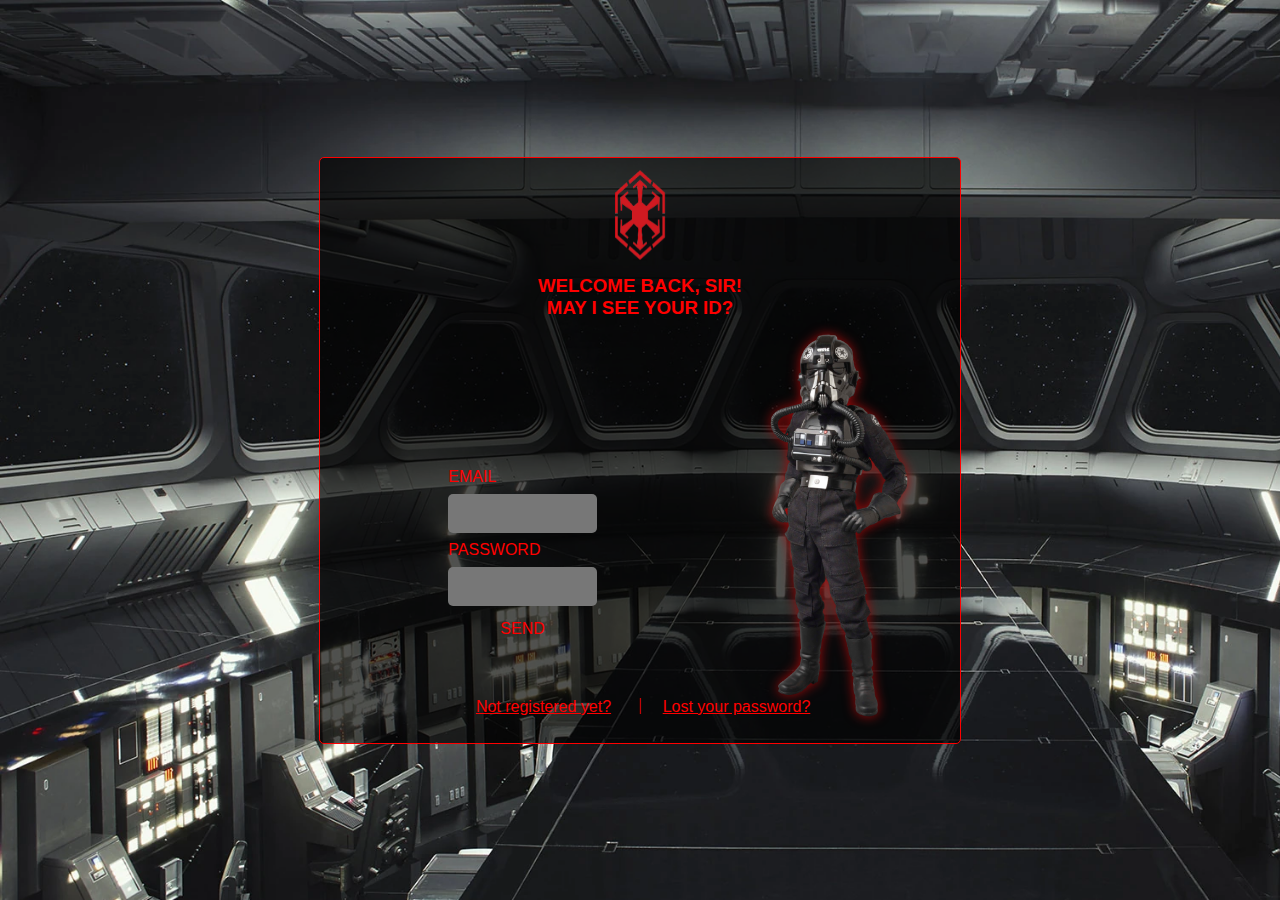
<file: form_code/sithlogin.html>
<!DOCTYPE html>
<!DOCTYPE html>
<html lang="en">
<head>
    <meta charset="UTF-8">
    <meta http-equiv="X-UA-Compatible" content="IE=edge">
    <meta name="viewport" content="width=device-width, initial-scale=1.0">
    <title>Login</title>
    <link rel="stylesheet" href="../form_css/login_css/sithlogin.css">
</head>
<body style="background-image: url(../img_src/star-destroyer-eerie.webp); background-repeat: no-repeat; background-size: cover;">
    <div id="page">
        <div id="#rotatelogo" style="height: 10vh; max-width: 100%; display: flex; justify-content: space-around; flex-direction: row; flex-wrap: wrap; margin-top: 2%;"><img src="../img_src/sith-empire-red.png" class="logo">
            <h1>WELCOME BACK, SIR!<br>
            MAY I SEE YOUR ID?</h1></div>
        <div id="middlesection">                
                <div id="lowerlinks">
                    <div class="form">
                        <div class="formcontainer">
                            <label for="fname" id="formt1">EMAIL</label>
                            <input type="text" id="fname" name="fname">
                            <label for="lname" id="formt1">PASSWORD</label>
                            <input type="text" id="lname" name="lname">
                            <div class="formbutton">
                            <button type="submit" id="sendbtn"><a href="../html/main.html">SEND</a></button></div>
                        </div>
                        <div id="picture"><img src="../img_src/imperial-pilot-at-ease.png" style="height: 50vh; height: 45vh; padding-left: 40%;"></div>            
                    </div>
                    <div class="lowercontainer">
                        <div class="signupredirect">
                            <a href="sithsignup.html"> Not registered yet?</a>
                        </div>
                        <div class="section">|</div>
                        <div class="signupredirect">
                            <a href="sithrecovery.html"> Lost your password?</a>
                        </div>
                    </div>
                </div>
        </div>  
</body>
</html>
</file>
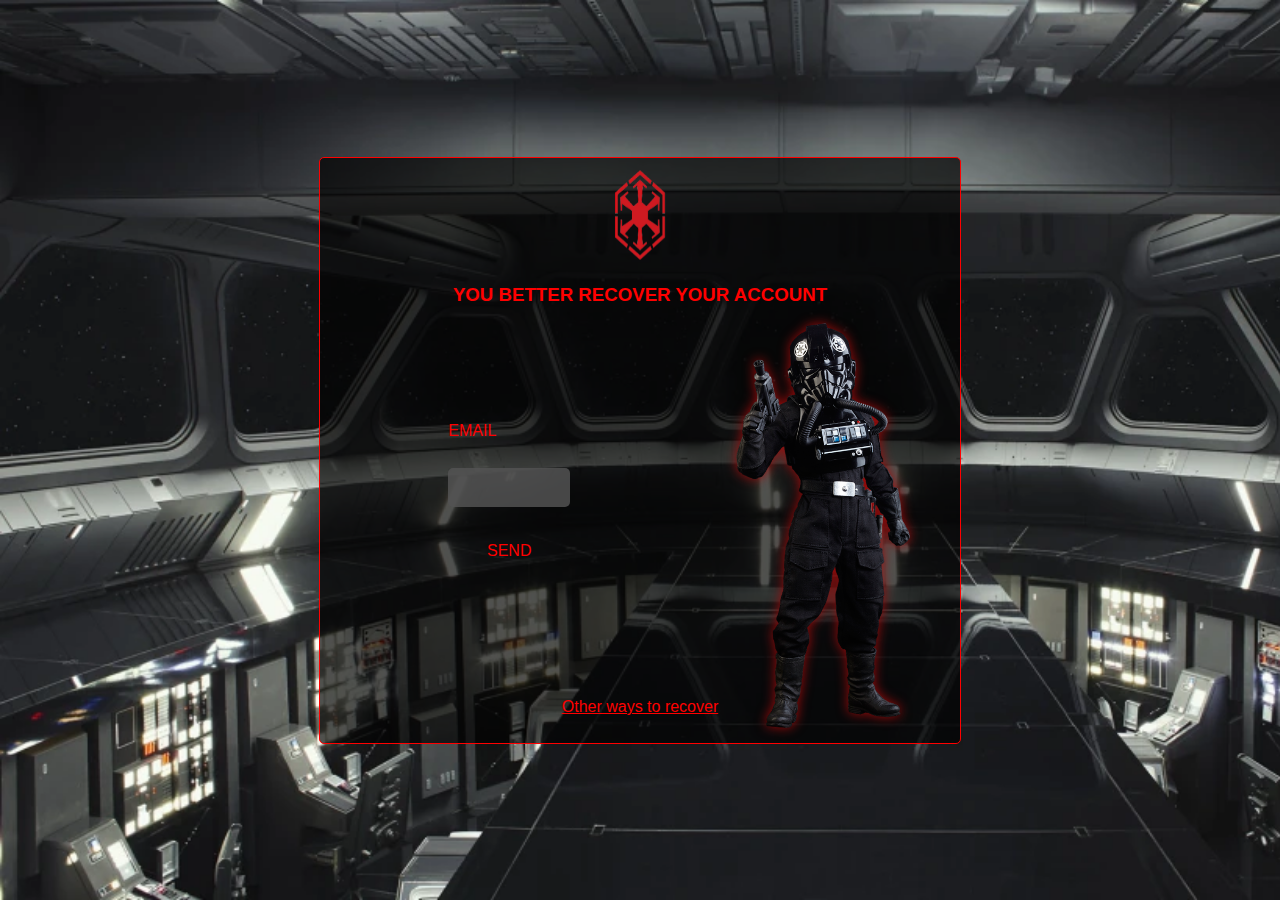
<file: form_code/sithrecovery.html>
<!DOCTYPE html>
<!DOCTYPE html>
<html lang="en">
<head>
    <meta charset="UTF-8">
    <meta http-equiv="X-UA-Compatible" content="IE=edge">
    <meta name="viewport" content="width=device-width, initial-scale=1.0">
    <title>Recover</title>
    <link rel="stylesheet" href="../form_css/recovery_css/sithrecovery.css">
</head>
<body style="background-image: url(../img_src/stardestroyerbridge.webp); background-repeat: no-repeat; background-size: cover;">
    <div id="page">
        <div id="#rotatelogo" style="height: 10vh; max-width: 100%; display: flex; justify-content: space-around; flex-direction: row; flex-wrap: wrap; margin-top: 2%;"><img src="../img_src/sith-empire-red.png" class="logo">
            <h1>YOU BETTER RECOVER YOUR ACCOUNT<br></div>
        <div id="middlesection">                
                <div id="lowerlinks">
                    <div class="form">
                        <div id="formandbtn">
                            <div class="formcontainer">
                                <label for="fname" id="formt1">EMAIL</label>
                                <input type="text" id="fname" name="fname">
                            </div>
                            <div class="formbutton">
                            <button type="submit" id="sendbtn"><a href="">SEND</a></button></div>
                        </div>
                        <div id="picture"><img src="../img_src/imperial-pilot-lifting-weapon.png" style="height: 50vh; height: 45vh; padding-left: 40%;"></div>            
                    </div>
                    <div class="lowercontainer">
                        <div class="signupredirect">
                            <a href="#">Other ways to recover</a>
                        </div>
                    </div>
                    </div>
                </div>
        </div>        
</body>
</html>
</file>
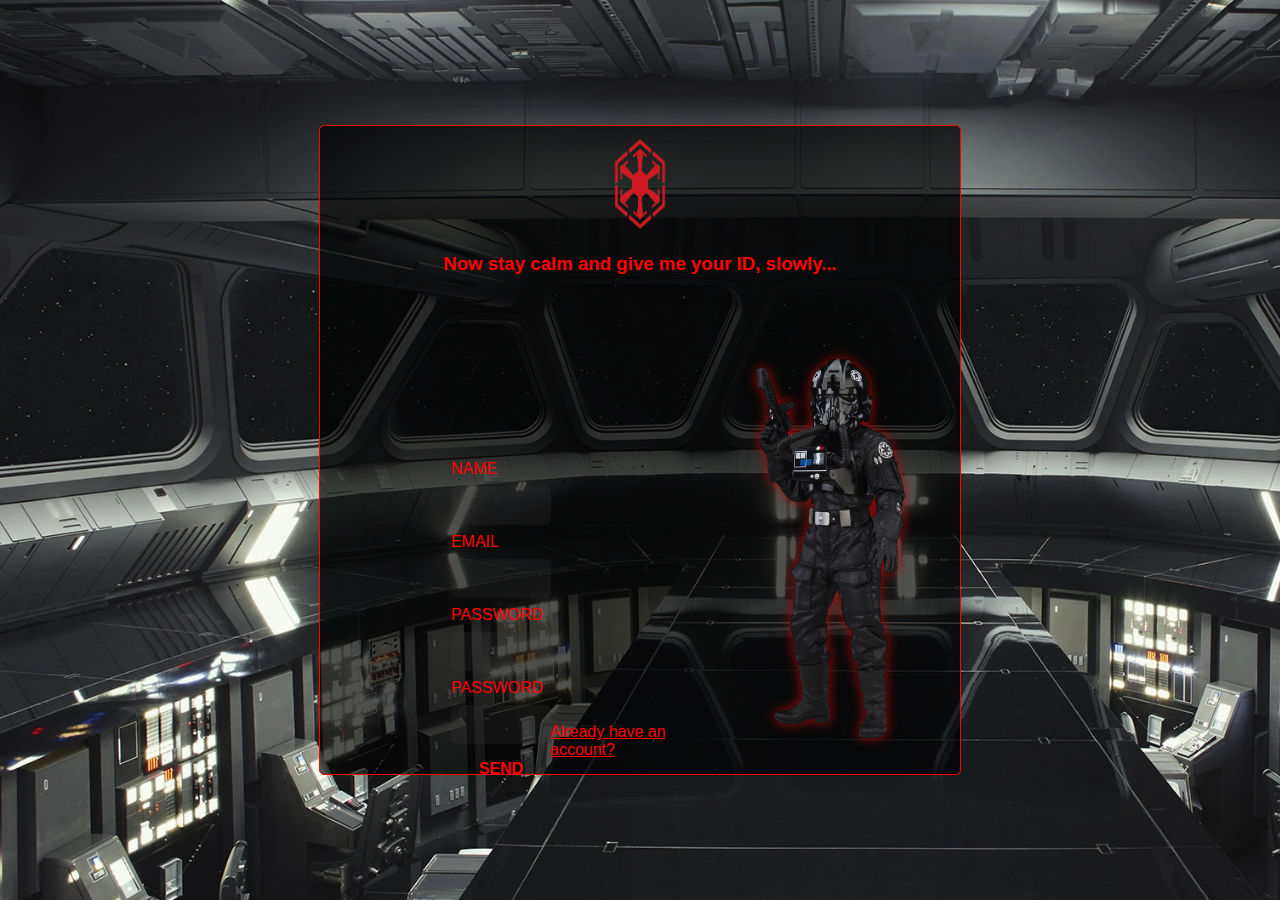
<file: form_code/sithsignup.html>
<!DOCTYPE html>
<!DOCTYPE html>
<html lang="en">
<head>
    <meta charset="UTF-8">
    <meta http-equiv="X-UA-Compatible" content="IE=edge">
    <meta name="viewport" content="width=device-width, initial-scale=1.0">
    <title>Signup</title>
    <link rel="stylesheet" href="../form_css/signup_css/sithsignup.css">
</head>
<body style="background-image: url(../img_src/star-destroyer-eerie.webp); background-repeat: no-repeat; background-size: cover;">
    <div id="page">
        <div id="#rotatelogo" style="height: 10vh; max-width: 100%; display: flex; justify-content: space-around; flex-direction: row; flex-wrap: wrap; margin-top: 2%;"><img src="../img_src/sith-empire-red.png" class="logo">
            <h1>Now stay calm and give me your ID, slowly...<br></div>
        <div id="middlesection">                
                <div id="lowerlinks">
                    <div class="form">
                        <div class="formcontainer">
                            <label for="name" id="formt1">NAME</label>
                            <input type="text" id="name" autocomplete="off">
                            <label for="fname" id="formt1">EMAIL</label>
                            <input type="text" id="fname" name="fname">
                            <label for="lname" id="formt1">PASSWORD</label>
                            <input type="text" id="password" name="lname">
                            <label for="password" id="formt1">PASSWORD</label>
                            <input type="text" id="password">
                            <div class="formbutton">
                            <button type="submit" id="sendbtn"><a href="../form_code/sithlogin.html">SEND</a></button></div>
                        </div>
                        <div id="picture"><img src="../img_src/imperial-pilot-stay-calm.png" style="height: 50vh; height: 45vh; padding-left: 40%;"></div>            
                    </div>
                    <div class="lowercontainer">
                        <div class="signupredirect">
                            <a href="sithlogin.html">Already have an account?</a>
                        </div>
                    </div>
                    </div>
                </div>
        </div>        
</body>
</html>
</file>
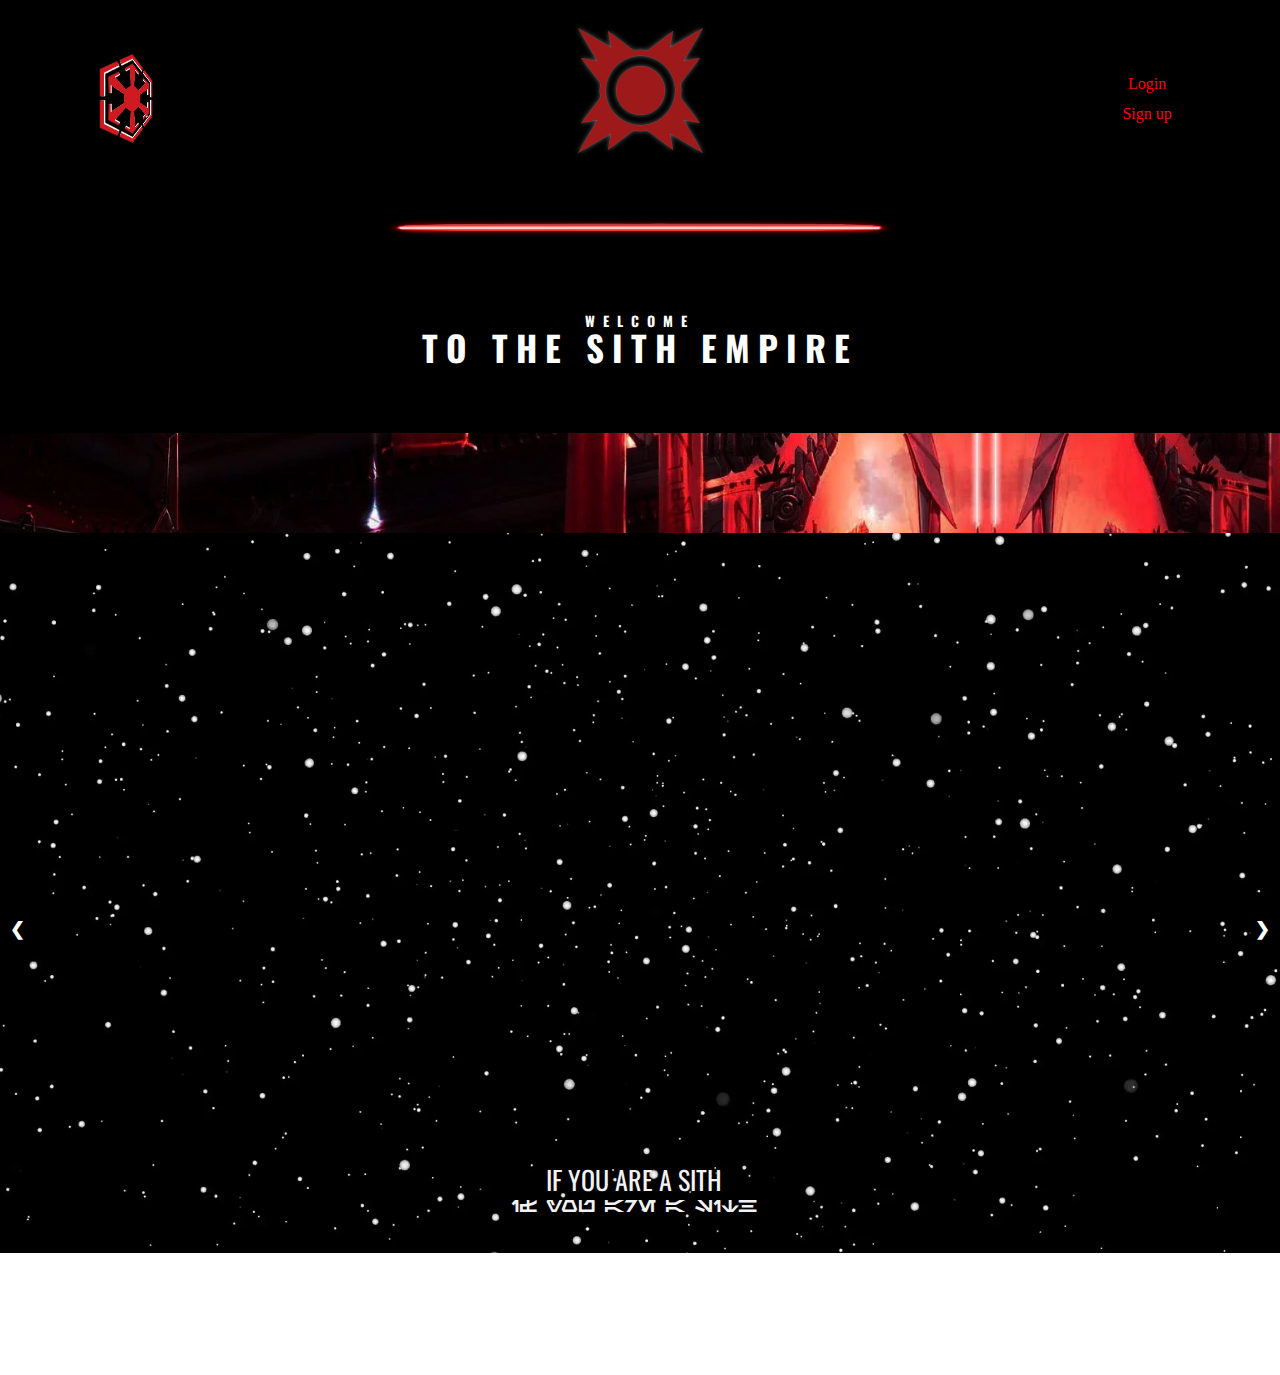
<file: html/fightingstyles.html>
<!DOCTYPE html>
<html lang="en">
<head>
    <meta charset="UTF-8">
    <meta http-equiv="X-UA-Compatible" content="IE=edge">
    <meta name="viewport" content="width=device-width, initial-scale=1.0">
    <title>Fighting styles</title>     
    <link rel="stylesheet" href="../css/fonts.css">
    <link rel="stylesheet" href="../css/header.css">
    <link rel="stylesheet" href="../css/parallaxfigthingstyles.css">
    <link rel="stylesheet" href="../css/mainslideshow.css">
</head>
<body>
    <div id="page">
        <div id="menubar">
            <div class="leftsection">
                <div id="rotatelogo">
                    <img src="../img/sith-empire-red.png" class="logo">
                </div>
            </div>
            <div class="middlesection">                  
                <div class="dropdown">
                    <button class="mainbtn"><a href="../html/main.html"><img src="../img/pure-sith-red-logo.png" alt=""></a></button>
                    <div class="dropdown-content"> 
                      <a href="../html/sabers.html" class="link1">Sabers</a>
                      <a href="../html/history.html" class="link4">History</a>
                      <a href="../html/military.html" class="link3">Military</a>
                      <a href="../html/siths.html" class="link5">Sith Lords</a>
                      <a href="../html/fightingstyles.html" class="link2">Fighting styles</a>
                    </div>
                  </div>
            </div>
            <div class="rightsection">
                <div id="btngroup">
                    <a href="../form_code/sithlogin.html" class="btnlink1">Login</a>
                    <a href="../form_code/sithsignup.html" class="btnlink2">Sign up</a>
                </div>
            </div>
        </div>
      </div>
    <div id="border"><img src="../img/lightsaber-border.png"></div>
    <div id="parallaxcontainer">
      <div id="parallax-world-of-ugg">  
        <section>
          <div class="title">
            <h3>WELCOME</h3>
            <h1>TO THE SITH EMPIRE</h1>
          </div>
        </section>
        
        <section>
            <div class="parallax-one">
              <!-- Slideshow container -->
              <div class="slideshow-container">

                <!-- Full-width images with number and caption text -->
                <div class="mySlides fade">
                  <img src="../img/star-wars-starry-wallpaper.webp" style="width:100%">
                  <div class="text">IF YOU ARE A SITH</div>
                  <div class="numbertext">if you are a sith</div>
                </div>

                <div class="mySlides fade">
                  <img src="../img/star-wars-starry-wallpaper.webp" style="width:100%">
                  <div class="text">YOU KNOW HOW TO USE A LIGHTSABER</div>
                  <div class="numbertext">you know how to use a lightsaber</div>
                </div>

                <div class="mySlides fade">
                  <img src="../img/star-wars-starry-wallpaper.webp" style="width:100%">
                  <div class="text">IF YOU ARE NOT, THEN WHY TRY TO USE ONE?</div>
                  <div class="numbertext">if you are not, then why try to use one?</div>
                </div>

                <div class="mySlides fade">
                  <img src="../img/think-mekme.jpg" style="width:100%">
                  <div class="text" style="color: black; font-weight: bold;">THINK</div>
                  <div class="numbertext" style="color: black; font-weight: bold;">think</div>
                </div>

                <!-- Next and previous buttons -->
                <a class="prev" onclick="plusSlides(-1)">&#10094;</a>
                <a class="next" onclick="plusSlides(1)">&#10095;</a>
              </div>
              <br>
            </div>
        </section>        
        </section>
      </div>
    </div>  
</body>
<script src="../javascript/mainslideshow.js"></script>
</html>
</file>
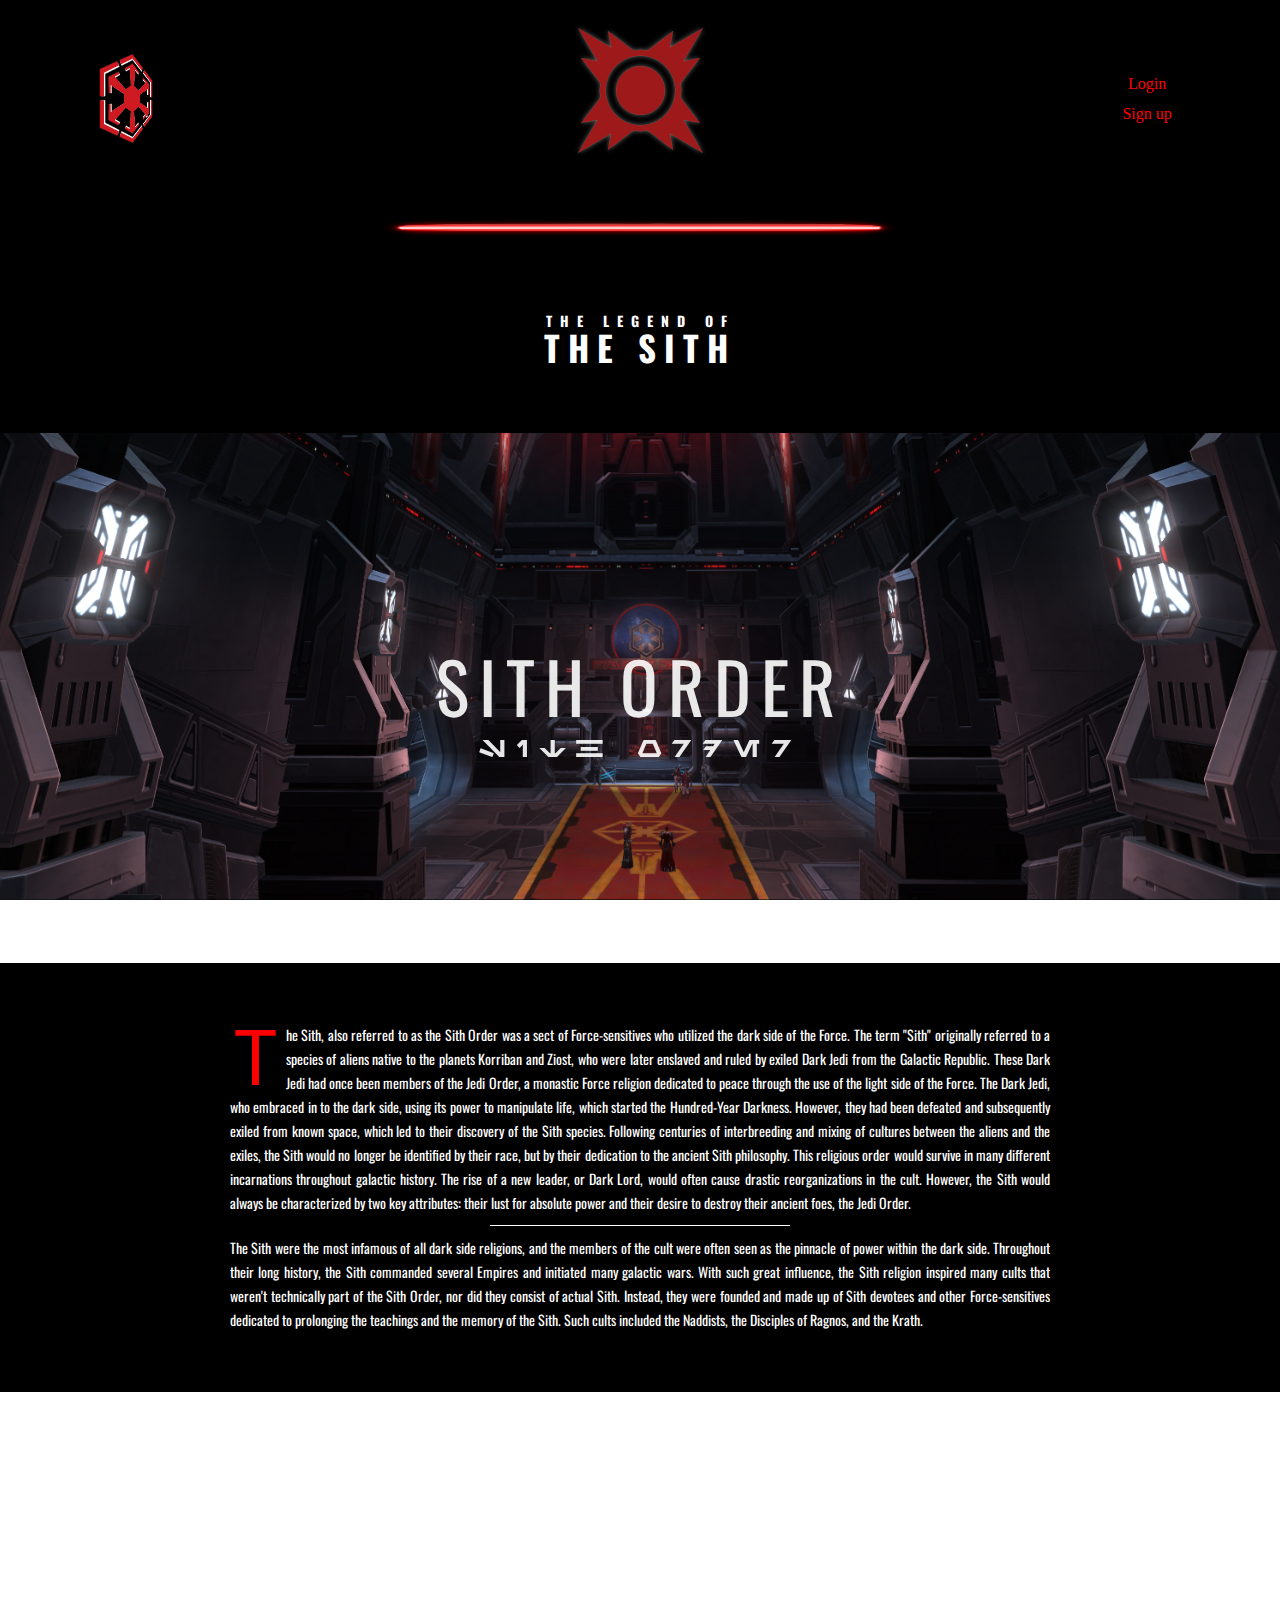
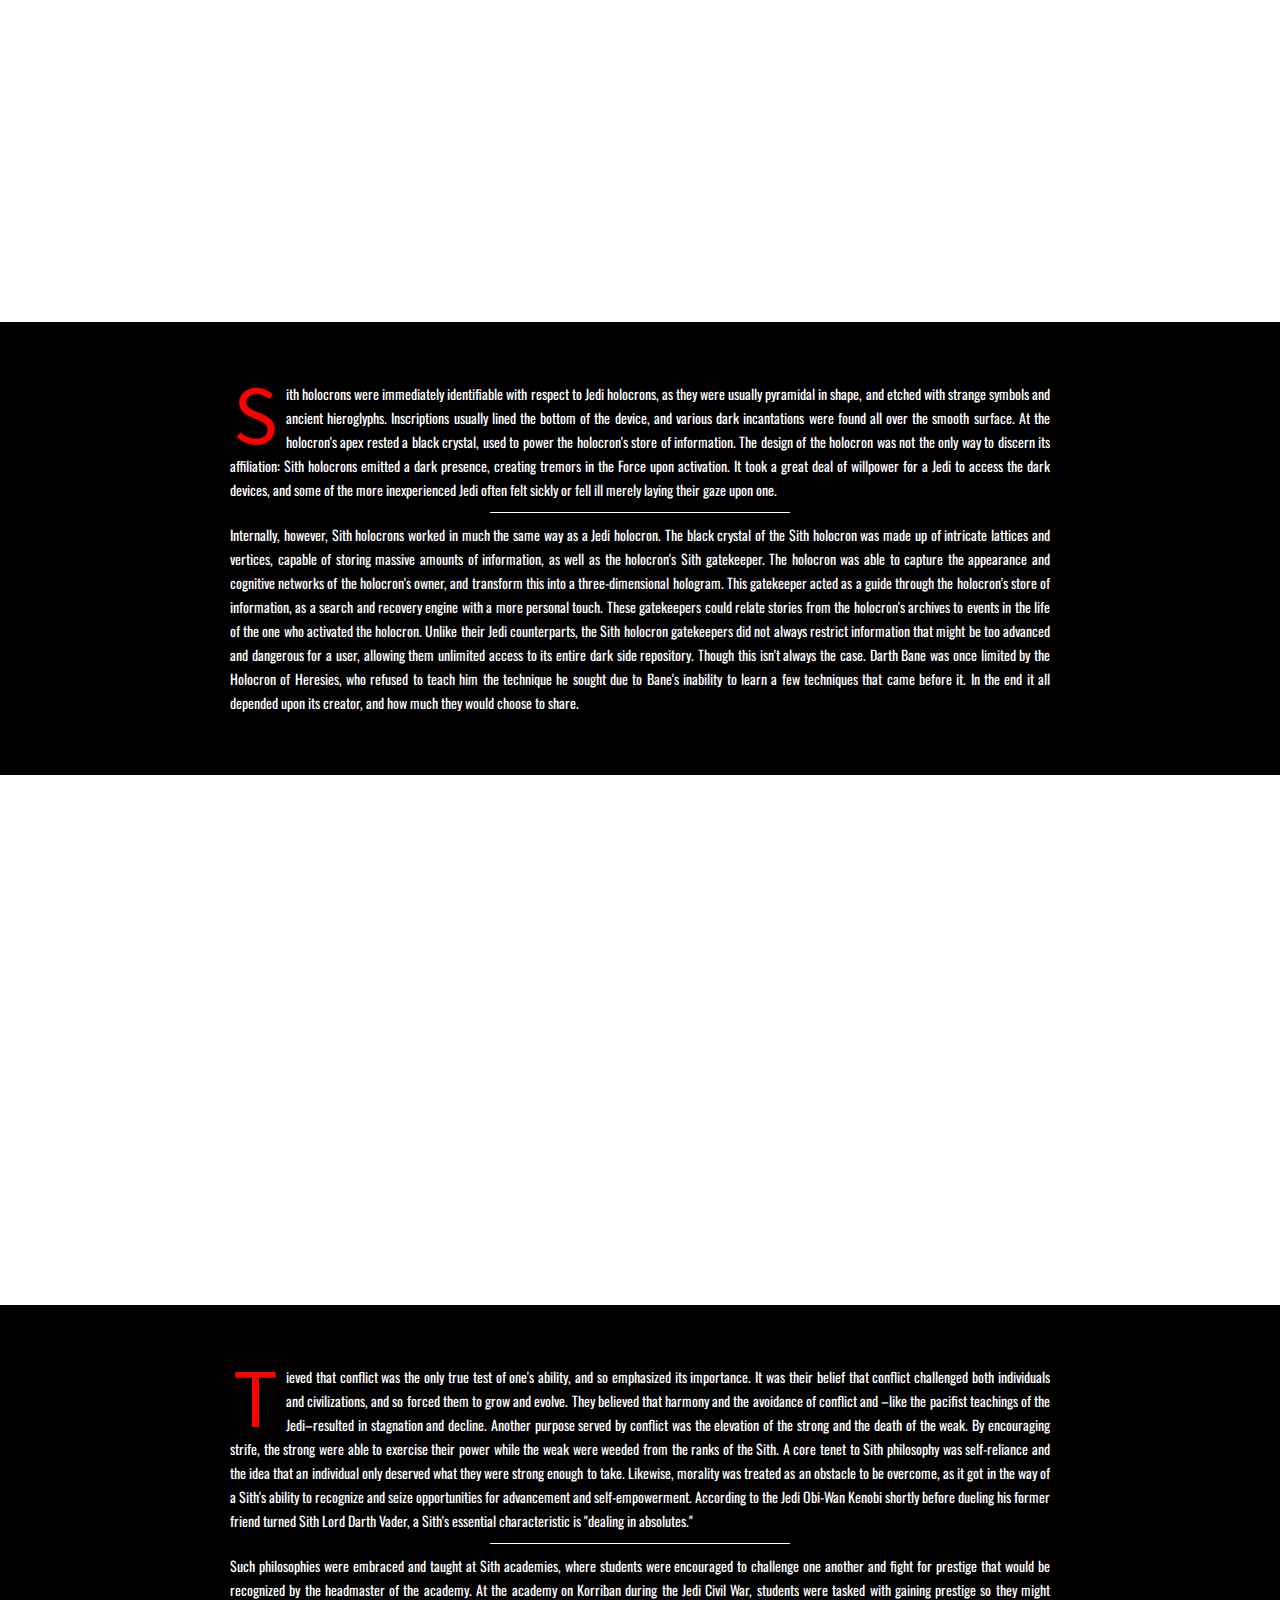
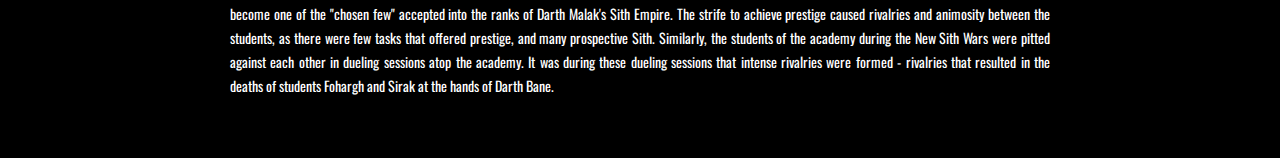
<file: html/history.html>
<!DOCTYPE html>
<html lang="en">
<head>
    <meta charset="UTF-8">
    <meta http-equiv="X-UA-Compatible" content="IE=edge">
    <meta name="viewport" content="width=device-width, initial-scale=1.0">
    <title>History</title>     
    <link rel="stylesheet" href="../css/fonts.css">
    <link rel="stylesheet" href="../css/header.css">
    <link rel="stylesheet" href="../css/parallaxhistory.css">
</head>
<body>
    <div id="page">
      <div id="menubar">     
            <div class="leftsection">
                <div id="rotatelogo">
                    <img src="../img/sith-empire-red.png" class="logo">
                </div>
            </div>
            <div class="middlesection">                  
                <div class="dropdown">
                    <button class="mainbtn"><a href="../html/main.html"><img src="../img/pure-sith-red-logo.png" alt=""></a></button>
                    <div class="dropdown-content"> 
                        <a href="../html/sabers.html" class="link1">Sabers</a>
                        <a href="../html/history.html" class="link4">History</a>
                        <a href="../html/military.html" class="link3">Military</a>
                        <a href="../html/siths.html" class="link5">Sith Lords</a>
                        <a href="../html/fightingstyles.html" class="link2">Fighting styles</a>

                    </div>
                  </div>
            </div>
            <div class="rightsection">
                <div id="btngroup">
                  <a href="../form_code/sithlogin.html" class="btnlink1">Login</a>
                  <a href="../form_code/sithsignup.html" class="btnlink2">Sign up</a>
                </div>
            </div>
      </div>
    </div>          
    <div id="border"><img src="../img/lightsaber-border.png"></div>
    <div id="parallaxcontainer">
      <div id="parallax-world-of-ugg">  
        <section>
          <div class="title">
            <h3>The Legend of</h3>
            <h1>The Sith</h1>
          </div>
        </section>
        
        <section>
            <div class="parallax-one">
              <h2>SITH ORDER<br>
              <span style="font-size: 24px; font-family: aurebesh-af; display: flex; justify-content: center; text-align: center; align-content: center; width: 100%;">  Sith Order </span>
              </h2>
            </div>
        </section>
        
        <section style="background-color: black;">
          <div class="block">
            <p><span class="first-character str">T</span>he Sith, also referred to as the Sith Order was a sect of Force-sensitives who utilized the dark side of the Force. The term "Sith" originally referred to a species of aliens native to the planets Korriban and Ziost, who were later enslaved and ruled by exiled Dark Jedi from the Galactic Republic. These Dark Jedi had once been members of the Jedi Order, a monastic Force religion dedicated to peace through the use of the light side of the Force. The Dark Jedi, who embraced in to the dark side, using its power to manipulate life, which started the Hundred-Year Darkness. However, they had been defeated and subsequently exiled from known space, which led to their discovery of the Sith species. Following centuries of interbreeding and mixing of cultures between the aliens and the exiles, the Sith would no longer be identified by their race, but by their dedication to the ancient Sith philosophy. This religious order would survive in many different incarnations throughout galactic history. The rise of a new leader, or Dark Lord, would often cause drastic reorganizations in the cult. However, the Sith would always be characterized by two key attributes: their lust for absolute power and their desire to destroy their ancient foes, the Jedi Order.</p>
            <p class="line-break margin-top-10"></p>
            <p class="margin-top-10">The Sith were the most infamous of all dark side religions, and the members of the cult were often seen as the pinnacle of power within the dark side. Throughout their long history, the Sith commanded several Empires and initiated many galactic wars. With such great influence, the Sith religion inspired many cults that weren't technically part of the Sith Order, nor did they consist of actual Sith. Instead, they were founded and made up of Sith devotees and other Force-sensitives dedicated to prolonging the teachings and the memory of the Sith. Such cults included the Naddists, the Disciples of Ragnos, and the Krath.</p>
          </div>
        </section>
        
        <section>
          <div class="parallax-two">
            <h2>KNOWLEDGE<br>
            <span style="font-size: 24px; font-family: aurebesh-af; display: flex; justify-content: center; text-align: center; align-content: center; width: 100%;"> Knowledge </span>
            </h2>
          </div>
        </section>
        
        <section style="background-color: black;">
          <div class="block">
            <p><span class="first-character str">S</span>ith holocrons were immediately identifiable with respect to Jedi holocrons, as they were usually pyramidal in shape, and etched with strange symbols and ancient hieroglyphs. Inscriptions usually lined the bottom of the device, and various dark incantations were found all over the smooth surface. At the holocron's apex rested a black crystal, used to power the holocron's store of information. The design of the holocron was not the only way to discern its affiliation: Sith holocrons emitted a dark presence, creating tremors in the Force upon activation. It took a great deal of willpower for a Jedi to access the dark devices, and some of the more inexperienced Jedi often felt sickly or fell ill merely laying their gaze upon one.</p>
            <p class="line-break margin-top-10"></p>
            <p class="margin-top-10">Internally, however, Sith holocrons worked in much the same way as a Jedi holocron. The black crystal of the Sith holocron was made up of intricate lattices and vertices, capable of storing massive amounts of information, as well as the holocron's Sith gatekeeper. The holocron was able to capture the appearance and cognitive networks of the holocron's owner, and transform this into a three-dimensional hologram. This gatekeeper acted as a guide through the holocron's store of information, as a search and recovery engine with a more personal touch. These gatekeepers could relate stories from the holocron's archives to events in the life of the one who activated the holocron. Unlike their Jedi counterparts, the Sith holocron gatekeepers did not always restrict information that might be too advanced and dangerous for a user, allowing them unlimited access to its entire dark side repository. Though this isn't always the case. Darth Bane was once limited by the Holocron of Heresies, who refused to teach him the technique he sought due to Bane's inability to learn a few techniques that came before it. In the end it all depended upon its creator, and how much they would choose to share.

           </p>
          </div>
        </section>
        
        <section>
          <div class="parallax-three">
            <h2>PHILOSOPHY<br>
              <span style="font-size: 24px; font-family: aurebesh-af; display: flex; justify-content: center; text-align: center; align-content: center; width: 100%;"> Philosophy </span>
          </div>
        </section>
        
        <section style="background-color: black;">
          <div class="block">
            <p><span class="first-character str">T</span>ieved that conflict was the only true test of one's ability, and so emphasized its importance. It was their belief that conflict challenged both individuals and civilizations, and so forced them to grow and evolve. They believed that harmony and the avoidance of conflict and –like the pacifist teachings of the Jedi–resulted in stagnation and decline. Another purpose served by conflict was the elevation of the strong and the death of the weak. By encouraging strife, the strong were able to exercise their power while the weak were weeded from the ranks of the Sith. A core tenet to Sith philosophy was self-reliance and the idea that an individual only deserved what they were strong enough to take. Likewise, morality was treated as an obstacle to be overcome, as it got in the way of a Sith's ability to recognize and seize opportunities for advancement and self-empowerment. According to the Jedi Obi-Wan Kenobi shortly before dueling his former friend turned Sith Lord Darth Vader, a Sith's essential characteristic is "dealing in absolutes."</p>
            <p class="line-break margin-top-10"></p>
            <p class="margin-top-10">Such philosophies were embraced and taught at Sith academies, where students were encouraged to challenge one another and fight for prestige that would be recognized by the headmaster of the academy. At the academy on Korriban during the Jedi Civil War, students were tasked with gaining prestige so they might become one of the "chosen few" accepted into the ranks of Darth Malak's Sith Empire. The strife to achieve prestige caused rivalries and animosity between the students, as there were few tasks that offered prestige, and many prospective Sith. Similarly, the students of the academy during the New Sith Wars were pitted against each other in dueling sessions atop the academy. It was during these dueling sessions that intense rivalries were formed - rivalries that resulted in the deaths of students Fohargh and Sirak at the hands of Darth Bane.</p>
          </div>
        </section>           
      </div>
    </div>  
</body>
</html>


<!-- <a href="https://freefrontend.com/css-parallax/"></a> 
<a href="https://css-tricks.com/cool-hover-effects-using-background-properties/"></a>
<a href="https://bashooka.com/coding/pure-css-parallax-scrolling-examples/"></a>
https://codepen.io/designbyremedy/pen/RwGwvy 
https://codepen.io/DuskoStamenic/pen/ZEvBKdw
 USE THIS SHIT OR YOU LOSE THE LITTLE TINY BIT OF SANITY LEFT IN YOUR MIND
-->
</file>
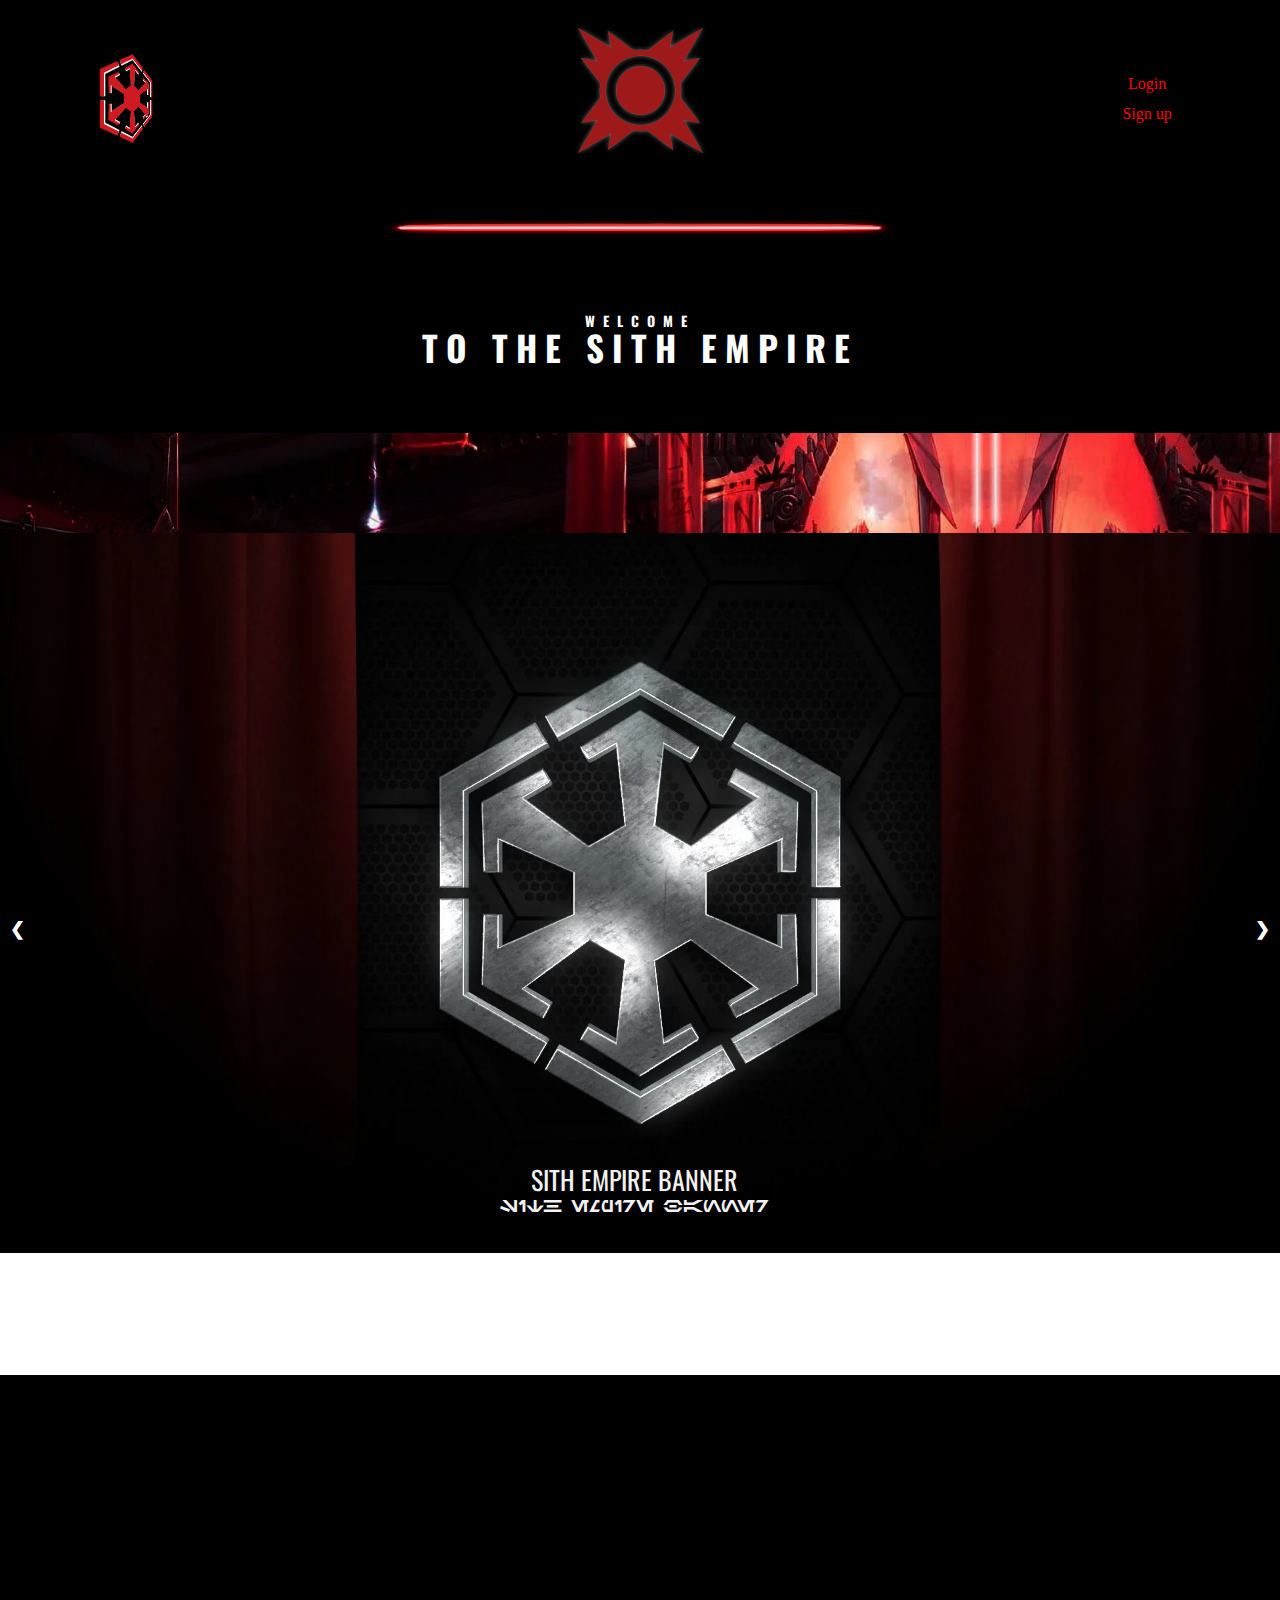
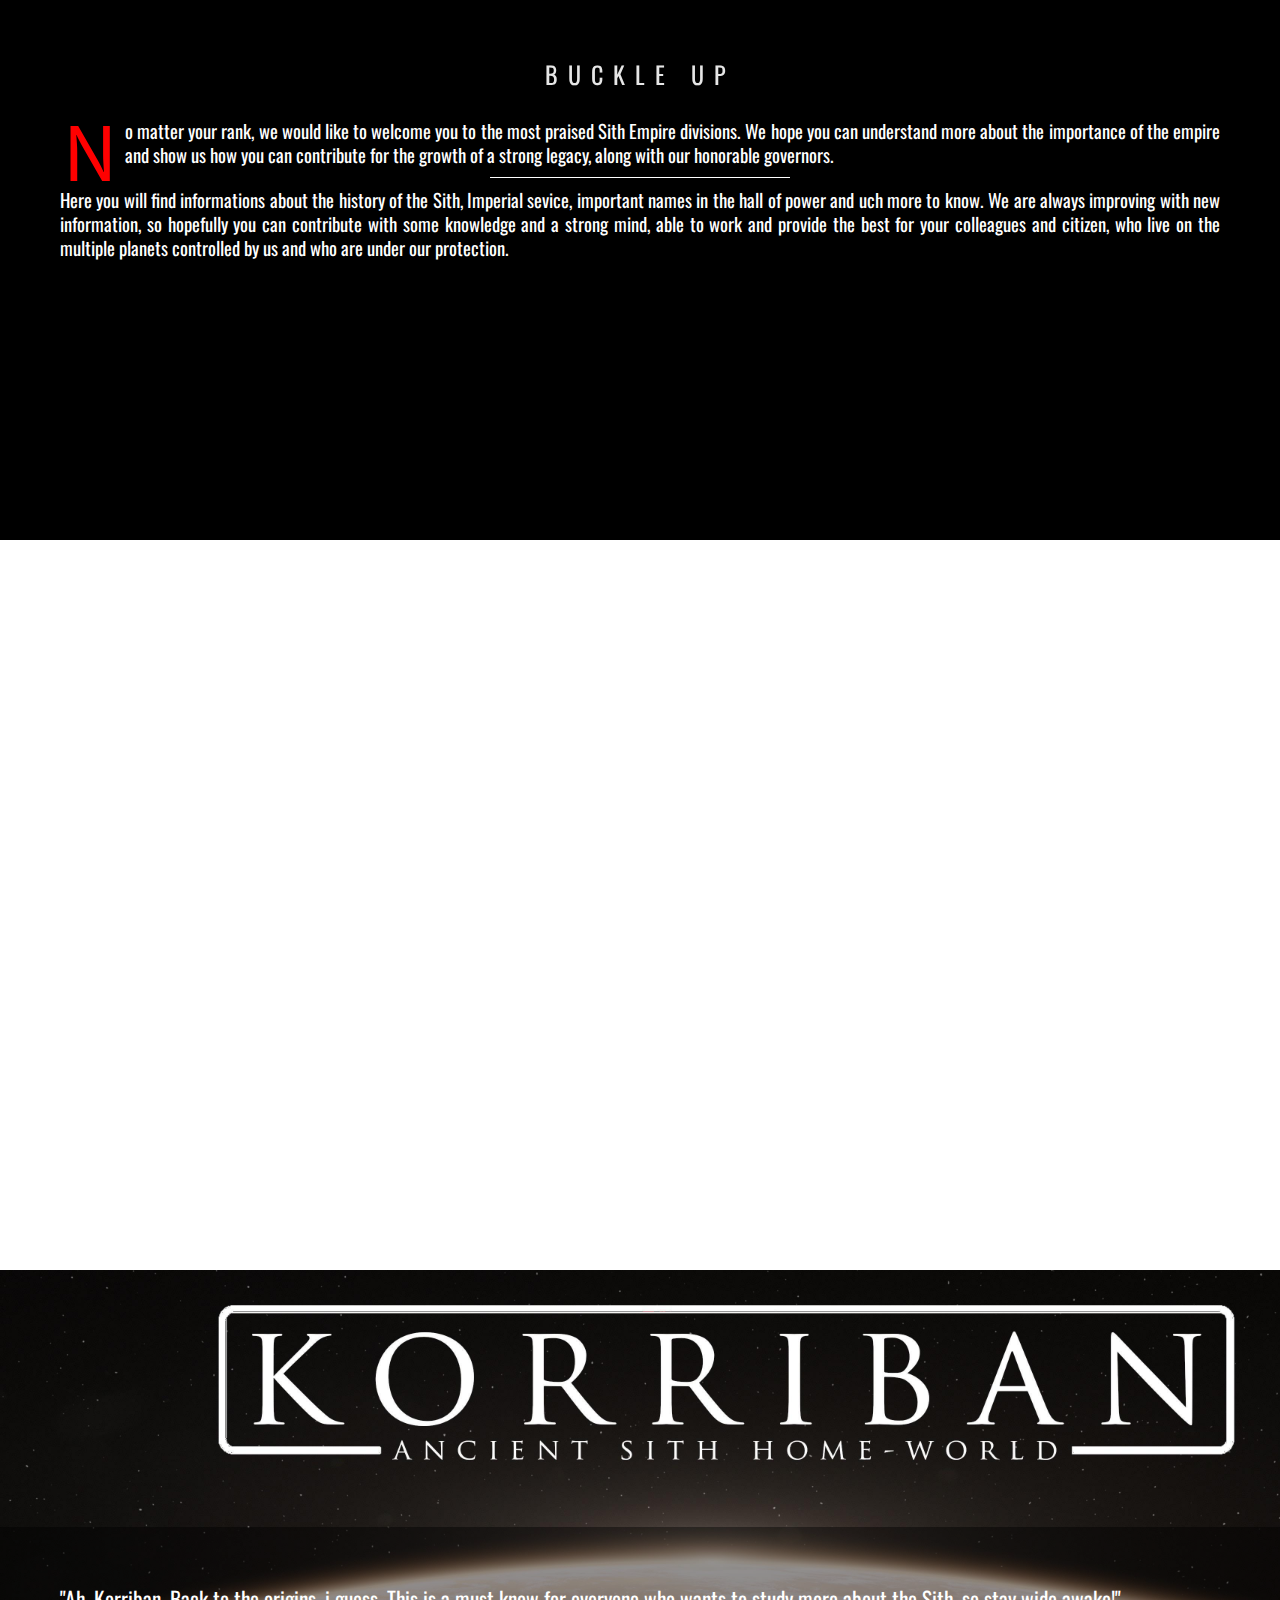
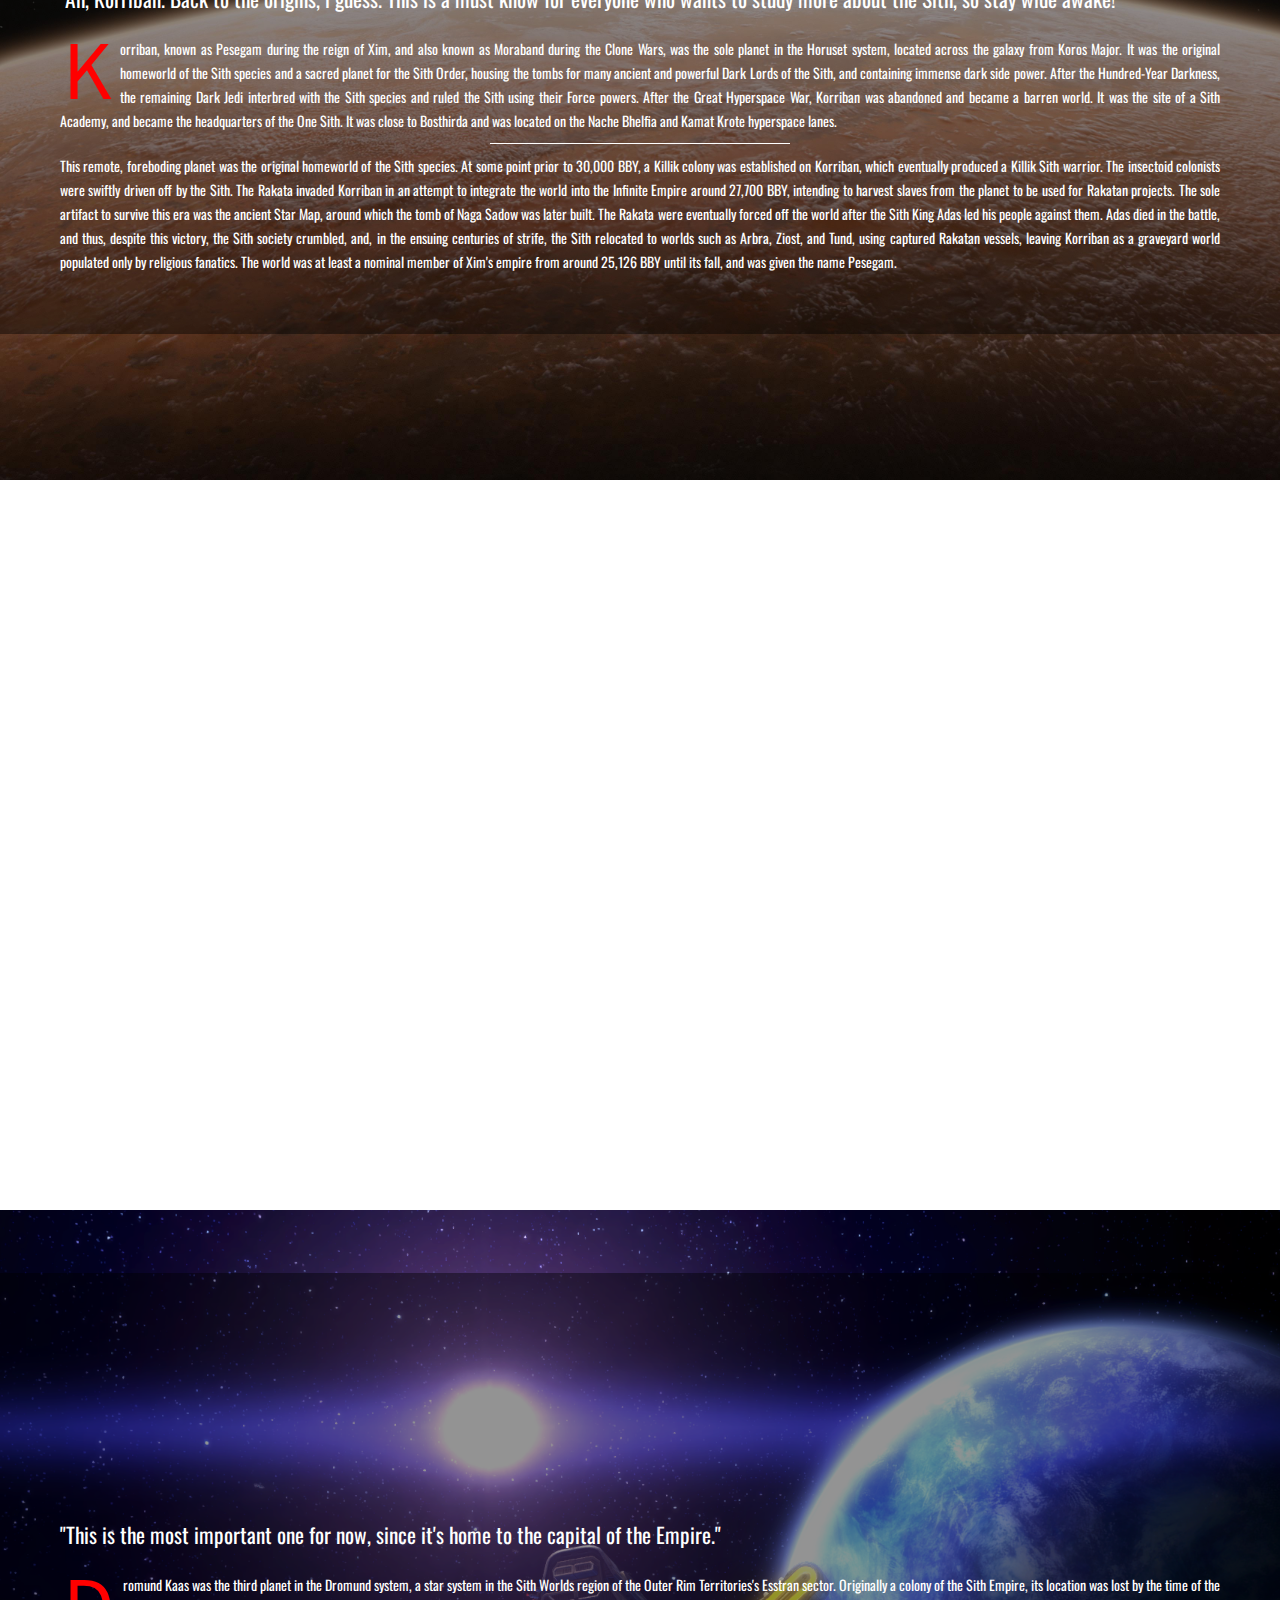
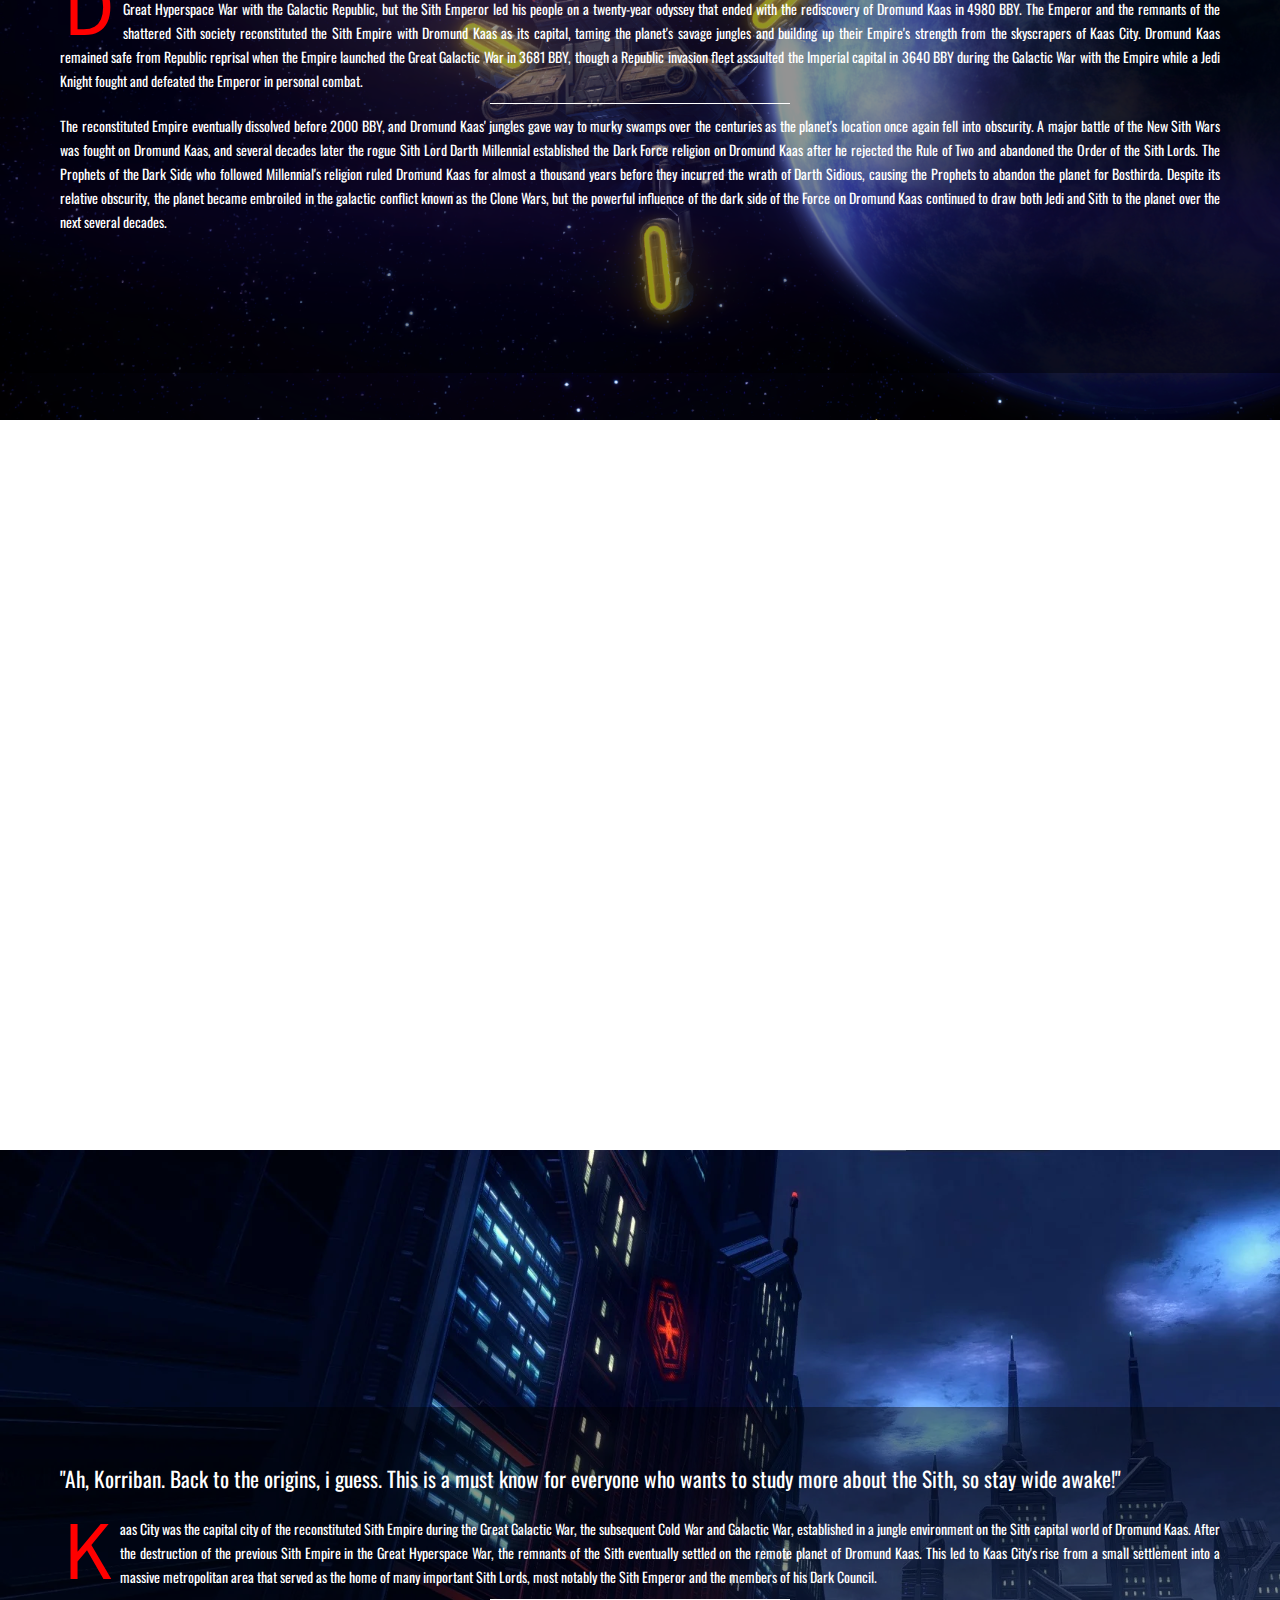
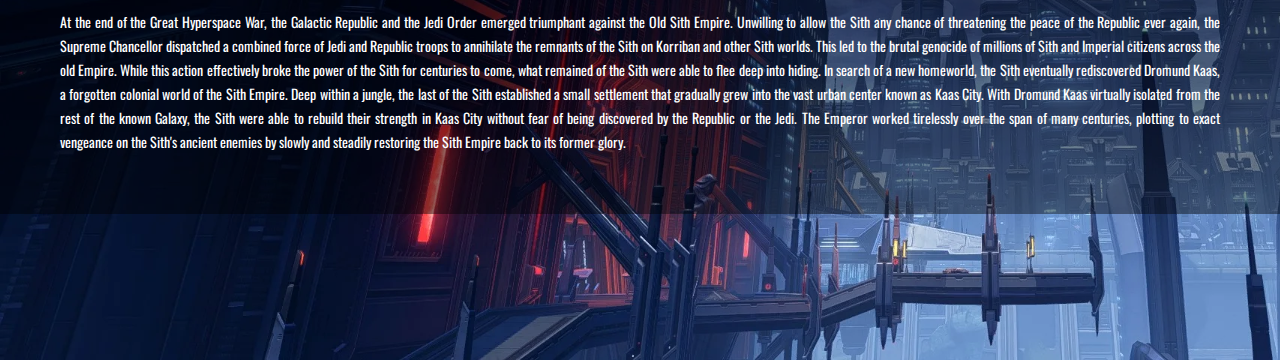
<file: html/main.html>
<!DOCTYPE html>
<html lang="en">
<head>
    <meta charset="UTF-8">
    <meta http-equiv="X-UA-Compatible" content="IE=edge">
    <meta name="viewport" content="width=device-width, initial-scale=1.0">
    <title>Main</title>     
    <link rel="stylesheet" href="../css/fonts.css">
    <link rel="stylesheet" href="../css/header.css">
    <link rel="stylesheet" href="../css/parallaxmain.css">
    <link rel="stylesheet" href="../css/mainslideshow.css">
</head>
<body>
    <div id="page">
        <div id="menubar">
            <div class="leftsection">
                <div id="rotatelogo">
                    <img src="../img/sith-empire-red.png" class="logo">
                </div>
            </div>
            <div class="middlesection">                  
                <div class="dropdown">
                    <button class="mainbtn"><a href="../html/main.html"><img src="../img/pure-sith-red-logo.png" alt=""></a></button>
                    <div class="dropdown-content"> 
                      <a href="../html/sabers.html" class="link1">Sabers</a>
                      <a href="../html/history.html" class="link4">History</a>
                      <a href="../html/military.html" class="link3">Military</a>
                      <a href="../html/siths.html" class="link5">Sith Lords</a>
                      <a href="../html/fightingstyles.html" class="link2">Fighting styles</a>
                    </div>
                  </div>
            </div>
            <div class="rightsection">
                <div id="btngroup">
                  <a href="../form_code/sithlogin.html" class="btnlink1">Login</a>
                  <a href="../form_code/sithsignup.html" class="btnlink2">Sign up</a>
                </div>
            </div>
        </div>
      </div>
    <div id="border"><img src="../img/lightsaber-border.png"></div>
    <div id="parallaxcontainer">
      <div id="parallax-world-of-ugg">  
        <section>
          <div class="title">
            <h3>WELCOME</h3>
            <h1>TO THE SITH EMPIRE</h1>
          </div>
        </section>
        
        <section>
            <div class="parallax-one">
              <!-- Slideshow container -->
              <div class="slideshow-container">

                <!-- Full-width images with number and caption text -->
                <div class="mySlides fade">
                  <img src="../img/sith-empire-banner-wallpaper.webp" style="width:100%">
                  <div class="text">SITH EMPIRE BANNER</div>
                  <div class="numbertext">sith empire banner</div>
                </div>

                <div class="mySlides fade">
                  <img src="../img/palace-entrance.webp" style="width:100%">
                  <div class="text">KAAS CITY ENTRANCE</div>
                  <div class="numbertext">kaas city entrance</div>
                </div>

                <div class="mySlides fade">
                  <img src="../img/../img/sith_holocron-bg.jpg" style="width:100%">
                  <div class="text">SITH HOLOCRON</div>
                  <div class="numbertext">sith holocron</div>
                </div>

                <div class="mySlides fade">
                  <img src="../img/imperial-intelligence.jpg" style="width:100%">
                  <div class="text">IMPERIAL INTELLIGENCE ROOM</div>
                  <div class="numbertext">imperial intelligence room</div>
                </div>

                <!-- Next and previous buttons -->
                <a class="prev" onclick="plusSlides(-1)">&#10094;</a>
                <a class="next" onclick="plusSlides(1)">&#10095;</a>
              </div>
              <br>
            </div>
        </section>        
        <section style="height: 85vh; display: flex; justify-content: space-around; align-items: center; background-color: black;">
          <!-- outside -->          
          <div class="block">
            <h2><span style="font-size: 24px; font-family: 'Oswald'; display: flex; justify-content: center; text-align: center; align-content: center; width: 100%; padding-bottom: 3vh;">BUCKLE UP</span>
            </h2>
              <p style="font-size: 14pt;"><span class="first-character str">N</span>o matter your rank, we would like to welcome you to the most praised Sith Empire divisions.
              We hope you can understand more about the importance of the empire and show us how you can contribute for the growth of a strong legacy, along with our honorable governors.</p>
              <p class="line-break margin-top-10"></p>
              <p class="margin-top-10" style="font-size: 14pt;">Here you will find informations about the history of the Sith, Imperial sevice, important names in the hall of power and uch more to know.
              We are always improving with new information, so hopefully you can contribute with some knowledge and a strong mind, able to work and provide the best for your colleagues and citizen, who live on the multiple planets controlled by us and who are under our protection.
              </p>
          </div>
        </section>
        
        <section>
          <div class="parallax-two">
            <h2>KORRIBAN<br>
              <span style="font-size: 24px; font-family: aurebesh-af; display: flex; justify-content: center; text-align: center; align-content: center; width: 100%;">korriban</span>
            </h2>
          </div>
        </section>
        
        <section style="height: 90vh; display: flex; justify-content: space-around; align-items: center; background-image: url(../img/ancient-home-world.jpg); background-size: cover; -webkit-background-size: cover; -moz-background-size:cover; background-repeat: no-repeat;">
          <div class="block" style="margin-top: 110px;">
            <p style="height: 50px; font-size: 16pt;">"Ah, Korriban. Back to the origins, i guess. This is a must know for everyone who wants to study more about the Sith, so stay wide awake!"</p>
            <p><span class="first-character str">K</span>orriban, known as Pesegam during the reign of Xim, and also known as Moraband during the Clone Wars, was the sole planet in the Horuset system, located across the galaxy from Koros Major.
            It was the original homeworld of the Sith species and a sacred planet for the Sith Order, housing the tombs for many ancient and powerful Dark Lords of the Sith, and containing immense dark side power.
            After the Hundred-Year Darkness, the remaining Dark Jedi interbred with the Sith species and ruled the Sith using their Force powers. After the Great Hyperspace War, Korriban was abandoned and became a barren world. It was the site of a Sith Academy, and became the headquarters of the One Sith.
            It was close to Bosthirda and was located on the Nache Bhelfia and Kamat Krote hyperspace lanes.
          </p>
            <p class="line-break margin-top-10"></p>
            <p class="margin-top-10">This remote, foreboding planet was the original homeworld of the Sith species. At some point prior to 30,000 BBY, a Killik colony was established on Korriban, which eventually produced a Killik Sith warrior. The insectoid colonists were swiftly driven off by the Sith.
            The Rakata invaded Korriban in an attempt to integrate the world into the Infinite Empire around 27,700 BBY, intending to harvest slaves from the planet to be used for Rakatan projects. The sole artifact to survive this era was the ancient Star Map, around which the tomb of Naga Sadow was later built.
            The Rakata were eventually forced off the world after the Sith King Adas led his people against them. Adas died in the battle, and thus, despite this victory, the Sith society crumbled, and, in the ensuing centuries of strife, the Sith relocated to worlds such as Arbra, Ziost, and Tund, using captured Rakatan vessels, leaving Korriban as a graveyard world populated only by religious fanatics.
            The world was at least a nominal member of Xim's empire from around 25,126 BBY until its fall, and was given the name Pesegam.</p>
          </div>
        </section>
        
        <section>
          <div class="parallax-three">
            <h2>DROMUND KAAS<br>
              <span style="font-size: 24px; font-family: aurebesh-af; display: flex; justify-content: center; text-align: center; align-content: center; width: 100%;">dromund kaas</span>
            </h2>
          </div>
        </section>
        
        <section style="height: 90vh; display: flex; justify-content: space-around; align-items: center; background-image: url(../img/dromund-kaas.webp); background-size: cover; -webkit-background-size: cover; -moz-background-size:cover; background-repeat: no-repeat;">
          <div class="block" style="height: 700px; margin-top: 15px; padding-top: 250px;">
            <p style="height: 50px; font-size: 16pt;">"This is the most important one for now, since it's home to the capital of the Empire."</p>
            <p><span class="first-character str">D</span>romund Kaas was the third planet in the Dromund system, a star system in the Sith Worlds region of the Outer Rim Territories's Esstran sector.
            Originally a colony of the Sith Empire, its location was lost by the time of the Great Hyperspace War with the Galactic Republic, but the Sith Emperor led his people on a twenty-year odyssey that ended with the rediscovery of Dromund Kaas in 4980 BBY.
            The Emperor and the remnants of the shattered Sith society reconstituted the Sith Empire with Dromund Kaas as its capital, taming the planet's savage jungles and building up their Empire's strength from the skyscrapers of Kaas City.
            Dromund Kaas remained safe from Republic reprisal when the Empire launched the Great Galactic War in 3681 BBY, though a Republic invasion fleet assaulted the Imperial capital in 3640 BBY during the Galactic War with the Empire while a Jedi Knight fought and defeated the Emperor in personal combat.
          </p>
            <p class="line-break margin-top-10"></p>
            <p class="margin-top-10">The reconstituted Empire eventually dissolved before 2000 BBY, and Dromund Kaas' jungles gave way to murky swamps over the centuries as the planet's location once again fell into obscurity.
            A major battle of the New Sith Wars was fought on Dromund Kaas, and several decades later the rogue Sith Lord Darth Millennial established the Dark Force religion on Dromund Kaas after he rejected the Rule of Two and abandoned the Order of the Sith Lords.
            The Prophets of the Dark Side who followed Millennial's religion ruled Dromund Kaas for almost a thousand years before they incurred the wrath of Darth Sidious, causing the Prophets to abandon the planet for Bosthirda.
            Despite its relative obscurity, the planet became embroiled in the galactic conflict known as the Clone Wars, but the powerful influence of the dark side of the Force on Dromund Kaas continued to draw both Jedi and Sith to the planet over the next several decades.</p>
          </div>
        </section>     
        
        <section>
          <div class="parallax-four">
            <h2>KAAS CITY<br>
              <span style="font-size: 24px; font-family: aurebesh-af; display: flex; justify-content: center; text-align: center; align-content: center; width: 100%;">kaas city</span>
            </h2>
          </div>
        </section>
        
        <section style="height: 90vh; display: flex; justify-content: space-around; align-items: center; background-image: url(../img/kaas-rooftops.webp); background-size: cover; -webkit-background-size: cover; -moz-background-size:cover; background-repeat: no-repeat;">
          <div class="block" style="margin-top: 110px;">
            <p style="height: 50px; font-size: 16pt;">"Ah, Korriban. Back to the origins, i guess. This is a must know for everyone who wants to study more about the Sith, so stay wide awake!"</p>
            <p><span class="first-character str">K</span>aas City was the capital city of the reconstituted Sith Empire during the Great Galactic War, the subsequent Cold War and Galactic War, established in a jungle environment on the Sith capital world of Dromund Kaas.
            After the destruction of the previous Sith Empire in the Great Hyperspace War, the remnants of the Sith eventually settled on the remote planet of Dromund Kaas.
            This led to Kaas City's rise from a small settlement into a massive metropolitan area that served as the home of many important Sith Lords, most notably the Sith Emperor and the members of his Dark Council.
          </p>
            <p class="line-break margin-top-10"></p>
            <p class="margin-top-10">At the end of the Great Hyperspace War, the Galactic Republic and the Jedi Order emerged triumphant against the Old Sith Empire. Unwilling to allow the Sith any chance of threatening the peace of the Republic ever again, the Supreme Chancellor dispatched a combined force of Jedi and Republic troops to annihilate the remnants of the Sith on Korriban and other Sith worlds. This led to the brutal genocide of millions of Sith and Imperial citizens across the old Empire. While this action effectively broke the power of the Sith for centuries to come, what remained of the Sith were able to flee deep into hiding. In search of a new homeworld, the Sith eventually rediscovered Dromund Kaas, a forgotten colonial world of the Sith Empire. Deep within a jungle, the last of the Sith established a small settlement that gradually grew into the vast urban center known as Kaas City.

              With Dromund Kaas virtually isolated from the rest of the known Galaxy, the Sith were able to rebuild their strength in Kaas City without fear of being discovered by the Republic or the Jedi. The Emperor worked tirelessly over the span of many centuries, plotting to exact vengeance on the Sith's ancient enemies by slowly and steadily restoring the Sith Empire back to its former glory.</p>
          </div>
        </section>
      </div>
    </div>  
</body>
<script src="../javascript/mainslideshow.js"></script>
</html>


<!-- <a href="https://freefrontend.com/css-parallax/"></a> 
<a href="https://css-tricks.com/cool-hover-effects-using-background-properties/"></a>
<a href="https://bashooka.com/coding/pure-css-parallax-scrolling-examples/"></a>
https://codepen.io/designbyremedy/pen/RwGwvy 
https://codepen.io/DuskoStamenic/pen/ZEvBKdw
https://www.wallpaperflare.com/darth-talon-artwork-star-wars-wallpaper-uvnqm
 USE THIS SHIT OR YOU LOSE THE LITTLE TINY BIT OF SANITY LEFT IN YOUR MIND
-->
</file>
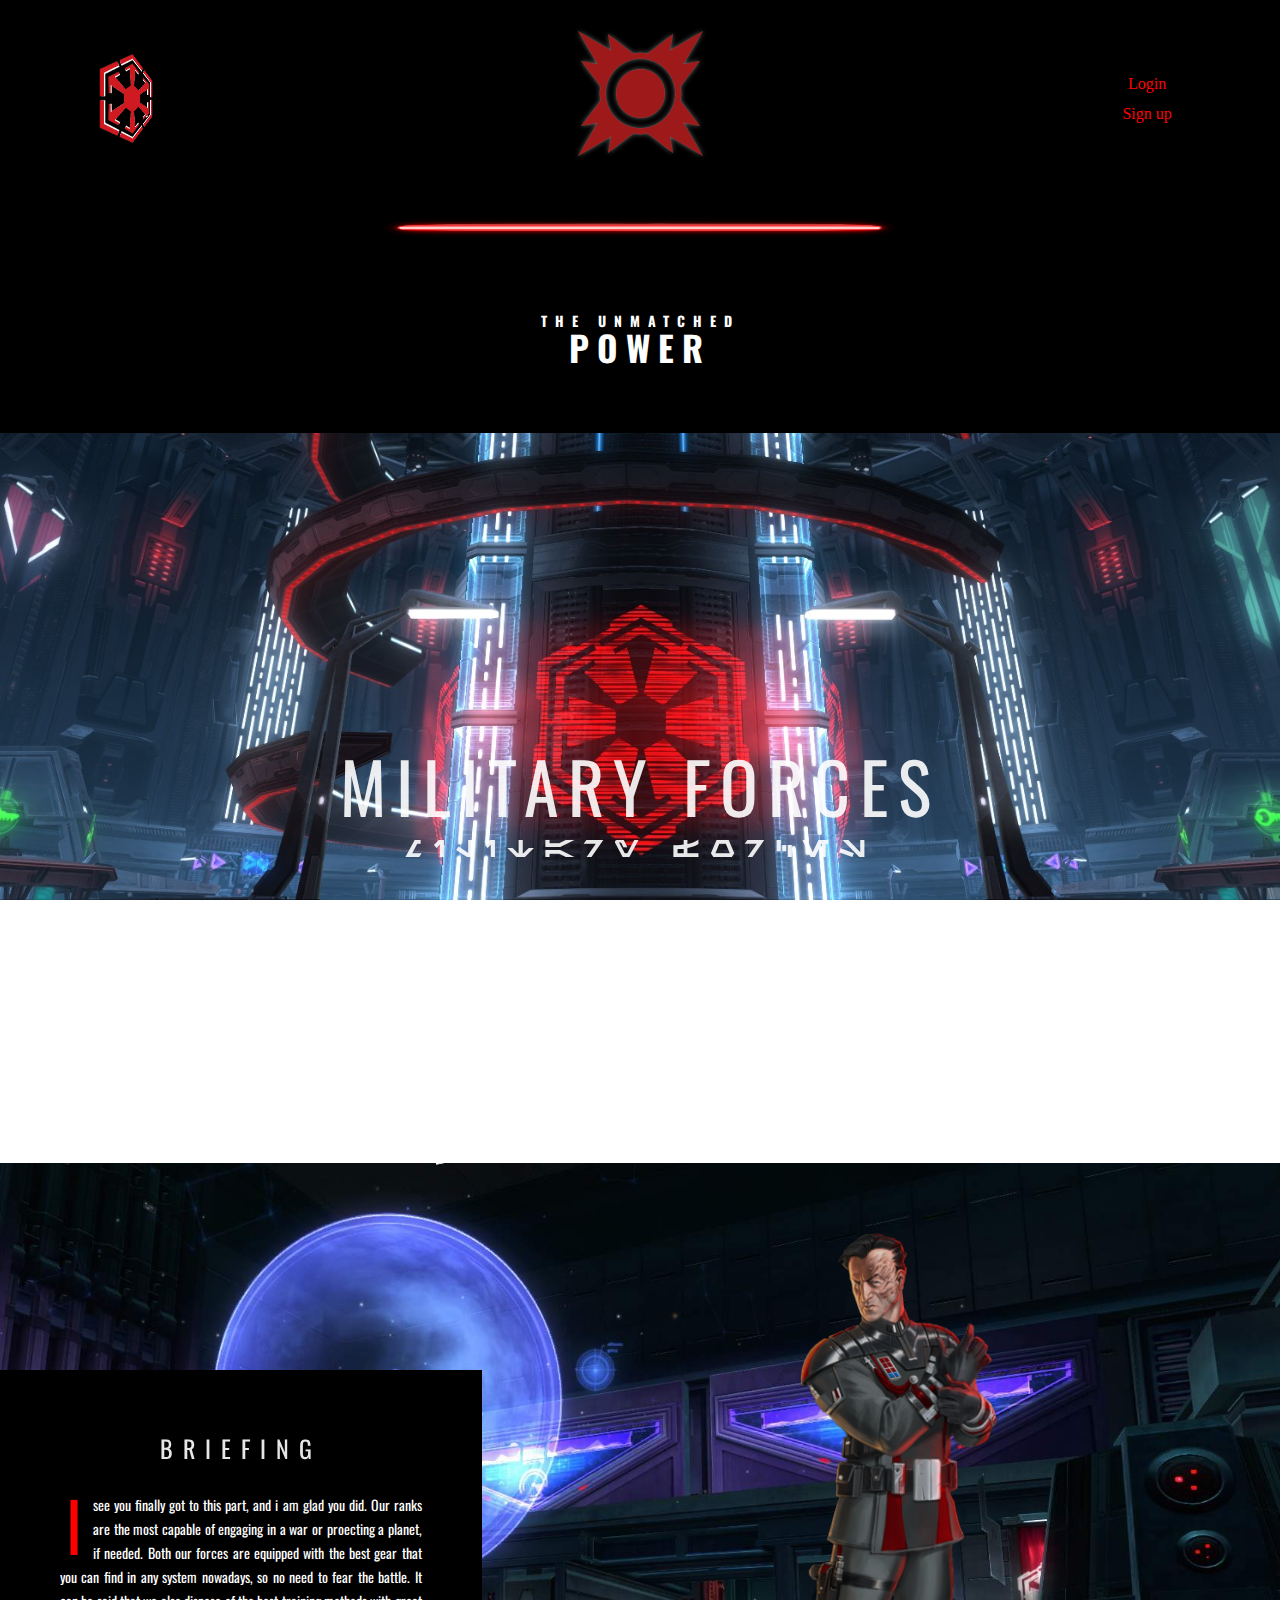
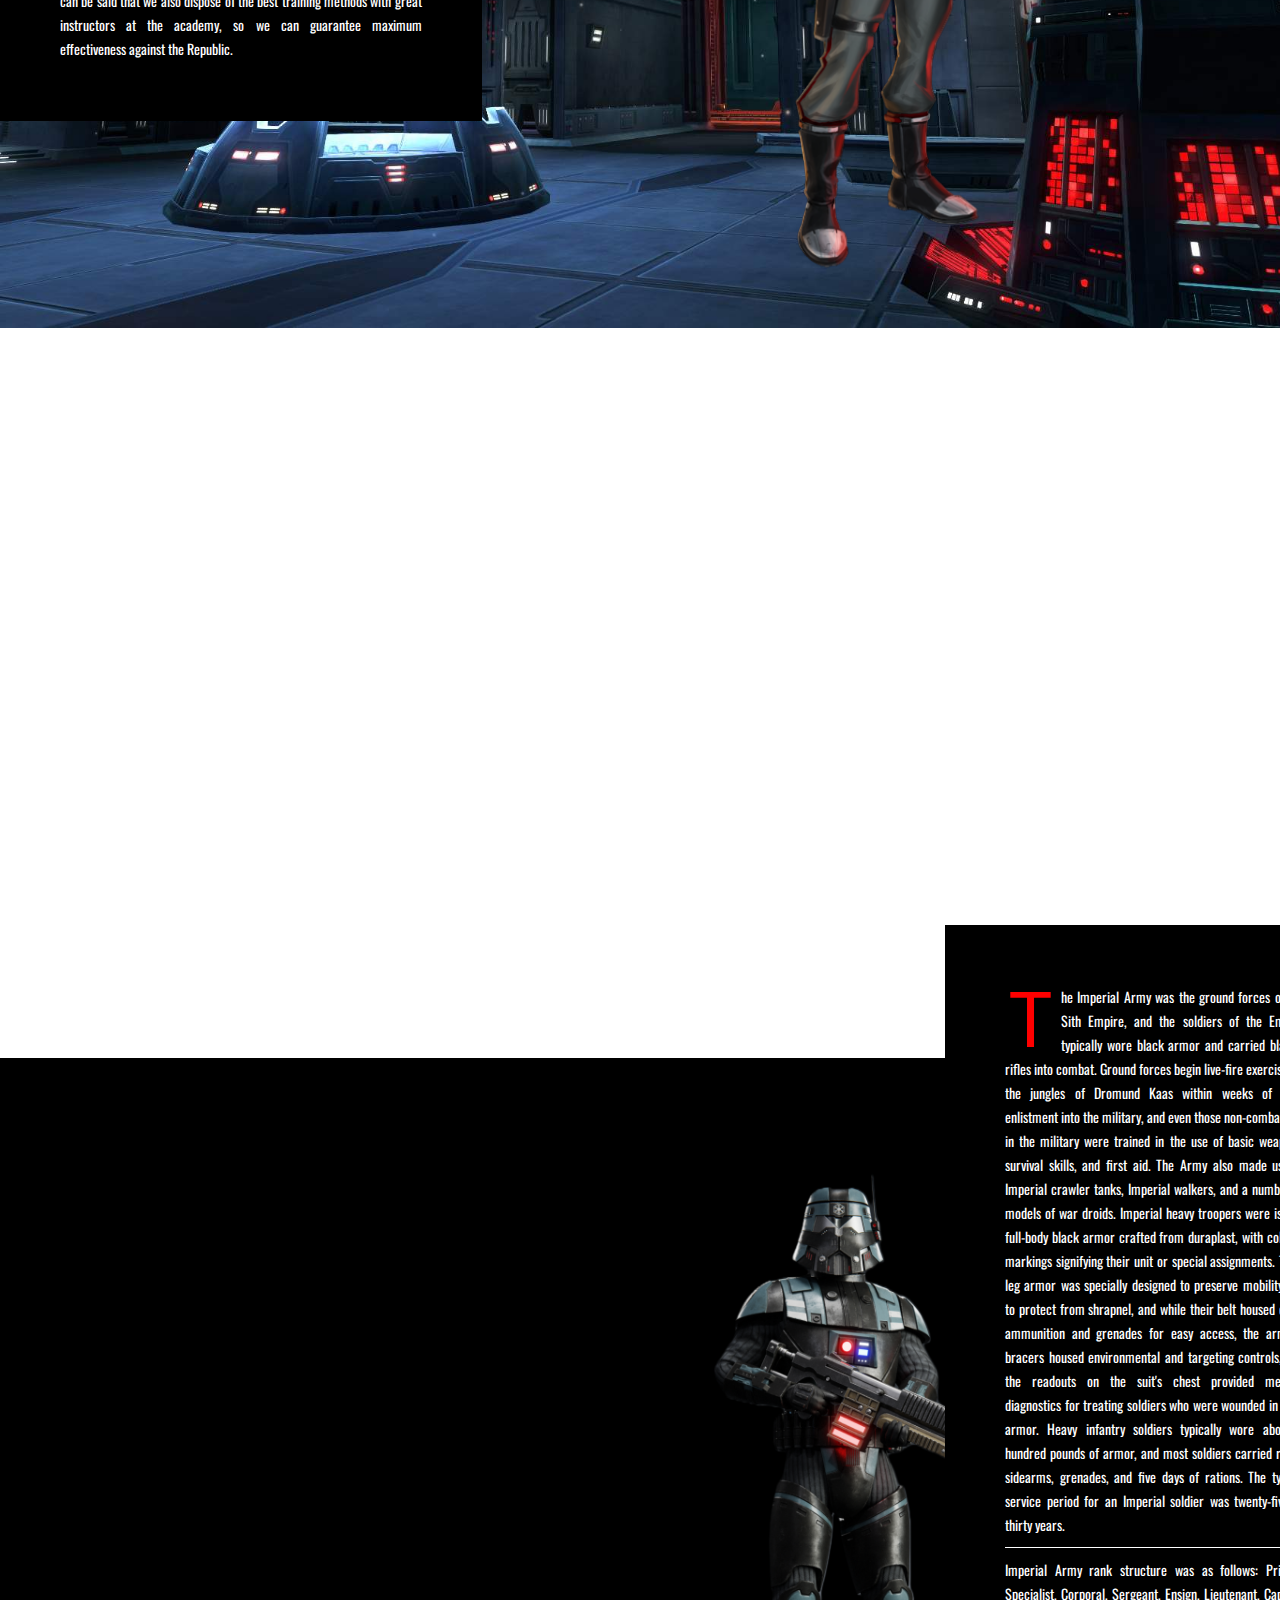
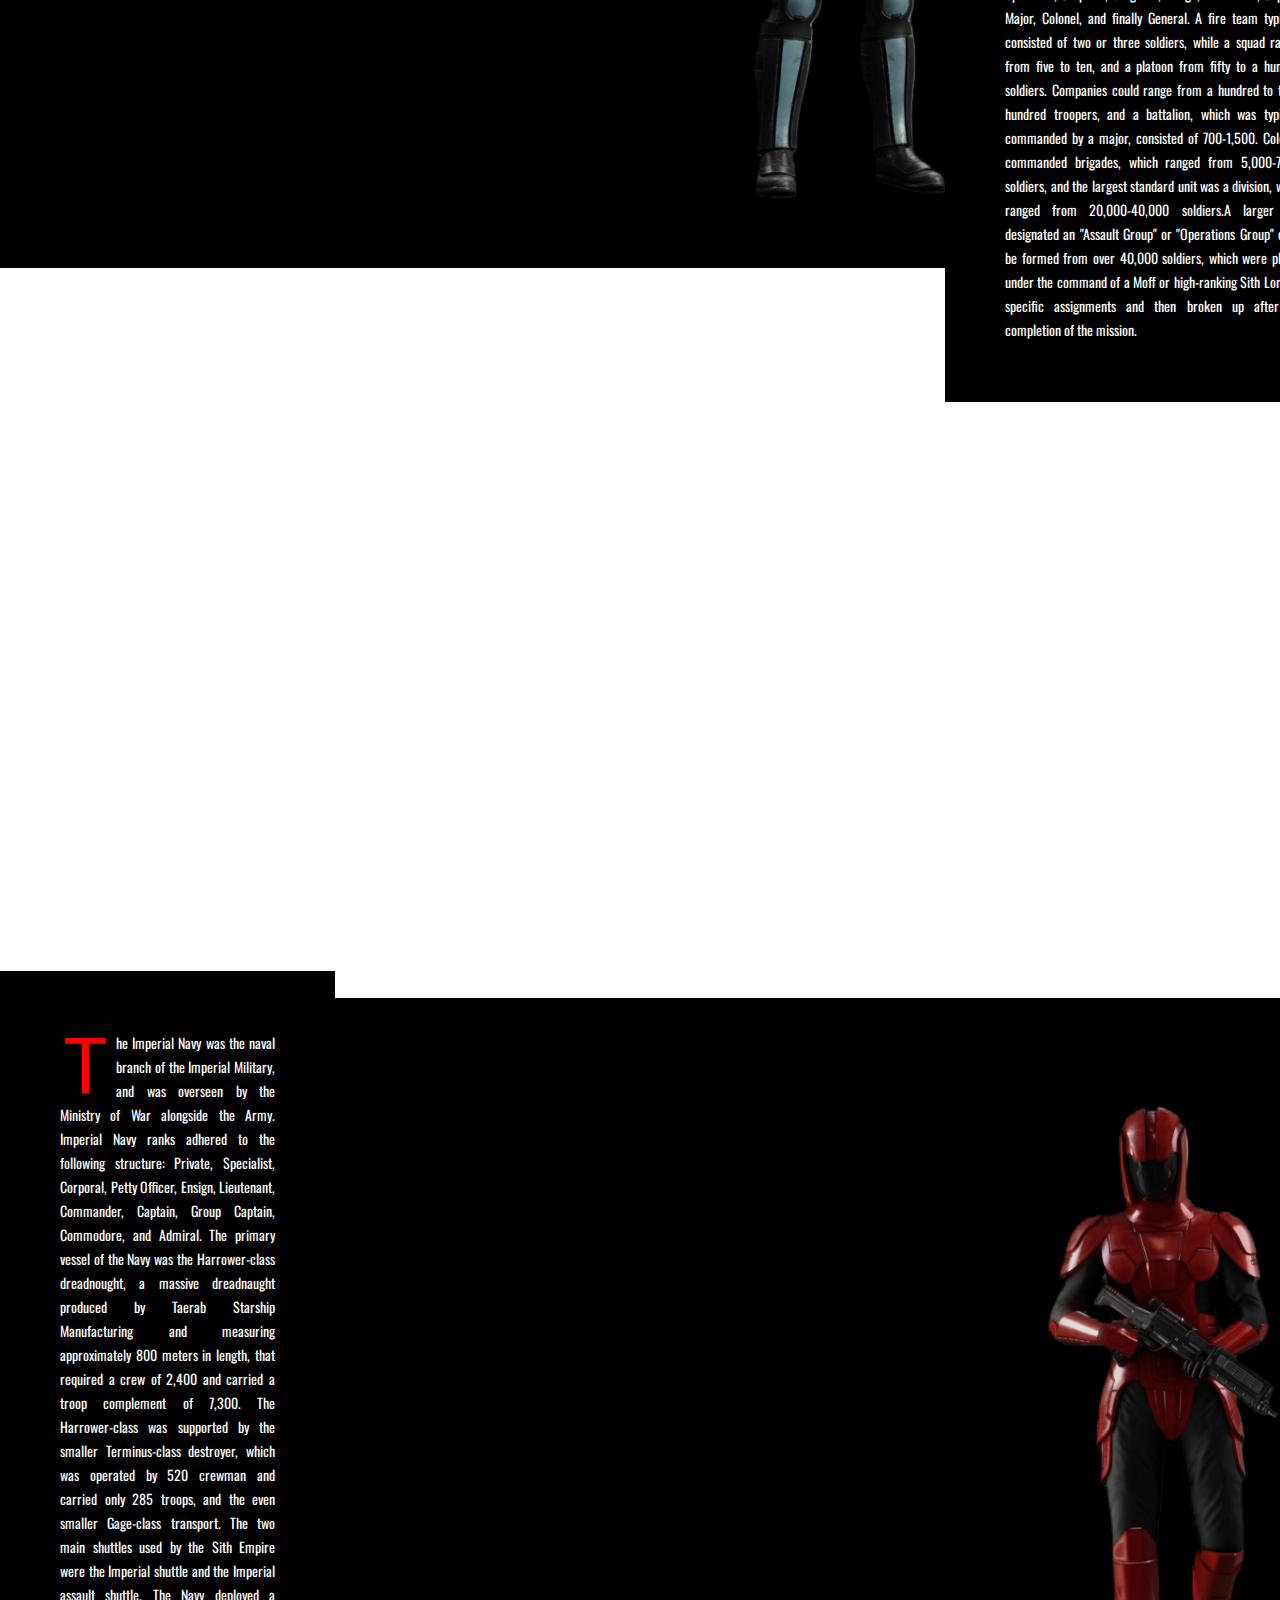
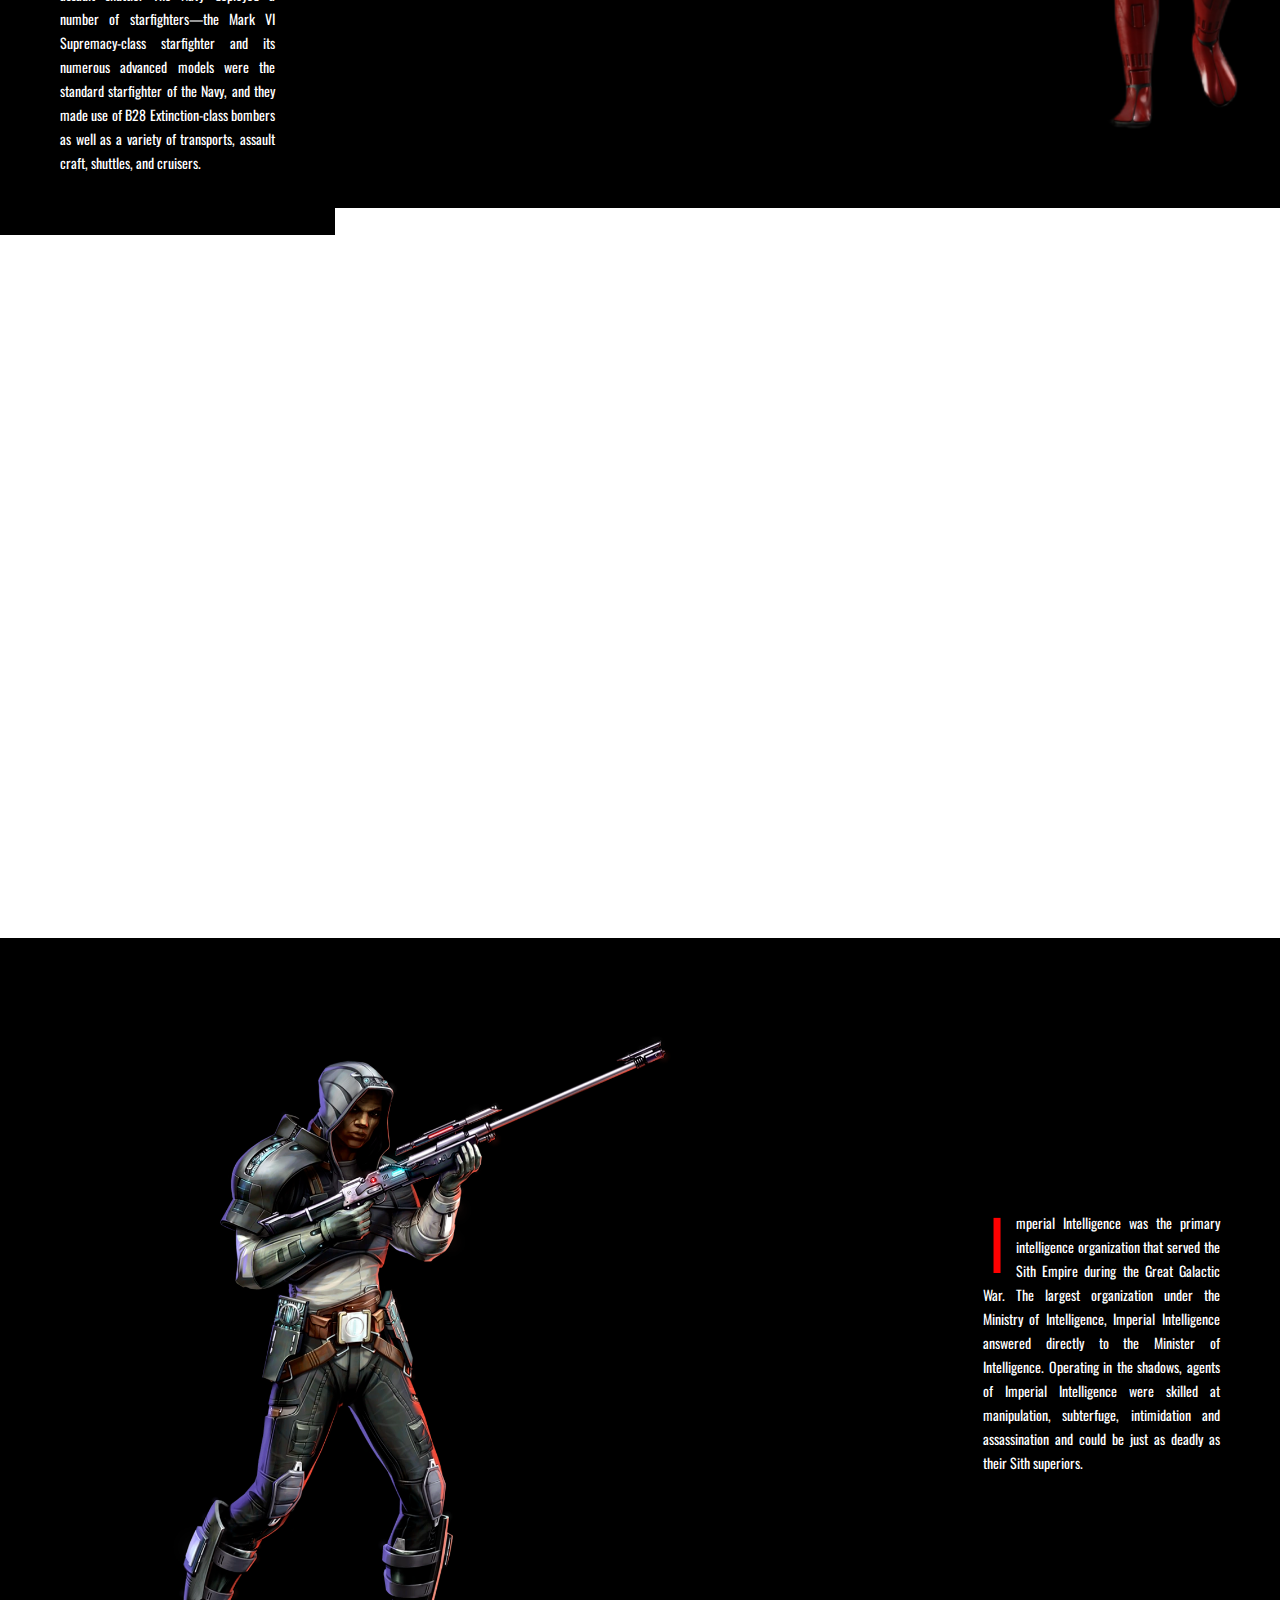
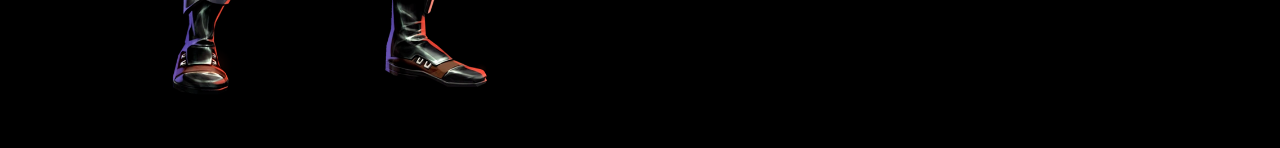
<file: html/military.html>
<!DOCTYPE html>
<html lang="en">
<head>
    <meta charset="UTF-8">
    <meta http-equiv="X-UA-Compatible" content="IE=edge">
    <meta name="viewport" content="width=device-width, initial-scale=1.0">
    <title>Military</title>     
    <link rel="stylesheet" href="../css/fonts.css">
    <link rel="stylesheet" href="../css/header.css">
    <link rel="stylesheet" href="../css/parallaxmilitary.css">
</head>
<body>
    <div id="page">
        <div id="menubar">
            <div class="leftsection">
                <div id="rotatelogo">
                    <img src="../img/sith-empire-red.png" class="logo">
                </div>
            </div>
            <div class="middlesection">                  
                <div class="dropdown">
                    <button class="mainbtn"><a href="../html/main.html"></a><img src="../img/pure-sith-red-logo.png" alt=""></a></button>
                    <div class="dropdown-content"> 
                      <a href="../html/sabers.html" class="link1">Sabers</a>
                      <a href="../html/history.html" class="link4">History</a>
                      <a href="../html/military.html" class="link3">Military</a>
                      <a href="../html/siths.html" class="link5">Sith Lords</a>
                      <a href="../html/fightingstyles.html" class="link2">Fighting styles</a>
                    </div>
                  </div>
            </div>
            <div class="rightsection">
                <div id="btngroup">
                    <a href="../form_code/sithlogin.html" class="btnlink1">Login</a>
                    <a href="../form_code/sithsignup.html" class="btnlink2">Sign up</a>
                </div>
            </div>
        </div>
      </div>
    <div id="border"><img src="../img/lightsaber-border.png"></div>
    <div id="parallaxcontainer">
      <div id="parallax-world-of-ugg">  
        <section>
          <div class="title">
            <h3>The unmatched</h3>
            <h1>Power</h1>
          </div>
        </section>
        
        <section>
            <div class="parallax-one">
              <h2>MILITARY FORCES<br>
                <span style="font-size: 24px; font-family: aurebesh-af; display: flex; justify-content: center; text-align: center; align-content: center; width: 100%;">military forces</span>
                </h2>
            </div>
        </section>        
        <section style="height: 85vh; display: flex; justify-content: space-around; align-items: center; background-image: url(../img/imperial-intelligence.jpg); background-repeat: no-repeat; background-size: cover;">
          <!-- outside -->          
          <div class="block" style="margin-right: 15vh;">
            <h2><span style="font-size: 24px; font-family: 'Oswald'; display: flex; justify-content: center; text-align: center; align-content: center; width: 100%; padding-bottom: 3vh;">BRIEFING</span>
              </h2>
              <p><span class="first-character str">I</span>see you finally got to this part, and i am glad you did. Our ranks are the most capable of engaging in a war or proecting a planet, if needed.
              Both our forces are equipped with the best gear that you can find in any system nowadays, so no need to fear the battle.
              It can be said that we also dispose of the best training methods with great instructors at the academy, so we can guarantee maximum effectiveness against the Republic.  
            </p>
          </div>
          <div class="banner"><img src="../img/sith-empire-officer.png"></div>
        </section>
        
        <section>
          <div class="parallax-two">
            <h2>ARMY<br>
              <span style="font-size: 24px; font-family: aurebesh-af; display: flex; justify-content: center; text-align: center; align-content: center; width: 100%;">army</span>
            </h2>
          </div>
        </section>
        
        <section style="height: 90vh; display: flex; justify-content: space-around; align-items: center; background-color: black;">
          <div class="sith1"><img src="../img/sith-empire-soldier.png"></div>
          <div class="block" style="margin-left: 15vh;">
            <p><span class="first-character str">T</span>he Imperial Army was the ground forces of the Sith Empire, and the soldiers of the Empire typically wore black armor and carried blaster rifles into combat.
            Ground forces begin live-fire exercises in the jungles of Dromund Kaas within weeks of their enlistment into the military, and even those non-combatants in the military were trained in the use of basic weapons, survival skills, and first aid. The Army also made use of Imperial crawler tanks, Imperial walkers, and a number of models of war droids.
            Imperial heavy troopers were issued full-body black armor crafted from duraplast, with colored markings signifying their unit or special assignments. Their leg armor was specially designed to preserve mobility and to protect from shrapnel, and while their belt housed extra ammunition and grenades for easy access, the armor's bracers housed environmental and targeting controls, and the readouts on the suit's chest provided medical diagnostics for treating soldiers who were wounded in their armor.
            Heavy infantry soldiers typically wore about a hundred pounds of armor, and most soldiers carried rifles, sidearms, grenades, and five days of rations.
            The typical service period for an Imperial soldier was twenty-five to thirty years.</p>
            <p class="line-break margin-top-10"></p>
            <p class="margin-top-10">Imperial Army rank structure was as follows: Private, Specialist, Corporal, Sergeant, Ensign, Lieutenant, Captain, Major, Colonel, and finally General.
              A fire team typically consisted of two or three soldiers, while a squad ranged from five to ten, and a platoon from fifty to a hundred soldiers. Companies could range from a hundred to three hundred troopers, and a battalion, which was typically commanded by a major, consisted of 700-1,500.
              Colonels commanded brigades, which ranged from 5,000-7,500 soldiers, and the largest standard unit was a division, which ranged from 20,000-40,000 soldiers.A larger unit designated an "Assault Group" or "Operations Group" could be formed from over 40,000 soldiers, which were placed under the command of a Moff or high-ranking Sith Lord for specific assignments and then broken up after the completion of the mission.</p>
          </div>
        </section>
        
        <section>
          <div class="parallax-three">
            <h2>NAVY<br>
              <span style="font-size: 24px; font-family: aurebesh-af; display: flex; justify-content: center; text-align: center; align-content: center; width: 100%;">navy</span>
            </h2>
          </div>
        </section>
        
        <section style="height: 90vh; display: flex; justify-content: space-around; align-items: center; background-color: black;">
          <div class="block" style="margin-right: 15vh;">
            <p><span class="first-character str">T</span>he Imperial Navy was the naval branch of the Imperial Military, and was overseen by the Ministry of War alongside the Army.
            Imperial Navy ranks adhered to the following structure: Private, Specialist, Corporal, Petty Officer, Ensign, Lieutenant, Commander, Captain, Group Captain, Commodore, and Admiral.
            The primary vessel of the Navy was the Harrower-class dreadnought, a massive dreadnaught produced by Taerab Starship Manufacturing and measuring approximately 800 meters in length, that required a crew of 2,400 and carried a troop complement of 7,300.
            The Harrower-class was supported by the smaller Terminus-class destroyer, which was operated by 520 crewman and carried only 285 troops, and the even smaller Gage-class transport.
            The two main shuttles used by the Sith Empire were the Imperial shuttle and the Imperial assault shuttle.
            The Navy deployed a number of starfighters—the Mark VI Supremacy-class starfighter and its numerous advanced models were the standard starfighter of the Navy, and they made use of B28 Extinction-class bombers as well as a variety of transports, assault craft, shuttles, and cruisers.
          </div>
            <div class="sith2"><img src="../img/sith-captain-nbg.png"></div>
        </section>     
        
        <section>
          <div class="parallax-four">
            <h2>INTELLIGENCE<br>
              <span style="font-size: 24px; font-family: aurebesh-af; display: flex; justify-content: center; text-align: center; align-content: center; width: 100%;">intelligence</span>
            </h2>
          </div>
        </section>
        
        <section style="height: 90vh; display: flex; justify-content: space-around; align-items: center; background-color: black;">
          <div class="sith3"><img src="../img/ImperialAgent-SWTOR.png"></div>
          <div class="block" style="margin-left: 15vh;">
            <p><span class="first-character str">I</span>mperial Intelligence was the primary intelligence organization that served the Sith Empire during the Great Galactic War.
            The largest organization under the Ministry of Intelligence, Imperial Intelligence answered directly to the Minister of Intelligence.
            Operating in the shadows, agents of Imperial Intelligence were skilled at manipulation, subterfuge, intimidation and assassination and could be just as deadly as their Sith superiors.</p>
          </div>
        </section>
      </div>
    </div>  
</body>
</html>


<!-- <a href="https://freefrontend.com/css-parallax/"></a> 
<a href="https://css-tricks.com/cool-hover-effects-using-background-properties/"></a>
<a href="https://bashooka.com/coding/pure-css-parallax-scrolling-examples/"></a>
https://codepen.io/designbyremedy/pen/RwGwvy 
https://codepen.io/DuskoStamenic/pen/ZEvBKdw
https://www.wallpaperflare.com/darth-talon-artwork-star-wars-wallpaper-uvnqm
 USE THIS SHIT OR YOU LOSE THE LITTLE TINY BIT OF SANITY LEFT IN YOUR MIND
-->
</file>
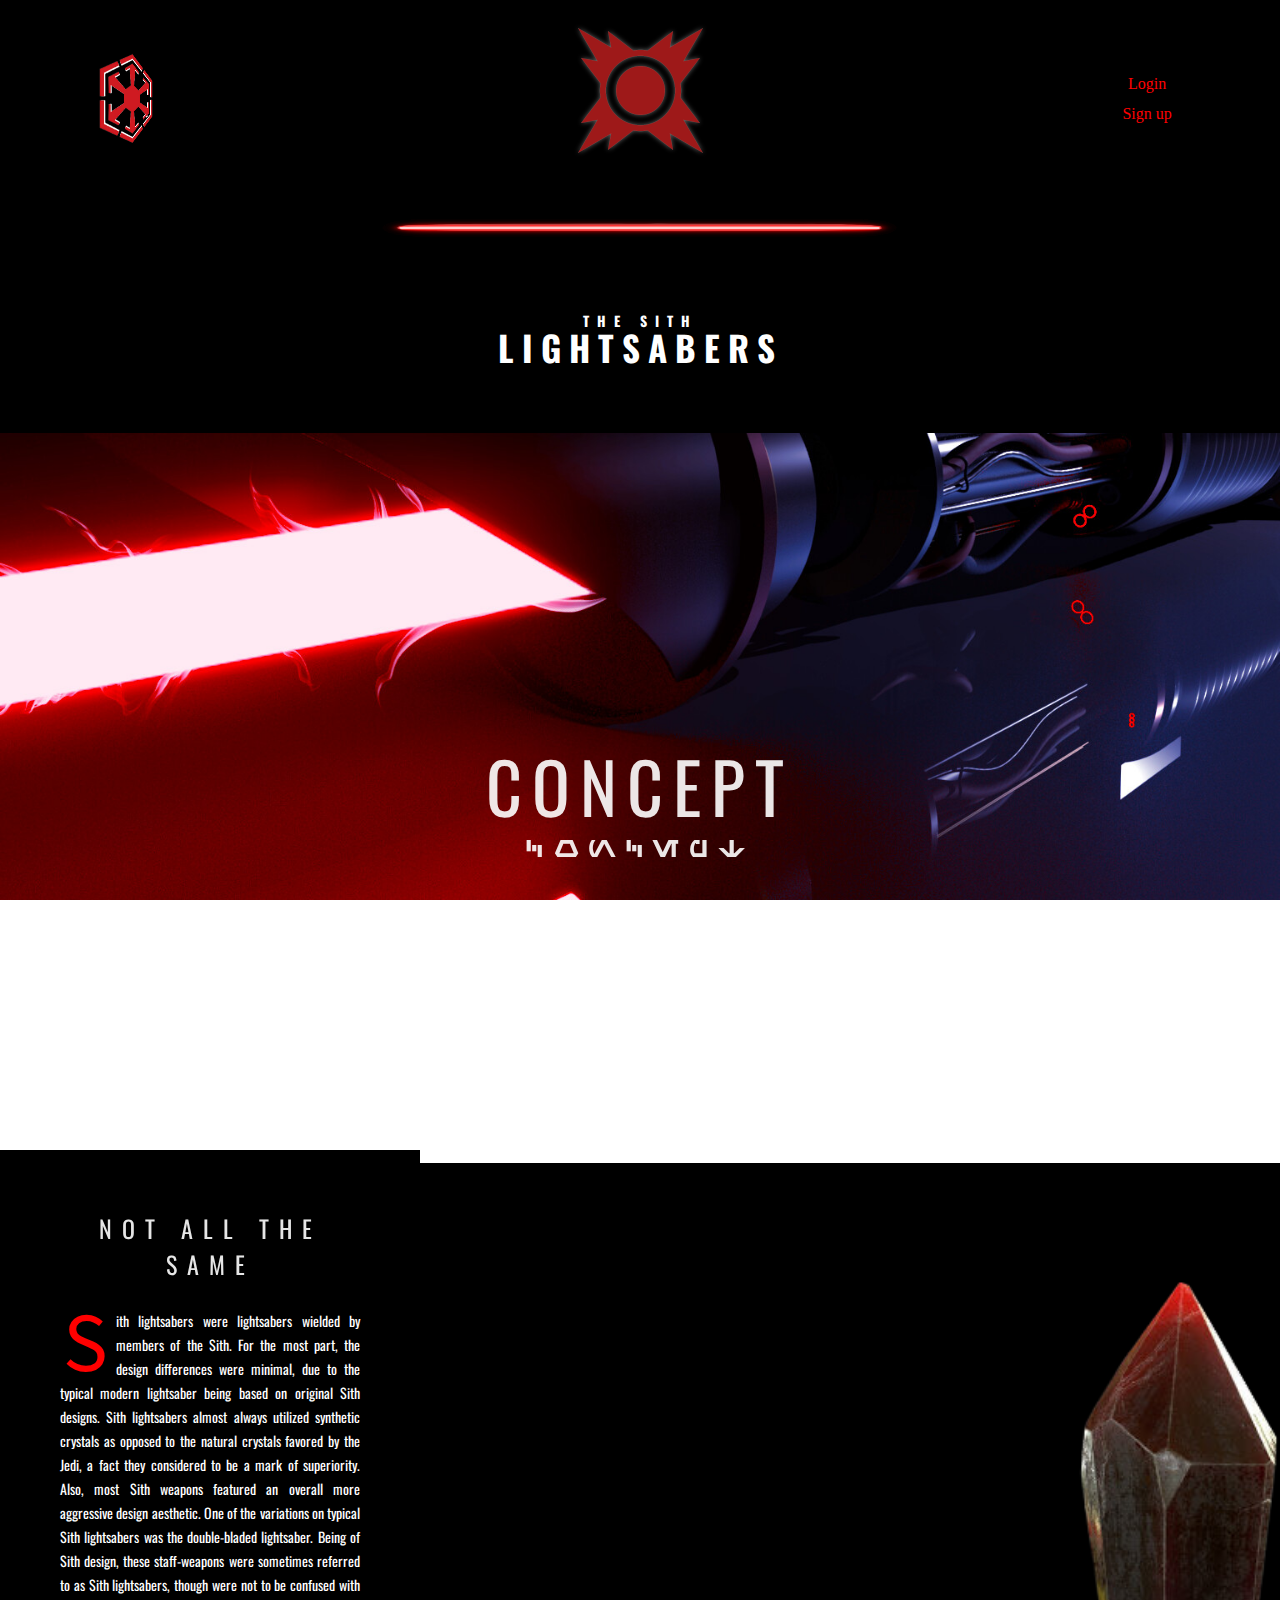
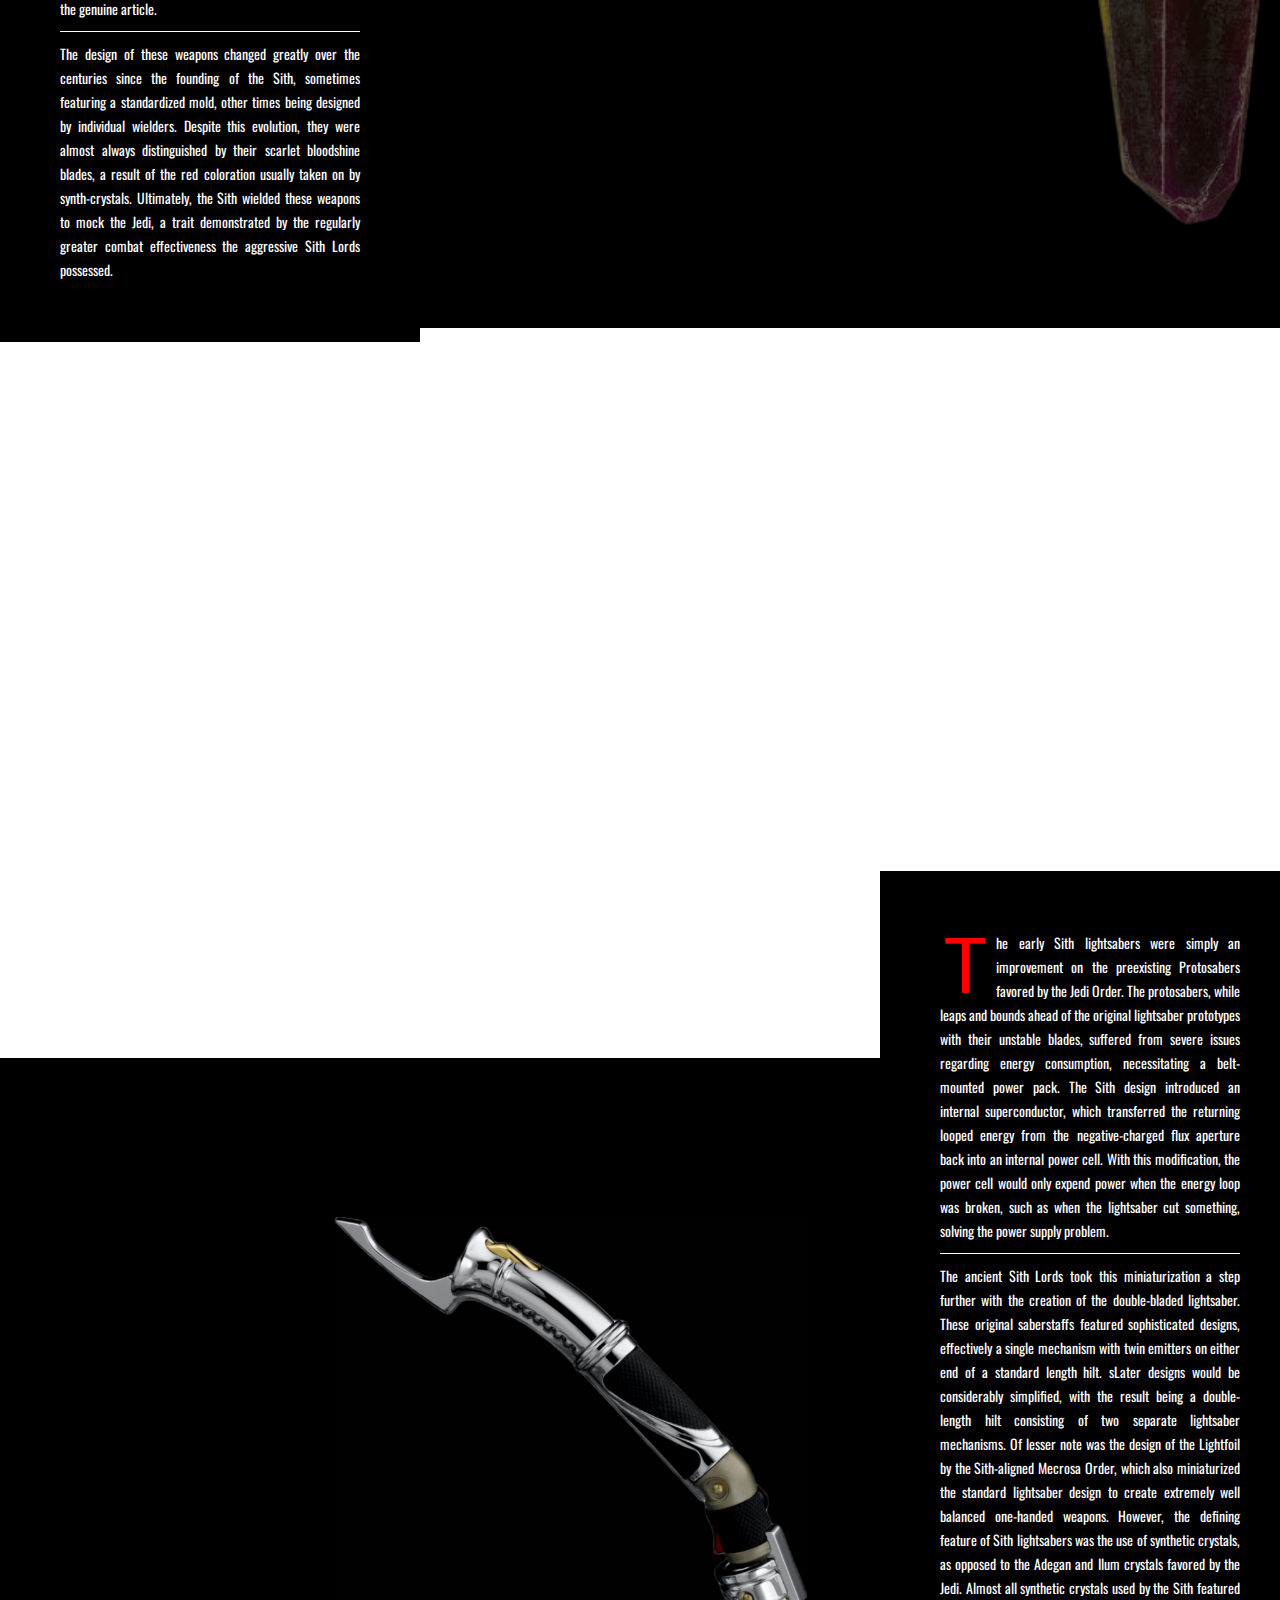
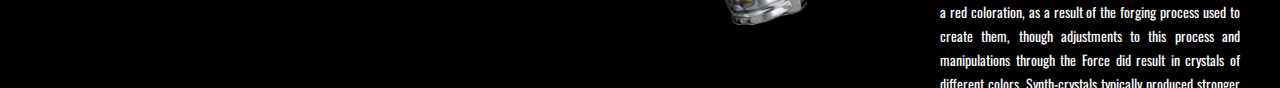
<file: html/sabers.html>
<!DOCTYPE html>
<html lang="en">
<head>
    <meta charset="UTF-8">
    <meta http-equiv="X-UA-Compatible" content="IE=edge">
    <meta name="viewport" content="width=device-width, initial-scale=1.0">
    <title>Siths</title>     
    <link rel="stylesheet" href="../css/fonts.css">
    <link rel="stylesheet" href="../css/header.css">
    <link rel="stylesheet" href="../css/parallaxsabers.css">
</head>
<body>
    <div id="page">
        <div id="menubar">
            <div class="leftsection">
                <div id="rotatelogo">
                    <img src="../img/sith-empire-red.png" class="logo">
                </div>
            </div>
            <div class="middlesection">                  
                <div class="dropdown">
                    <button class="mainbtn"><a href="../html/main.html"><img src="../img/pure-sith-red-logo.png" alt=""></a></button>
                    <div class="dropdown-content"> 
                      <a href="../html/sabers.html" class="link1">Sabers</a>
                      <a href="../html/history.html" class="link4">History</a>
                      <a href="../html/military.html" class="link3">Military</a>
                      <a href="../html/siths.html" class="link5">Sith Lords</a>
                      <a href="../html/fightingstyles.html" class="link2">Fighting styles</a>
                    </div>
                  </div>
            </div>
            <div class="rightsection">
                <div id="btngroup">
                  <a href="../form_code/sithlogin.html" class="btnlink1">Login</a>
                  <a href="../form_code/sithsignup.html" class="btnlink2">Sign up</a>
                </div>
            </div>
        </div>
      </div>
    <div id="border"><img src="../img/lightsaber-border.png"></div>
    <div id="parallaxcontainer" style="overflow-x: hidden;">
      <div id="parallax-world-of-ugg">  
        <section>
          <div class="title">
            <h3>The Sith</h3>
            <h1>Lightsabers</h1>
          </div>
        </section>
        
        <section>
            <div class="parallax-one">
              <h2>CONCEPT<br>
                <span style="font-size: 24px; font-family: aurebesh-af; display: flex; justify-content: center; text-align: center; align-content: center; width: 100%;">concept</span>
                </h2>
            </div>
        </section>        
        <section style="height: 85vh; display: flex; justify-content: space-around; align-items: center; background-color: black;">
          <!-- outside -->          
          <div class="block" style="margin-right: 15vh;">
            <h2><span style="font-size: 24px; font-family: 'Oswald'; display: flex; justify-content: center; text-align: center; align-content: center; width: 100%; padding-bottom: 3vh;">NOT ALL THE SAME</span>
              </h2>
              <p><span class="first-character str">S</span>ith lightsabers were lightsabers wielded by members of the Sith. For the most part, the design differences were minimal, due to the typical modern lightsaber being based on original Sith designs.
              Sith lightsabers almost always utilized synthetic crystals as opposed to the natural crystals favored by the Jedi, a fact they considered to be a mark of superiority. Also, most Sith weapons featured an overall more aggressive design aesthetic. One of the variations on typical Sith lightsabers was the double-bladed lightsaber.
              Being of Sith design, these staff-weapons were sometimes referred to as Sith lightsabers, though were not to be confused with the genuine article.</p>
              <p class="line-break margin-top-10"></p>
              <p class="margin-top-10">The design of these weapons changed greatly over the centuries since the founding of the Sith, sometimes featuring a standardized mold, other times being designed by individual wielders.
              Despite this evolution, they were almost always distinguished by their scarlet bloodshine blades, a result of the red coloration usually taken on by synth-crystals.
              Ultimately, the Sith wielded these weapons to mock the Jedi, a trait demonstrated by the regularly greater combat effectiveness the aggressive Sith Lords possessed.</p>
          </div>
          <div class="banner"><img src="../img/kyber-nbg.png"></div>
        </section>
        
        <section>
          <div class="parallax-two">
            <h2>MECHANICS<br>
              <span style="font-size: 24px; font-family: aurebesh-af; display: flex; justify-content: center; text-align: center; align-content: center; width: 100%;">mechanics</span>
            </h2>
          </div>
        </section>
        
        <section style="height: 70vh; display: flex; justify-content: center; align-items: center; background-color: black;">
          <div class="sith1"><img src="../img/dooku-saber-nbg.png"></div>
          <div class="block" style="margin-left: 10vh;">
            <p><span class="first-character str">T</span>he early Sith lightsabers were simply an improvement on the preexisting Protosabers favored by the Jedi Order.
            The protosabers, while leaps and bounds ahead of the original lightsaber prototypes with their unstable blades, suffered from severe issues regarding energy consumption, necessitating a belt-mounted power pack.
            The Sith design introduced an internal superconductor, which transferred the returning looped energy from the negative-charged flux aperture back into an internal power cell.
            With this modification, the power cell would only expend power when the energy loop was broken, such as when the lightsaber cut something, solving the power supply problem.</p>
            <p class="line-break margin-top-10"></p>
            <p class="margin-top-10">The ancient Sith Lords took this miniaturization a step further with the creation of the double-bladed lightsaber.
            These original saberstaffs featured sophisticated designs, effectively a single mechanism with twin emitters on either end of a standard length hilt.
            sLater designs would be considerably simplified, with the result being a double-length hilt consisting of two separate lightsaber mechanisms.
            Of lesser note was the design of the Lightfoil by the Sith-aligned Mecrosa Order, which also miniaturized the standard lightsaber design to create extremely well balanced one-handed weapons.
            However, the defining feature of Sith lightsabers was the use of synthetic crystals, as opposed to the Adegan and Ilum crystals favored by the Jedi. Almost all synthetic crystals used by the Sith featured a red coloration, as a result of the forging process used to create them, though adjustments to this process and manipulations through the Force did result in crystals of different colors.
            Synth-crystals typically produced stronger blades than the natural Jedi crystals, and had the rare potential to "break" the blades of standard lightsabers by overloading the energy matrix and instantly burning out the opponent's weapon.
            However, this added strength came at the cost of blade instability, and loss of maneuverability.</p>
          </div>
        </section>
      </div>
    </div>  
</body>
</html>


<!-- <a href="https://freefrontend.com/css-parallax/"></a> 
<a href="https://css-tricks.com/cool-hover-effects-using-background-properties/"></a>
<a href="https://bashooka.com/coding/pure-css-parallax-scrolling-examples/"></a>
https://codepen.io/designbyremedy/pen/RwGwvy 
https://codepen.io/DuskoStamenic/pen/ZEvBKdw
https://www.wallpaperflare.com/darth-talon-artwork-star-wars-wallpaper-uvnqm
 USE THIS SHIT OR YOU LOSE THE LITTLE TINY BIT OF SANITY LEFT IN YOUR MIND
-->
</file>
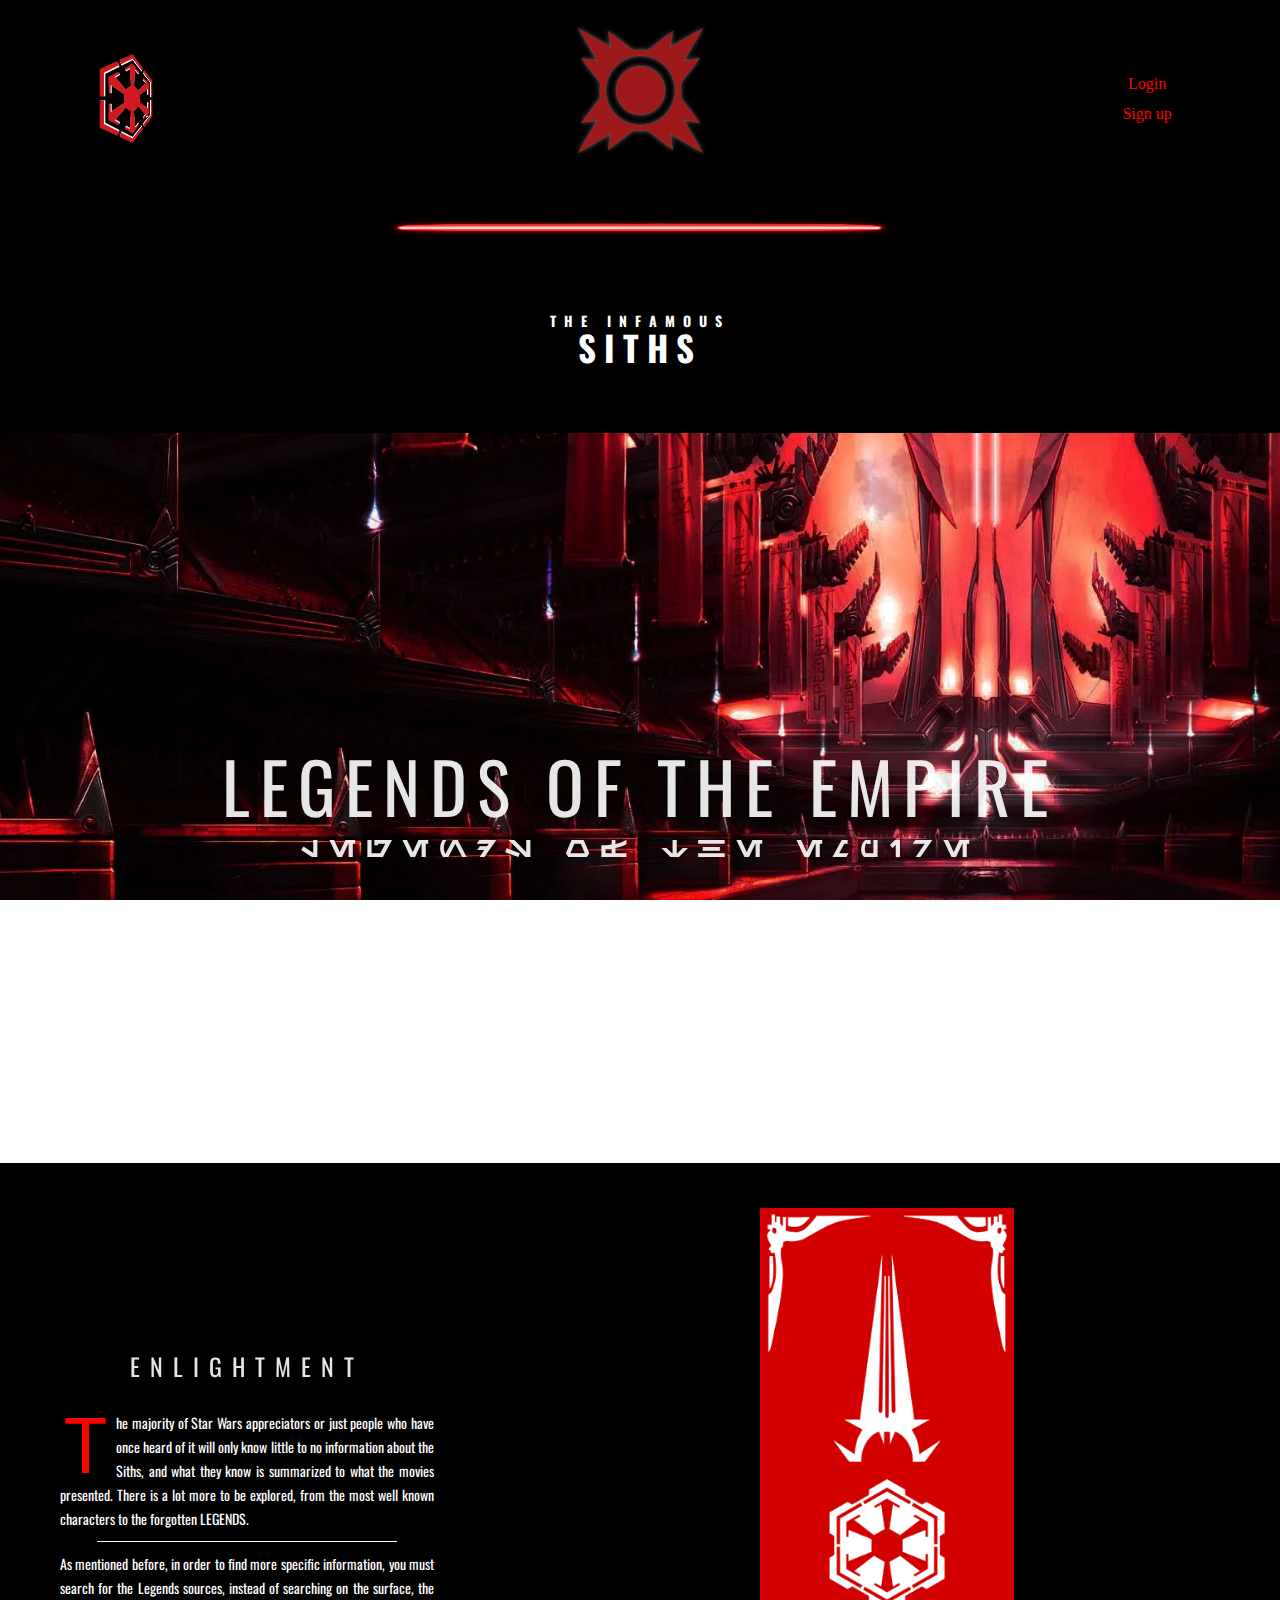
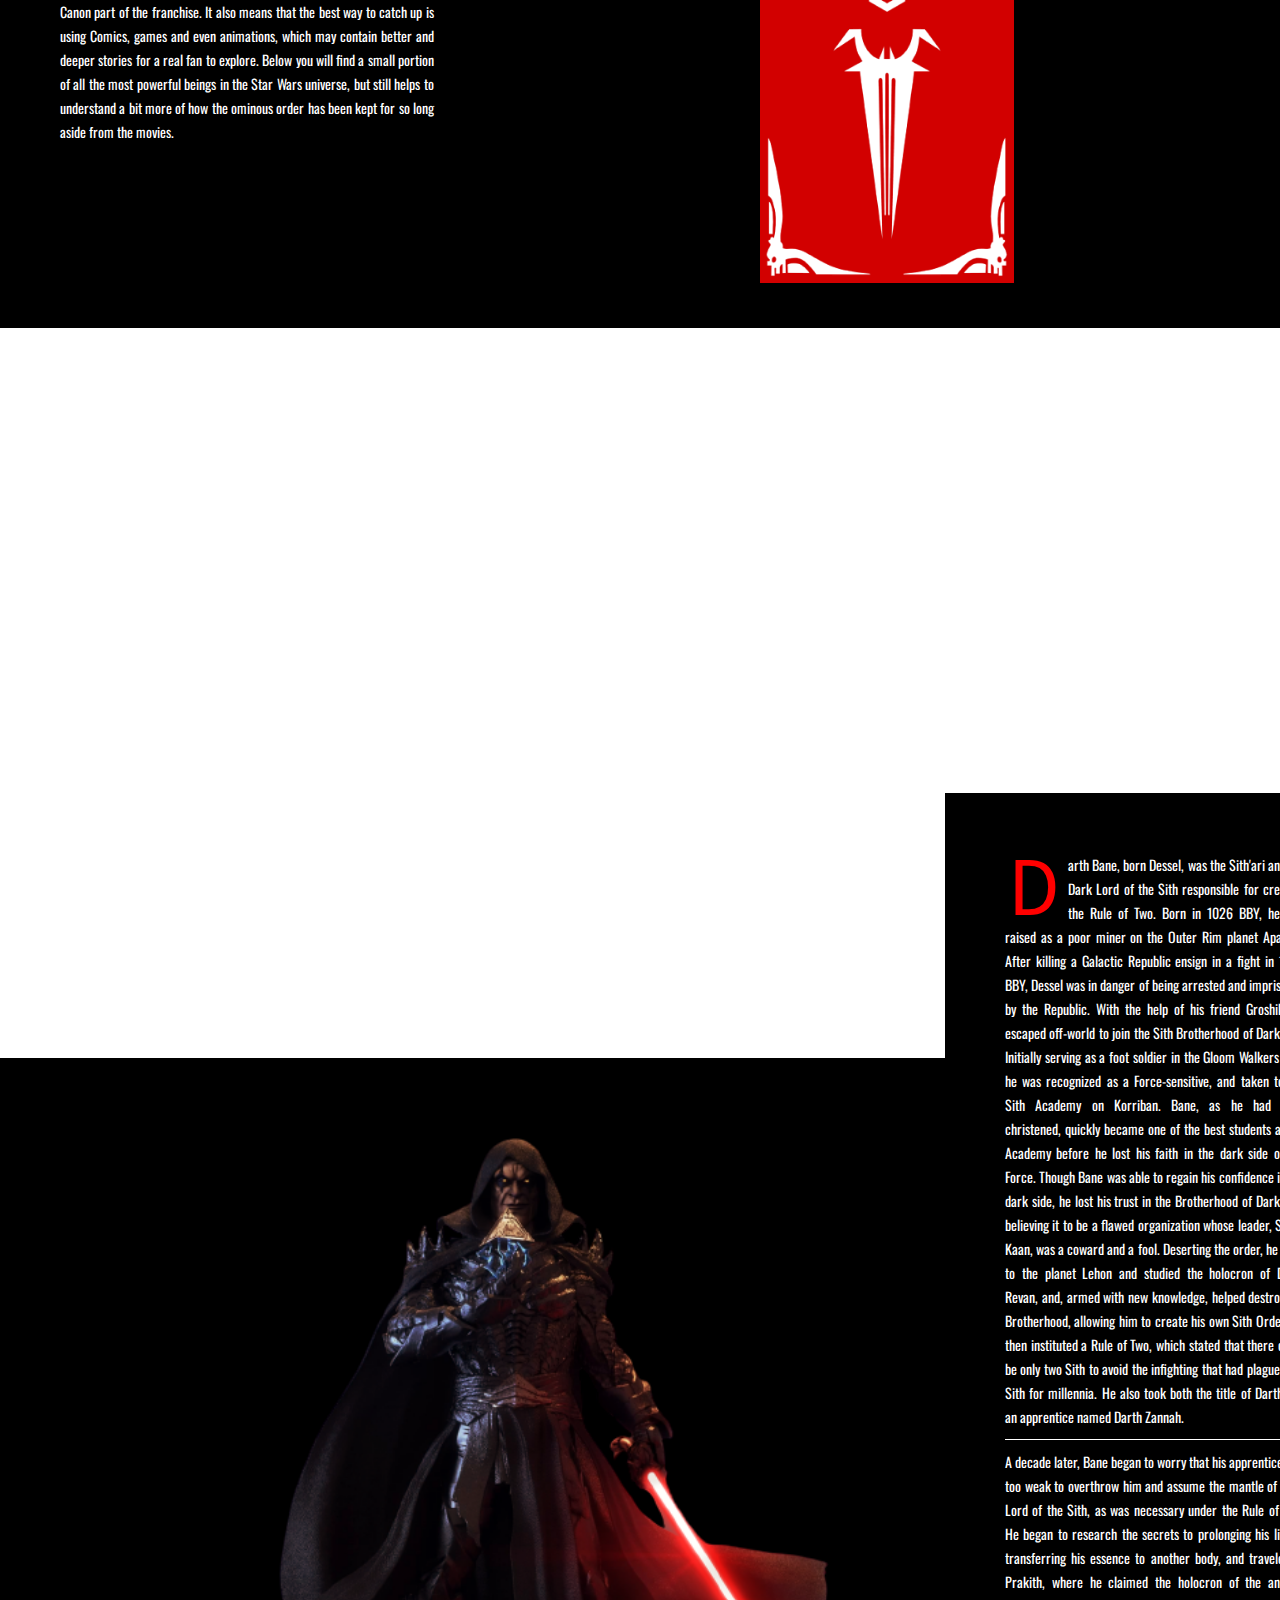
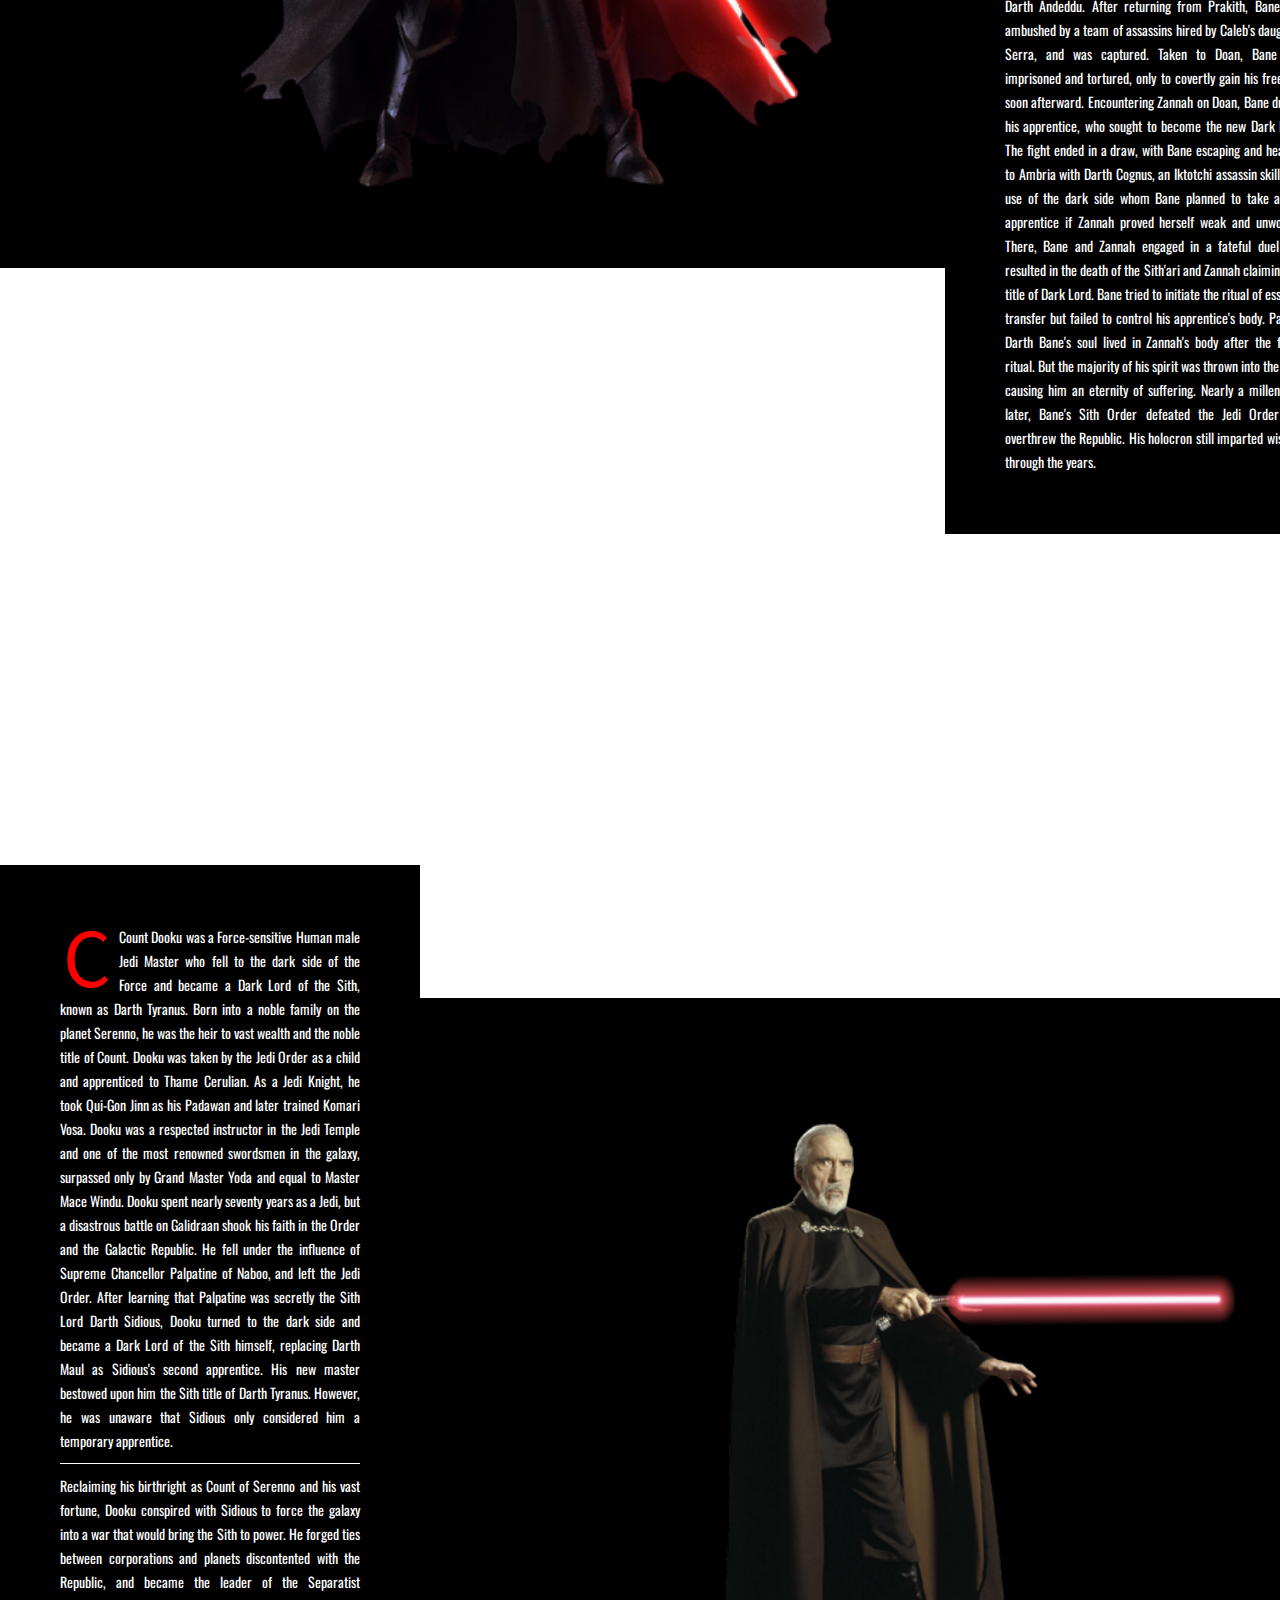
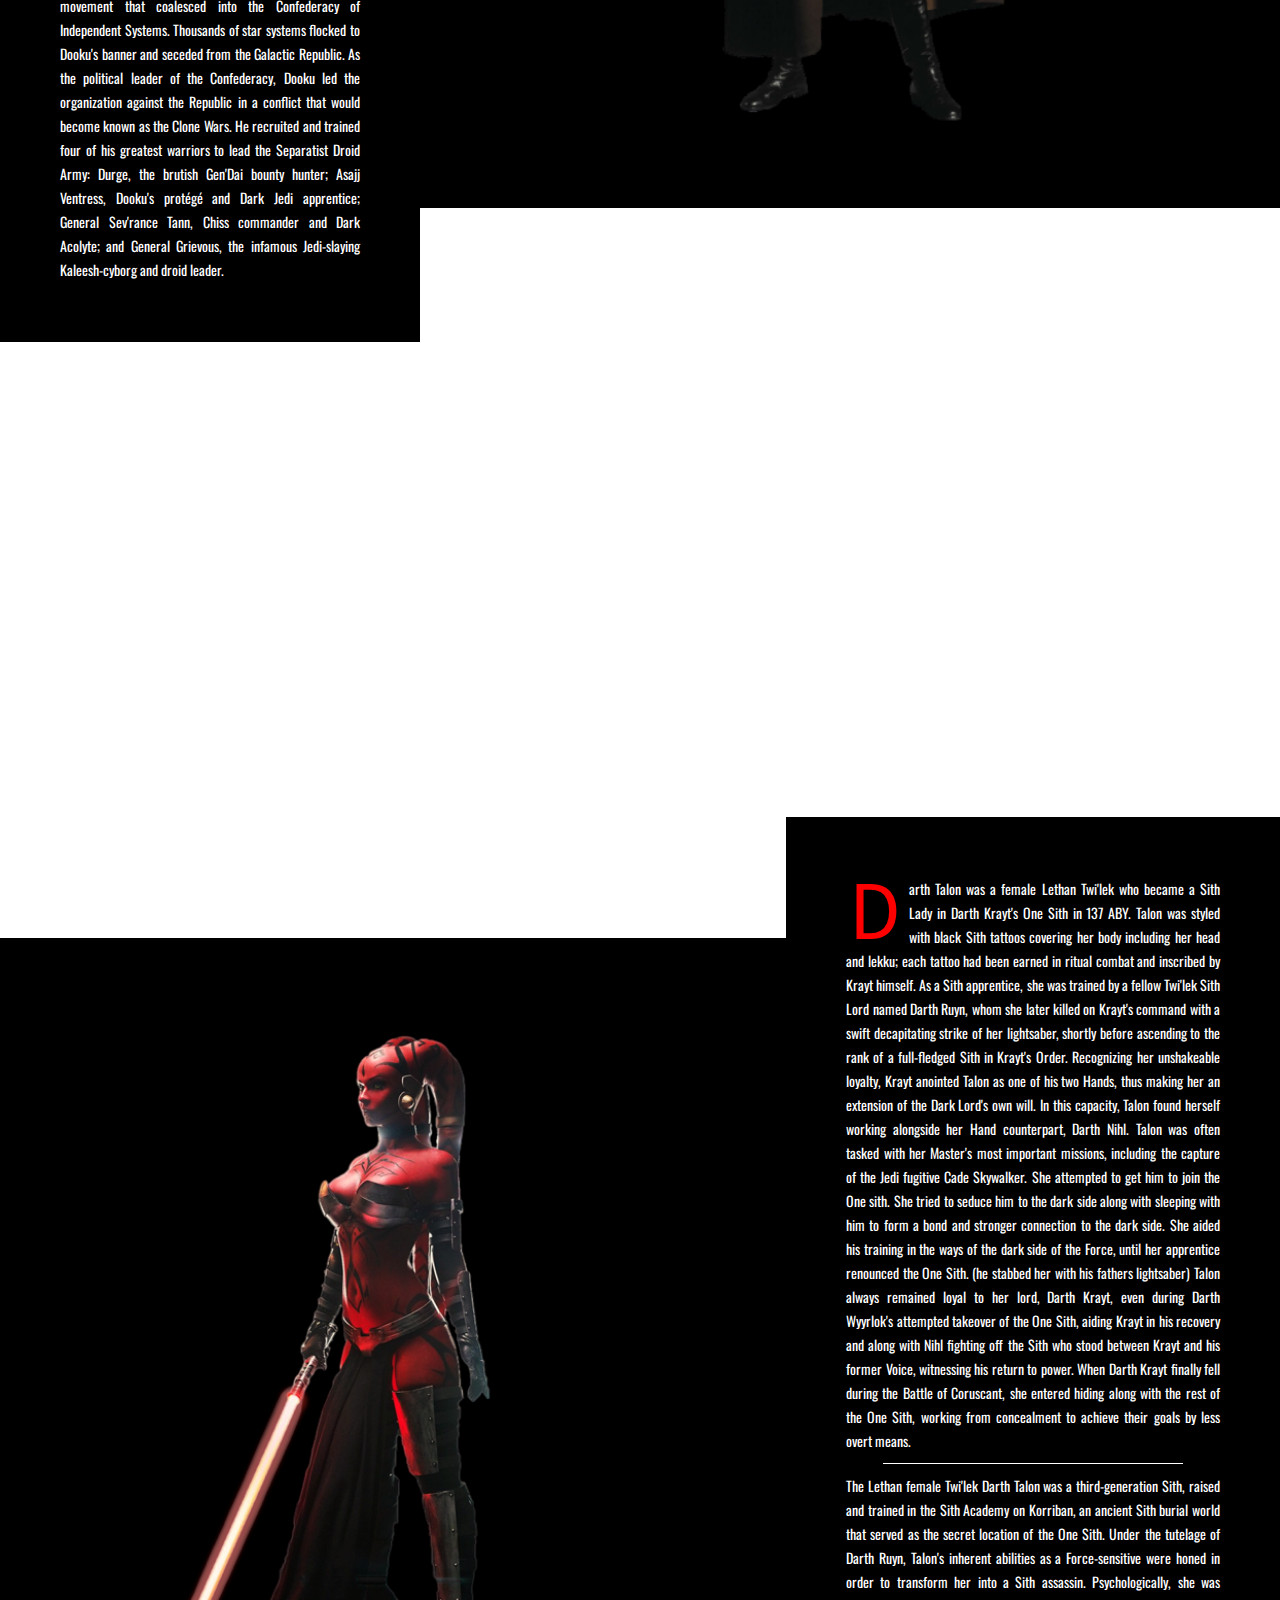
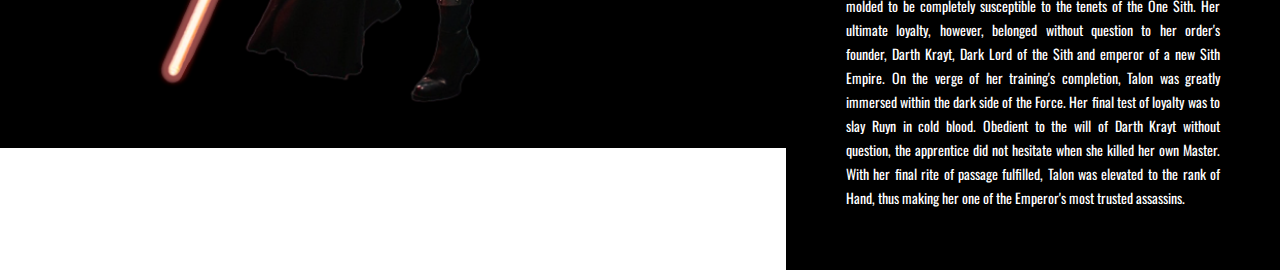
<file: html/siths.html>
<!DOCTYPE html>
<html lang="en">
<head>
    <meta charset="UTF-8">
    <meta http-equiv="X-UA-Compatible" content="IE=edge">
    <meta name="viewport" content="width=device-width, initial-scale=1.0">
    <title>Siths</title>     
    <link rel="stylesheet" href="../css/fonts.css">
    <link rel="stylesheet" href="../css/header.css">
    <link rel="stylesheet" href="../css/parallaxsiths.css">
</head>
<body>
    <div id="page">
        <div id="menubar">
            <div class="leftsection">
                <div id="rotatelogo">
                    <img src="../img/sith-empire-red.png" class="logo">
                </div>
            </div>
            <div class="middlesection">                  
                <div class="dropdown">
                    <button class="mainbtn"><a href="../html/main.html"><img src="../img/pure-sith-red-logo.png" alt=""></a></button>
                    <div class="dropdown-content"> 
                      <a href="../html/sabers.html" class="link1">Sabers</a>
                      <a href="../html/history.html" class="link4">History</a>
                      <a href="../html/military.html" class="link3">Military</a>
                      <a href="../html/siths.html" class="link5">Sith Lords</a>
                      <a href="../html/fightingstyles.html" class="link2">Fighting styles</a>
                    </div>
                  </div>
            </div>
            <div class="rightsection">
                <div id="btngroup">
                    <a href="../form_code/sithlogin.html" class="btnlink1">Login</a>
                    <a href="../form_code/sithsignup.html" class="btnlink2">Sign up</a>
                </div>
            </div>
        </div>
      </div>
    <div id="border"><img src="../img/lightsaber-border.png"></div>
    <div id="parallaxcontainer">
      <div id="parallax-world-of-ugg">  
        <section>
          <div class="title">
            <h3>The infamous</h3>
            <h1>Siths</h1>
          </div>
        </section>
        
        <section>
            <div class="parallax-one">
              <h2>LEGENDS OF THE EMPIRE<br>
                <span style="font-size: 24px; font-family: aurebesh-af; display: flex; justify-content: center; text-align: center; align-content: center; width: 100%;">Legends of the empire</span>
                </h2>
            </div>
        </section>        
        <section style="height: 85vh; display: flex; justify-content: space-around; align-items: center; background-color: black;">
          <!-- outside -->          
          <div class="block" style="margin-right: 15vh;">
            <h2><span style="font-size: 24px; font-family: 'Oswald'; display: flex; justify-content: center; text-align: center; align-content: center; width: 100%; padding-bottom: 3vh;">ENLIGHTMENT</span>
              </h2>
              <p><span class="first-character str">T</span>he majority of Star Wars appreciators or just people who have once heard of it will only know little to no information about the Siths, and what they know is summarized to what the movies presented.
              There is a lot more to be explored, from the most well known characters to the forgotten LEGENDS.</p>
              <p class="line-break margin-top-10"></p>
              <p class="margin-top-10">As mentioned before, in order to find more specific information, you must search for the Legends sources, instead of searching on the surface, the Canon part of the franchise.
              It also means that the best way to catch up is using Comics, games and even animations, which may contain better and deeper stories for a real fan to explore.
              Below you will find a small portion of all the most powerful beings in the Star Wars universe, but still helps to understand a bit more of how the ominous order has been kept for so long aside from the movies.</p>
          </div>
          <div class="banner"><img src="../img/sith-banner-or-era.png"></div>
        </section>
        
        <section>
          <div class="parallax-two">
            <h2>DARTH BANE<br>
              <span style="font-size: 24px; font-family: aurebesh-af; display: flex; justify-content: center; text-align: center; align-content: center; width: 100%;">Darth Bane</span>
            </h2>
          </div>
        </section>
        
        <section style="height: 90vh; display: flex; justify-content: space-around; align-items: center; background-color: black;">
          <div class="sith1"><img src="../img/darth-bane-nbg.png"></div>
          <div class="block" style="margin-left: 15vh;">
            <p><span class="first-character str">D</span>arth Bane, born Dessel, was the Sith'ari and the Dark Lord of the Sith responsible for creating the Rule of Two.
            Born in 1026 BBY, he was raised as a poor miner on the Outer Rim planet Apatros.
            After killing a Galactic Republic ensign in a fight in 1003 BBY, Dessel was in danger of being arrested and imprisoned by the Republic.
            With the help of his friend Groshik, he escaped off-world to join the Sith Brotherhood of Darkness. Initially serving as a foot soldier in the Gloom Walkers unit, he was recognized as a Force-sensitive, and taken to the Sith Academy on Korriban.
            Bane, as he had been christened, quickly became one of the best students at the Academy before he lost his faith in the dark side of the Force. Though Bane was able to regain his confidence in the dark side, he lost his trust in the Brotherhood of Darkness, believing it to be a flawed organization whose leader, Skere Kaan, was a coward and a fool.
            Deserting the order, he went to the planet Lehon and studied the holocron of Darth Revan, and, armed with new knowledge, helped destroy the Brotherhood, allowing him to create his own Sith Order. He then instituted a Rule of Two, which stated that there could be only two Sith to avoid the infighting that had plagued the Sith for millennia.
            He also took both the title of Darth and an apprentice named Darth Zannah.</p>
            <p class="line-break margin-top-10"></p>
            <p class="margin-top-10">A decade later, Bane began to worry that his apprentice was too weak to overthrow him and assume the mantle of Dark Lord of the Sith, as was necessary under the Rule of Two.
              He began to research the secrets to prolonging his life by transferring his essence to another body, and traveled to Prakith, where he claimed the holocron of the ancient Darth Andeddu.
              After returning from Prakith, Bane was ambushed by a team of assassins hired by Caleb's daughter, Serra, and was captured.
              Taken to Doan, Bane was imprisoned and tortured, only to covertly gain his freedom soon afterward. Encountering Zannah on Doan, Bane dueled his apprentice, who sought to become the new Dark Lord.
              The fight ended in a draw, with Bane escaping and heading to Ambria with Darth Cognus, an Iktotchi assassin skilled in use of the dark side whom Bane planned to take as his apprentice if Zannah proved herself weak and unworthy.
              There, Bane and Zannah engaged in a fateful duel that resulted in the death of the Sith'ari and Zannah claiming the title of Dark Lord. Bane tried to initiate the ritual of essence transfer but failed to control his apprentice's body. Part of Darth Bane's soul lived in Zannah's body after the failed ritual. But the majority of his spirit was thrown into the void, causing him an eternity of suffering. Nearly a millennium later, Bane's Sith Order defeated the Jedi Order and overthrew the Republic.
              His holocron still imparted wisdom through the years.</p>
          </div>
        </section>
        
        <section>
          <div class="parallax-three">
            <h2>DARTH TYRANUS<br>
              <span style="font-size: 24px; font-family: aurebesh-af; display: flex; justify-content: center; text-align: center; align-content: center; width: 100%;">Darth Tyranus</span>
            </h2>
          </div>
        </section>
        
        <section style="height: 90vh; display: flex; justify-content: space-around; align-items: center; background-color: black;">
          <div class="block" style="margin-right: 15vh;">
            <p><span class="first-character str">C</span>Count Dooku was a Force-sensitive Human male Jedi Master who fell to the dark side of the Force and became a Dark Lord of the Sith, known as Darth Tyranus.
            Born into a noble family on the planet Serenno, he was the heir to vast wealth and the noble title of Count.
            Dooku was taken by the Jedi Order as a child and apprenticed to Thame Cerulian. As a Jedi Knight, he took Qui-Gon Jinn as his Padawan and later trained Komari Vosa.
            Dooku was a respected instructor in the Jedi Temple and one of the most renowned swordsmen in the galaxy, surpassed only by Grand Master Yoda and equal to Master Mace Windu. 
            Dooku spent nearly seventy years as a Jedi, but a disastrous battle on Galidraan shook his faith in the Order and the Galactic Republic.
            He fell under the influence of Supreme Chancellor Palpatine of Naboo, and left the Jedi Order.
            After learning that Palpatine was secretly the Sith Lord Darth Sidious, Dooku turned to the dark side and became a Dark Lord of the Sith himself, replacing Darth Maul as Sidious's second apprentice. His new master bestowed upon him the Sith title of Darth Tyranus. However, he was unaware that Sidious only considered him a temporary apprentice.
            <p class="line-break margin-top-10"></p>
            <p class="margin-top-10">Reclaiming his birthright as Count of Serenno and his vast fortune, Dooku conspired with Sidious to force the galaxy into a war that would bring the Sith to power.
            He forged ties between corporations and planets discontented with the Republic, and became the leader of the Separatist movement that coalesced into the Confederacy of Independent Systems. Thousands of star systems flocked to Dooku's banner and seceded from the Galactic Republic.
            As the political leader of the Confederacy, Dooku led the organization against the Republic in a conflict that would become known as the Clone Wars.
            He recruited and trained four of his greatest warriors to lead the Separatist Droid Army: Durge, the brutish Gen'Dai bounty hunter; Asajj Ventress, Dooku's protégé and Dark Jedi apprentice; General Sev'rance Tann, Chiss commander and Dark Acolyte; and General Grievous, the infamous Jedi-slaying Kaleesh-cyborg and droid leader.</p>
          </div>
            <div class="sith2"><img src="../img/darth-tyranus-nbg.png"></div>
        </section>     
        
        <section>
          <div class="parallax-four">
            <h2>DARTH TALON<br>
              <span style="font-size: 24px; font-family: aurebesh-af; display: flex; justify-content: center; text-align: center; align-content: center; width: 100%;">Darth Talon</span>
            </h2>
          </div>
        </section>
        
        <section style="height: 90vh; display: flex; justify-content: space-around; align-items: center; background-color: black;">
          <div class="sith3"><img src="../img/darth-talon-png.png"></div>
          <div class="block" style="margin-left: 15vh;">
            <p><span class="first-character str">D</span>arth Talon was a female Lethan Twi'lek who became a Sith Lady in Darth Krayt's One Sith in 137 ABY.
            Talon was styled with black Sith tattoos covering her body including her head and lekku; each tattoo had been earned in ritual combat and inscribed by Krayt himself.
            As a Sith apprentice, she was trained by a fellow Twi'lek Sith Lord named Darth Ruyn, whom she later killed on Krayt's command with a swift decapitating strike of her lightsaber, shortly before ascending to the rank of a full-fledged Sith in Krayt's Order.
            Recognizing her unshakeable loyalty, Krayt anointed Talon as one of his two Hands, thus making her an extension of the Dark Lord's own will. In this capacity, Talon found herself working alongside her Hand counterpart, Darth Nihl.
            Talon was often tasked with her Master's most important missions, including the capture of the Jedi fugitive Cade Skywalker. She attempted to get him to join the One sith.
            She tried to seduce him to the dark side along with sleeping with him to form a bond and stronger connection to the dark side. She aided his training in the ways of the dark side of the Force, until her apprentice renounced the One Sith.
            (he stabbed her with his fathers lightsaber) Talon always remained loyal to her lord, Darth Krayt, even during Darth Wyyrlok's attempted takeover of the One Sith, aiding Krayt in his recovery and along with Nihl fighting off the Sith who stood between Krayt and his former Voice, witnessing his return to power.
            When Darth Krayt finally fell during the Battle of Coruscant, she entered hiding along with the rest of the One Sith, working from concealment to achieve their goals by less overt means.</p>
            <p class="line-break margin-top-10"></p>
            <p class="margin-top-10">The Lethan female Twi'lek Darth Talon was a third-generation Sith, raised and trained in the Sith Academy on Korriban, an ancient Sith burial world that served as the secret location of the One Sith.
            Under the tutelage of Darth Ruyn, Talon's inherent abilities as a Force-sensitive were honed in order to transform her into a Sith assassin.
            Psychologically, she was molded to be completely susceptible to the tenets of the One Sith.
            Her ultimate loyalty, however, belonged without question to her order's founder, Darth Krayt, Dark Lord of the Sith and emperor of a new Sith Empire.
            On the verge of her training's completion, Talon was greatly immersed within the dark side of the Force.
            Her final test of loyalty was to slay Ruyn in cold blood. Obedient to the will of Darth Krayt without question, the apprentice did not hesitate when she killed her own Master.
            With her final rite of passage fulfilled, Talon was elevated to the rank of Hand, thus making her one of the Emperor's most trusted assassins.</p>
          </div>
        </section>
      </div>
    </div>  
</body>
</html>


<!-- <a href="https://freefrontend.com/css-parallax/"></a> 
<a href="https://css-tricks.com/cool-hover-effects-using-background-properties/"></a>
<a href="https://bashooka.com/coding/pure-css-parallax-scrolling-examples/"></a>
https://codepen.io/designbyremedy/pen/RwGwvy 
https://codepen.io/DuskoStamenic/pen/ZEvBKdw
https://www.wallpaperflare.com/darth-talon-artwork-star-wars-wallpaper-uvnqm
 USE THIS SHIT OR YOU LOSE THE LITTLE TINY BIT OF SANITY LEFT IN YOUR MIND
-->
</file>
<file: form_css/login_css/sithlogin.css>
*{
    margin: 0%;
}

body{
    width: 100%;
    height: 100vh;
    background-color: rgb(0, 0, 0);
    display:flex;
    justify-content: space-around;
    align-items: center;
}

#page{
    width: 50%;
    height: 65%;
    background-color: rgba(0, 0, 0, 0.678);
    display: flex;
    border:1px solid red;
    justify-content: space-around;
    align-items: center;
    flex-wrap: wrap;
    border-radius: 5px;;
}

#rotatelogo{
    perspective: 50px;	
    height: 2vh;   
    background-color: black;
    width: 50px;
    padding: 0%;
    display: flex;
    align-items: center;
    justify-content: center;
}

.logo {
	width: 10vh;
	height: 10vh;
	transform: rotateY(50deg);
	animation: rotateAnimation 1.9s linear infinite;
    background-size: cover;
}

@keyframes rotateAnimation {
	from {transform: rotateY(5deg);}
	to {transform: rotateY(359deg);}
}

h1{
    display: flex;
    flex-wrap: wrap;
    justify-content: center;
    text-align: center;
    height: 5vh;
    width: 100%;
    margin-top: 5%;
    font-size: 14pt;
    font-family: 'Lucida Sans', 'Lucida Sans Regular', 'Lucida Grande', 'Lucida Sans Unicode', Geneva, Verdana, sans-serif;
    COLOR: red;
}

#logo{
    width: 100%;
    height: 100px;
    background-color: aqua;
    display: flex;;
    justify-content: space-around;
    text-align: center;
}

#middlesection{
    width: 95vh;
    height: 90%;
    display: flex;
    justify-content: center;
    align-items: center;
    margin: 2%;
    border-radius: 5px;
} 

.form{
    width: 80%;
    height: 60%;
    display: flex;
    justify-content: center;
    align-items: center;
    text-align: justify;
    margin-left: 2%;
    padding: 5% 0% 10% 0% ;
    border-radius: 5px;
}

.formcontainer{
    width: 70%;
    height: 50%;
    display: flex;
    justify-content: space-around;
    flex-direction: column;
}

#picture{
    width: 25vh;
    height: auto;
    display: flex;
    justify-content: space-around;
    align-items: center;
    margin-left:5%;
}

#picture img{
    width: auto;
    height: 50%;
    justify-content: space-around;
    align-items: center;
    margin: 0% 0% 0% 7%;
    filter: drop-shadow(0 0 0.35rem rgb(160, 11, 11));
}

#formt1{
    font-family:'Lucida Sans', 'Lucida Sans Regular', 'Lucida Grande', 'Lucida Sans Unicode', Geneva, Verdana, sans-serif;
    font-size: 12pt;
    color: red;
}


input[type=text] {
    width: 100%;
    padding: 12px 20px;
    margin: 8px 0;
    box-sizing: border-box;
    border: none;
    background-color: #777777;
    border-radius: 5px;
    color: white;
  }

  .formbutton{
    align-items: center;
    width:100%;
    height: 20%;
    align-items: center;
    display: flex;
    justify-content: center;
  }

  #sendbtn {
    display: flex;
    width: 100px;
    height: 5%;
    justify-content: space-around;
    align-items: center;
    font-family: 'Lucida Sans', 'Lucida Sans Regular', 'Lucida Grande', 'Lucida Sans Unicode', Geneva, Verdana, sans-serif;
    text-decoration: none;
    font-size: 16px;    
    background: linear-gradient(#6405055d,red, white, red,#6405055d);
    background-size: 0 100%;
    background-repeat: no-repeat;
    transition: 0.7s;
    color: red;
    cursor: pointer;
    padding: 3%;
    margin-top: 5%;
    border: none;
    font-weight: bold;
    border-bottom-left-radius: 5px;
    border-top-left-radius: 5px;
}

/* Hover for the button links on the right section */
#sendbtn:hover{
    color: black;
    background-size: 100% 100%;
    transition: linear 0.3s;
    border-top-right-radius: 30px;
    border-bottom-right-radius: 30px;
    border-top-left-radius: 5px;
    border-bottom-left-radius: 5px;
}

#sendbtn a{
    text-decoration: none;
    color: red;
}

#sendbtn a:hover{
    text-decoration: none;
    color: black;
    font-weight: bold;
}

#lowerlinks{
    height: 72%;
    display: flex;
    width: 80%;
    justify-content: flex-end;
    align-items: center;
    flex-direction: column;
    flex-wrap: wrap;
}

.lowercontainer{
    height: 10%;
    display: flex;
    justify-content: center;
    width:100%;
    align-items: center;
}

/* defines alignment and adjustments for both links in the div */
.signupredirect{
    display: flex;
    flex-wrap: wrap;    
    justify-content: space-around;
    width: 20vh;
}

/* Nothing but a bar that sets the limit of my sanity */
.section{
    margin: 0% 1% 0% 1%;
    color: red;
    height: 3vh;
    margin-top: 1%;
}

/* mostly to define font and initial color (designer shit) */
.signupredirect, a{
    font-family:'Trebuchet MS', 'Lucida Sans Unicode', 'Lucida Grande', 'Lucida Sans', Arial, sans-serif;
    color: red;
    font-weight: lighter;
}
</file>
<file: form_css/recovery_css/sithrecovery.css>
*{
    margin: 0%;
}

body{
    width: 100%;
    height: 100vh;
    background-color: rgb(0, 0, 0);
    display:flex;
    justify-content: space-around;
    align-items: center;
}

#page{
    width: 50%;
    height: 65%;
    background-color: rgba(0, 0, 0, 0.678);
    display: flex;
    border:1px solid red;
    justify-content: space-around;
    align-items: center;
    flex-wrap: wrap;
    border-radius: 5px;;
}

#rotatelogo{
    perspective: 50px;	
    height: 2vh;   
    background-color: black;
    width: 50px;
    padding: 0%;
    display: flex;
    align-items: center;
    justify-content: center;
}

.logo {
	width: 10vh;
	height: 10vh;
	transform: rotateY(50deg);
	animation: rotateAnimation 1.9s linear infinite;
    background-size: cover;
}

@keyframes rotateAnimation {
	from {transform: rotateY(5deg);}
	to {transform: rotateY(359deg);}
}

h1{
    display: flex;
    flex-wrap: wrap;
    justify-content: center;
    text-align: center;
    height: 5vh;
    width: 100%;
    margin-top: 5%;
    font-size: 14pt;
    font-family: 'Lucida Sans', 'Lucida Sans Regular', 'Lucida Grande', 'Lucida Sans Unicode', Geneva, Verdana, sans-serif;
    COLOR: red;
}

#logo{
    width: 100%;
    height: 100px;
    background-color: aqua;
    display: flex;;
    justify-content: space-around;
    text-align: center;
}

#middlesection{
    width: 95vh;
    height: 90%;
    display: flex;
    justify-content: center;
    align-items: center;
    margin: 2%;
    border-radius: 5px;
} 

.form{
    width: 80%;
    height: 60%;
    display: flex;
    justify-content: center;
    align-items: center;
    text-align: justify;
    margin-left: 2%;
    padding: 5% 0% 10% 0% ;
    border-radius: 5px;
}

.formcontainer{
    width: 70%;
    height: 50%;
    display: flex;
    justify-content: space-around;
    flex-direction: column;
}

#picture{
    width: 25vh;
    height: auto;
    display: flex;
    justify-content: space-around;
    align-items: center;
    margin-left:5%;
}

#picture img{
    width: auto;
    height: 50%;
    justify-content: space-around;
    align-items: center;
    margin: 0% 0% 0% 7%;
    filter: drop-shadow(0 0 0.35rem rgb(160, 11, 11));
}

#formt1{
    font-family:'Lucida Sans', 'Lucida Sans Regular', 'Lucida Grande', 'Lucida Sans Unicode', Geneva, Verdana, sans-serif;
    font-size: 12pt;
    color: red;
}


input[type=text]{
    width: 100%;
    padding: 12px 10px;
    margin: 8px 0;
    box-sizing: border-box;
    border: none;
    background-color: #535353d7;
    border-radius: 5px;
    color: white;
  }

  .formbutton{
    width:70%;
    height: 20%;
    align-items: center;
    display: flex;
    justify-content: center;
  }

  #sendbtn {
    display: flex;
    width: 100px;
    height: 5%;
    justify-content: space-around;
    align-items: center;
    font-family: 'Lucida Sans', 'Lucida Sans Regular', 'Lucida Grande', 'Lucida Sans Unicode', Geneva, Verdana, sans-serif;
    text-decoration: none;
    font-size: 16px;    
    background: linear-gradient(#6405055d,red, white, red,#6405055d);
    background-size: 0 100%;
    background-repeat: no-repeat;
    transition: 0.7s;
    color: red;
    cursor: pointer;
    padding: 5%;
    margin-top: 5%;
    border: none;
    font-weight: bold;
    border-bottom-left-radius: 5px;
    border-top-left-radius: 5px;
}

/* Hover for the button links on the right section */
#sendbtn:hover{
    color: black;
    background-size: 100% 100%;
    transition: linear 0.3s;
    border-top-right-radius: 30px;
    border-bottom-right-radius: 30px;
    border-top-left-radius: 5px;
    border-bottom-left-radius: 5px;
}

#sendbtn a{
    text-decoration: none;
    color: red;
}

#sendbtn a:hover{
    text-decoration: none;
    color: black;
    font-weight: bold;
}

#lowerlinks{
    height: 72%;
    display: flex;
    width: 80%;
    justify-content: flex-end;
    align-items: center;
    flex-direction: column;
    flex-wrap: wrap;
}

.lowercontainer{
    height: 10%;
    display: flex;
    justify-content: center;
    width:100%;
    align-items: center;
}

/* defines alignment and adjustments for both links in the div */
.signupredirect{
    display: flex;
    flex-wrap: wrap;    
    justify-content: space-around;
    width: 20vh;
}

/* Nothing but a bar that sets the limit of my sanity */
.section{
    margin: 0% 1% 0% 1%;
    color: red;
    height: 3vh;
    margin-top: 1%;
}

/* mostly to define font and initial color (designer shit) */
.signupredirect, a{
    font-family:'Trebuchet MS', 'Lucida Sans Unicode', 'Lucida Grande', 'Lucida Sans', Arial, sans-serif;
    color: red;
    font-weight: lighter;
}


#formandbtn{
    height:100%;
    display: flex;
    flex-wrap: wrap;
    flex-direction: column;
    width:50%;
}
</file>
<file: form_css/signup_css/sithsignup.css>
*{
    margin: 0%;
}

body{
    width: 100%;
    height: 100vh;
    background-color: rgb(0, 0, 0);
    display:flex;
    justify-content: space-around;
    align-items: center;
}

#page{
    width: 50%;
    height: 72%;
    background-color: rgba(0, 0, 0, 0.678);
    display: flex;
    border:1px solid red;
    justify-content: space-around;
    align-items: center;
    flex-wrap: wrap;
    border-radius: 5px;
}

#rotatelogo{
    perspective: 50px;	
    height: 2vh;   
    background-color: black;
    width: 50px;
    padding: 0%;
    display: flex;
    align-items: center;
    justify-content: center;
}

.logo {
	width: 10vh;
	height: 10vh;
	transform: rotateY(50deg);
	animation: rotateAnimation 1.9s linear infinite;
    background-size: cover;
}

@keyframes rotateAnimation {
	from {transform: rotateY(5deg);}
	to {transform: rotateY(359deg);}
}

h1{
    display: flex;
    flex-wrap: wrap;
    justify-content: center;
    text-align: center;
    height: 5vh;
    width: 100%;
    margin-top: 5%;
    font-size: 14pt;
    font-family: 'Lucida Sans', 'Lucida Sans Regular', 'Lucida Grande', 'Lucida Sans Unicode', Geneva, Verdana, sans-serif;
    COLOR: red;
}

#logo{
    width: 100%;
    height: 100px;
    background-color: aqua;
    display: flex;;
    justify-content: space-around;
    text-align: center;
}

#middlesection{
    width: 95vh;
    height: 90%;
    display: flex;
    justify-content: center;
    align-items: center;
    margin: 5%;
    border-radius: 5px;
} 

.form{
    width: 80%;
    height: 60%;
    display: flex;
    justify-content: center;
    align-items: center;
    text-align: justify;
    margin-left: 2%;
    padding: 5% 0% 10% 0% ;
    border-radius: 5px;
}

.formcontainer{
    width: 70%;
    height: 70%;
    display: flex;
    justify-content: space-around;
    flex-direction: column;
}

#picture{
    width: 30vh;
    height: auto;
    display: flex;
    justify-content: space-around;
    align-items: center;
    margin-left:5%;
}

#picture img{
    width: auto;
    height: 80%;
    justify-content: space-around;
    align-items: center;
    margin: 0% 0% 0% 7%;
    filter: drop-shadow(0 0 0.35rem rgb(160, 11, 11));
}

#formt1{
    font-family:'Lucida Sans', 'Lucida Sans Regular', 'Lucida Grande', 'Lucida Sans Unicode', Geneva, Verdana, sans-serif;
    font-size: 12pt;
    color: red;
}


input[type=text]{
    width: 100%;
    padding: 12px 10px;
    margin: 8px 0;
    box-sizing: border-box;
    border: none;
    background-color: #41414131;
    border-radius: 5px;
    color: white;
  }

  input[type=password]{
    width: 100%;
    padding: 12px 20px;
    margin: 8px 0;
    box-sizing: border-box;
    border: none;
    background-color: #777777;
    border-radius: 5px;
    color: white;
  }

  .formbutton{
    align-items: center;
    width:100%;
    height: 20%;
    align-items: center;
    display: flex;
    justify-content: center;
  }

  #sendbtn {
    display: flex;
    width: 100px;
    height: 5%;
    justify-content: space-around;
    align-items: center;
    font-family: 'Lucida Sans', 'Lucida Sans Regular', 'Lucida Grande', 'Lucida Sans Unicode', Geneva, Verdana, sans-serif;
    text-decoration: none;
    font-size: 16px;    
    background: linear-gradient(#6405055d,red, white, red,#6405055d);
    background-size: 0 100%;
    background-repeat: no-repeat;
    transition: 0.7s;
    color: red;
    cursor: pointer;
    padding: 3%;
    margin-top: 5%;
    border: none;
    font-weight: bold;
    border-bottom-left-radius: 5px;
    border-top-left-radius: 5px;
}

/* Hover for the button links on the right section */
#sendbtn:hover{
    color: black;
    background-size: 100% 100%;
    transition: linear 0.3s;
    border-top-right-radius: 30px;
    border-bottom-right-radius: 30px;
    border-top-left-radius: 5px;
    border-bottom-left-radius: 5px;
}

#sendbtn a{
    text-decoration: none;
    color: red;
    font-weight: bold;
}

#sendbtn a:hover{
    text-decoration: none;
    color: black;
    font-weight: bold;
}

#lowerlinks{
    height: 72%;
    display: flex;
    width: 80%;
    justify-content: flex-end;
    align-items: center;
    flex-direction: column;
    flex-wrap: wrap;
}

.lowercontainer{
    height: 10%;
    display: flex;
    justify-content: center;
    width:100%;
    align-items: center;
}

/* defines alignment and adjustments for both links in the div */
.signupredirect{
    display: flex;
    flex-wrap: wrap;    
    justify-content: space-around;
    width: 20vh;
}

/* Nothing but a bar that sets the limit of my sanity */
.section{
    margin: 0% 1% 0% 1%;
    color: red;
    height: 3vh;
    margin-top: 1%;
}

/* mostly to define font and initial color (designer shit) */
.signupredirect, a{
    font-family:'Trebuchet MS', 'Lucida Sans Unicode', 'Lucida Grande', 'Lucida Sans', Arial, sans-serif;
    color: red;
    font-weight: lighter;
}
</file>
<file: css/fonts.css>
@font-face {
    font-family: aurebesh-af;
    src: url(../fonts/aurebesh-af/AurebeshAfCanon-K7Ope.otf);   
}
@font-face {
    font-family: starjedi-special;
    src: url(../fonts/starjedi-special/StarJedi-DGRW.ttf);
}
</file>
<file: css/header.css>
*{
    padding:0%;
    margin: 0%;
}
#page{
   width: 100%;
   height: 23%;
   justify-content: space-around;
   align-content: center;
   align-items: center;
   display: flex;
   flex-direction: column;
   flex-wrap: wrap;
}

#border{
    height: 1%;
    width: 100%;
    display: flex;
    justify-content: center;
    align-content: center;
    padding: 0%;
    margin: 0%;
    background-color: black;
}

#border img{
    width: 70vh;
    height: 7vh;
    padding: 0%;
    margin: 0%;
}

/* Full menu bar */
#menubar{
    width: 100%;
    height: 98%;   
    display: flex;
    justify-content: space-around; 
    background-color: black;  
}

/* Alocates the login and registration buttons */
.leftsection{
    width: 27%;
    height: 100%;
    display: flex;
    justify-content: space-around;
    align-items: center;
    margin-right: 10%;
}

/* Imperial logo rotation */
#rotatelogo{
    perspective: 120px;	
    display: flex;
    justify-content: space-around;
    align-items: center;
    align-content: center;
    height: 22vh;   
    background-color: black;
}

.logo {
	width: auto;
	height: 45%;
	transform: rotateY(50deg);
	animation: rotateAnimation 1.9s linear infinite;
    background-image: url(../img/sith-empire-white-logo.png);
    background-size: cover;
}

@keyframes rotateAnimation {
	from {transform: rotateY(5deg);}
	to {transform: rotateY(359deg);}
}

/* Rotation end */

/* MID SECTION DESIGN */
.middlesection{
    width: 50%;
    height: 100%;
    display: flex;
    justify-content: center;
    background-color: black;
}

/* DROPDOWN MENU */
.dropdown {
    display: block;
    display: flex;
    justify-content: center;
    align-items: center;
    align-content: center;
    position: absolute;
    height: 20vh;
}

/* central button */
.mainbtn{
    background-color: transparent;
    border: none;
    cursor: pointer;
}

/* Button .img attributes */
.mainbtn img{
    width: 25%;
    height: 25%;
    align-items: center;
    filter: drop-shadow(0 0 0.17rem rgb(102, 102, 102));
}
.mainbtn img:hover{
    width: 25%;
    height: 25%;
    align-items: center;
    filter: drop-shadow(0 0 0.50rem rgb(148, 1, 1));
    background-image: url(../img/sith-empire-white-logo.png);
    background-size: cover;
}


/* Dropdown content div */
.dropdown-content {
    display: none;
    position: absolute;
    border-radius: 10px;
    min-width: 175px;
    margin-top: 450px;
    padding: 10px 10px;
    z-index: 1;
    font-size: 14pt;  
    background-color: black;  
}

/* Dropdown content link appearance change */
.dropdown-content a:hover {
    width: 100%;
}

/* Adjusts the links from the dropdown menu  */
.middlesection a{
    text-align: center;    
    text-decoration: none;
    display: flex;
    align-items: center;
    justify-content: space-around;
    align-items: center;   
    padding: 1% 0% 1% 0%;
    color: rgb(255, 0, 0);
    font-family: starjedi;
}

/* Adjusts each link's margins */
.link1, .link2, .link3, .link4, .link5{
    margin: 10% 0% 5% 0%;   
    background-image: linear-gradient(#0000008e,red, white, red,#0000008e);
    background-size: 0 100%;
    background-repeat: no-repeat;
    transition: .4s;
}

.link1:hover, .link2:hover, .link3:hover, .link4:hover, .link5:hover{
    margin: 10% 0% 5% 0%;
    color: black;
    background-size: 100% 100%;
    width: 550px;
    transition: linear 0.3s;
    border-top-right-radius: 70px;
    border-bottom-right-radius: 70px;
}
  
.dropdown-content:hover .link1{
    display: block;
} 

.dropdown:hover .dropdown-content {
    display: block;
} 

/* MID SECTION END */

/* Right section adjustments */
.rightsection{
    width: 27%;
    display: flex;
    justify-content: space-around;
    align-items: center;
    align-content: center;
    margin-left: 10%;
    flex-wrap: wrap;
}


/* BUTTONS */
#btngroup{
    width: 70%;
    height: 100%;
    display: flex;
    justify-content: space-around;
    flex-wrap: wrap;
    align-content: center;
    align-items: center;
}

/* Button settings */
.btnlink1, .btnlink2 {
    display: flex;
    width: 100px;
    height: 15%;
    justify-content: space-around;
    align-items: center;
    font-family: starjedi;
    text-decoration: none;
    font-size: 16px;    
    background-image: linear-gradient(#6405055d,red, white, red,#6405055d);
    background-size: 0 100%;
    background-repeat: no-repeat;
    transition: 0.7s;
    color: red;
    cursor: pointer;
}

/* Hover for the button links on the right section */
.btnlink1:hover, .btnlink2:hover{
    color: black;
    background-size: 100% 100%;
    transition: linear 0.3s;
    border-top-right-radius: 30px;
    border-bottom-right-radius: 30px;
}

@media screen and (max-width: 959px) and (min-width: 768px) {
    #page #menubar {
        padding: 0px;
        width:620px;
    }
  }

  @media screen and (max-width: 767px) {
    #parallax-world-of-ugg .block {
        padding: 30px;
        width:420px;
    }
    #parallax-world-of-ugg h2 {
        font-size:30px;
    }
    #parallax-world-of-ugg .block {
        padding: 30px;
    }
    #parallax-world-of-ugg .parallax-one, #parallax-world-of-ugg .parallax-two, #parallax-world-of-ugg .parallax-three {
        padding-top:100px;
        padding-bottom:100px;
    }
  }

  @media screen and (max-width: 479px) {
    #page #menubar {padding: 0px 0px; width:290px;}
  }
</file>
<file: css/parallaxfigthingstyles.css>
@import url(https://fonts.googleapis.com/css?family=Oswald:300,400,700);
@import url(https://fonts.googleapis.com/css?family=Source+Sans+Pro:200,300,400,600,700,900,200italic,300italic,400italic,600italic,700italic,900italic);

/* Override UGG site */
#main {width: 100%; padding:0;}
.content-asset p {margin:0 auto;}
.breadcrumb {display:none;}

/* Helpers */
/**************************/
.margin-top-10 {padding-top:10px;}
.margin-bot-10 {padding-bottom:10px;}

/* Typography */
/**************************/
#parallax-world-of-ugg h1 {font-family:'Oswald', sans-serif; font-size:24px; font-weight:bold; text-transform: uppercase; color:white; padding:0; margin:0;}
#parallax-world-of-ugg h2 {font-family:'Oswald', sans-serif; font-size:70px; letter-spacing:10px; text-align:center; color:white; font-weight:400; text-transform:uppercase; z-index:10; opacity:.9;}
#parallax-world-of-ugg h3 {font-family:'Oswald', sans-serif; font-size:14px; line-height:0; font-weight:bold; letter-spacing:8px; text-transform: uppercase; color:white;}
#parallax-world-of-ugg p {font-family:'Oswald', sans-serif; font-weight:400; font-size:14px; line-height:24px; color: white}
.first-character {font-weight:400; float: left; font-size: 84px; line-height: 64px; padding-top: 4px; padding-right: 8px; padding-left: 3px; font-family: 'Source Sans Pro', sans-serif;}

.sc {color: #3b8595;}
.ny {color: #3d3c3a;}
.atw {color: #c48660;}
.str {color: #ff0000;}

/* Section - Title */
/**************************/
#parallax-world-of-ugg .title {background: black; padding: 60px; margin:0 auto; text-align:center;}
#parallax-world-of-ugg .title h1 {font-size:35px; letter-spacing:8px;}

/* Section - Block */
/**************************/
#parallax-world-of-ugg .block {background: rgba(0, 0, 0, 0.425); padding: 60px; width:170vh; margin:0 auto; text-align:justify;}
#parallax-world-of-ugg .block-gray {background: #f2f2f2;padding: 60px;}
#parallax-world-of-ugg .section-overlay-mask {position: absolute; top: 0; left: 0; width: 100%; height: 100%; background-color: black; opacity: 0.70;}

/* Section - Parallax */
/**************************/
#parallax-world-of-ugg .parallax-one {padding-top: 100px; padding-bottom: 100px; overflow: hidden; position: relative; width: 100%; background-image: url(../img/sith-empire-external-hall.webp); background-attachment: fixed; background-size: cover; -moz-background-size: cover; -webkit-background-size: cover; background-repeat: no-repeat; background-position: top center;}
#parallax-world-of-ugg .parallax-two {padding-top: 300px; padding-bottom: 300px; overflow: hidden; position: relative; width: 100%; background-image: url(../img/korriban-city.jpg); background-attachment: fixed; background-size: cover; -moz-background-size: cover; -webkit-background-size: cover; background-repeat: no-repeat; background-position: center center;}
#parallax-world-of-ugg .parallax-three {padding-top: 300px; padding-bottom: 300px; overflow: hidden; position: relative; width: 100%; background-image: url(../img/kaasoutskirts.webp); background-attachment: fixed; background-size: cover; -moz-background-size: cover; -webkit-background-size: cover; background-repeat: no-repeat; background-position: center center;}
#parallax-world-of-ugg .parallax-four {padding-top: 300px; padding-bottom: 300px; overflow: hidden; position: relative; width: 100%; background-image: url(../img/kaas-citadel.jpg); background-attachment: fixed; background-size: cover; -moz-background-size: cover; -webkit-background-size: cover; background-repeat: no-repeat; background-position: center center;}

/* Extras */
/**************************/
#parallax-world-of-ugg .line-break {border-bottom:1px solid white; width: 300px; margin:0 auto;}

/* Media Queries */
/**************************/
@media screen and (max-width: 959px) and (min-width: 768px) {
  #parallax-world-of-ugg .block {padding: 40px; width:620px;}
}
@media screen and (max-width: 767px) {
  #parallax-world-of-ugg .block {padding: 30px; width:420px;}
  #parallax-world-of-ugg h2 {font-size:30px;}
  #parallax-world-of-ugg .block {padding: 30px;}
  #parallax-world-of-ugg .parallax-one, #parallax-world-of-ugg .parallax-two, #parallax-world-of-ugg .parallax-three, #parallax-world-of-ugg .parallax-four {padding-top:100px; padding-bottom:100px;}
}
@media screen and (max-width: 479px) {
  #parallax-world-of-ugg .block {padding: 30px 15px; width:290px;}
}

/* parallax section 1 img settings */
.banner{
  width: 70vh;
  height: 160vh;
  display: flex;
  flex-wrap: wrap;
  justify-content: space-around;
  align-items: center;
  margin-right: 10vh;
  margin-left: 10vh;
  padding-top: 15vh;
}

.banner img{
  width: auto;
  height: 75vh;
  margin: 0vh 15vh 15vh 0vh;
}
</file>
<file: css/mainslideshow.css>
* {box-sizing:border-box}

/* Slideshow container */
.slideshow-container {
  max-width: 150vh;
  position: relative;
  margin: auto;
}

/* Hide the images by default */
.mySlides {
  display: none;
}

/* Next & previous buttons */
.prev, .next {
  cursor: pointer;
  position: absolute;
  top: 50%;
  width: auto;
  margin-top: -22px;
  padding: 5vh 10px 20vh 10px;
  color: white;
  font-weight: bold;
  font-size: 18px;
  transition: 0.6s ease;
  border-radius: 0 3px 3px 0;
  user-select: none;
}

/* Position the "next button" to the right */
.next {
  right: 0;
  border-radius: 3px 0 0 3px;
}

/* On hover, add a black background color with a little bit see-through */
.prev:hover, .next:hover {
  background-color: none;
}

/* Caption text */
.text {
  color: #f2f2f2;
  font-size: 15px;
  padding: 8px 12px;
  position: absolute;
  bottom: 8px;
  width: 100%;
  text-align: center;
}

/* Caption text */
.text {
    color: #f2f2f2;
    font-size: 26px;
    padding: 0px 12px 50px 0px;
    position: absolute;
    bottom: 8px;
    width: 100%;
    text-align: center;
    font-family: 'oswald';
}
/* Number text (1/3 etc) */

.numbertext {
    color: #f2f2f2;
    font-size: 16px;
    padding: 0px 12px 50px 0px;
    position: absolute;
    bottom: 8px;
    width: 100%;
    height: 2vh;
    display: flex;
    justify-content: center;
    align-content: center;
    text-align: center;
    font-family: 'aurebesh-af';
}

/* The dots/bullets/indicators */


/* Fading animation */
.fade {
  animation-name: fade;
  animation-duration: 1.5s;
}

@keyframes fade {
  from {opacity: .4}
  to {opacity: 1}
}
</file>
<file: css/parallaxhistory.css>
@import url(https://fonts.googleapis.com/css?family=Oswald:300,400,700);
@import url(https://fonts.googleapis.com/css?family=Source+Sans+Pro:200,300,400,600,700,900,200italic,300italic,400italic,600italic,700italic,900italic);

/* Override UGG site */
#main {width: 100%; padding:0;}
.content-asset p {margin:0 auto;}
.breadcrumb {display:none;}

/* Helpers */
/**************************/
.margin-top-10 {padding-top:10px;}
.margin-bot-10 {padding-bottom:10px;}

/* Typography */
/**************************/
#parallax-world-of-ugg h1 {font-family:'Oswald', sans-serif; font-size:24px; font-weight:bold; text-transform: uppercase; color:white; padding:0; margin:0;}
#parallax-world-of-ugg h2 {font-family:'Oswald', sans-serif; font-size:70px; letter-spacing:10px; text-align:center; color:white; font-weight:400; text-transform:uppercase; z-index:10; opacity:.9;}
#parallax-world-of-ugg h3 {font-family:'Oswald', sans-serif; font-size:14px; line-height:0; font-weight:bold; letter-spacing:8px; text-transform: uppercase; color:white;}
#parallax-world-of-ugg p {font-family:'Oswald', sans-serif; font-weight:400; font-size:14px; line-height:24px; color: white}
.first-character {font-weight:400; float: left; font-size: 84px; line-height: 64px; padding-top: 4px; padding-right: 8px; padding-left: 3px; font-family: 'Source Sans Pro', sans-serif;}

.sc {color: #3b8595;}
.ny {color: #3d3c3a;}
.atw {color: #c48660;}
.str {color: #ff0000;}

/* Section - Title */
/**************************/
#parallax-world-of-ugg .title {background: black; padding: 60px; margin:0 auto; text-align:center;}
#parallax-world-of-ugg .title h1 {font-size:35px; letter-spacing:8px;}

/* Section - Block */
/**************************/
#parallax-world-of-ugg .block {background: black; padding: 60px; width:820px; margin:0 auto; text-align:justify;}
#parallax-world-of-ugg .block-gray {background: #f2f2f2;padding: 60px;}
#parallax-world-of-ugg .section-overlay-mask {position: absolute; top: 0; left: 0; width: 100%; height: 100%; background-color: black; opacity: 0.70;}

/* Section - Parallax */
/**************************/
#parallax-world-of-ugg .parallax-one {padding-top: 200px; padding-bottom: 200px; overflow: hidden; position: relative; width: 100%; background-image: url(../img/sith-den-wpp.png); background-attachment: fixed; background-size: cover; -moz-background-size: cover; -webkit-background-size: cover; background-repeat: no-repeat; background-position: top center;}
#parallax-world-of-ugg .parallax-two {padding-top: 200px; padding-bottom: 200px; overflow: hidden; position: relative; width: 100%; background-image: url(../img/sith-holocron2.webp); background-attachment: fixed; background-size: cover; -moz-background-size: cover; -webkit-background-size: cover; background-repeat: no-repeat; background-position: center center;}
#parallax-world-of-ugg .parallax-three {padding-top: 200px; padding-bottom: 200px; overflow: hidden; position: relative; width: 100%; background-image: url(../img/darth-talon-walking-wpp.jpg); background-attachment: fixed; background-size: cover; -moz-background-size: cover; -webkit-background-size: cover; background-repeat: no-repeat; background-position: center center;}

/* Extras */
/**************************/
#parallax-world-of-ugg .line-break {border-bottom:1px solid white; width: 300px; margin:0 auto;}

/* Media Queries */
/**************************/
@media screen and (max-width: 959px) and (min-width: 768px) {
  #parallax-world-of-ugg .block {padding: 40px; width:620px;}
}
@media screen and (max-width: 767px) {
  #parallax-world-of-ugg .block {padding: 30px; width:420px;}
  #parallax-world-of-ugg h2 {font-size:30px;}
  #parallax-world-of-ugg .block {padding: 30px;}
  #parallax-world-of-ugg .parallax-one, #parallax-world-of-ugg .parallax-two, #parallax-world-of-ugg .parallax-three {padding-top:100px; padding-bottom:100px;}
}
@media screen and (max-width: 479px) {
  #parallax-world-of-ugg .block {padding: 30px 15px; width:290px;}
}
</file>
<file: css/parallaxmain.css>
@import url(https://fonts.googleapis.com/css?family=Oswald:300,400,700);
@import url(https://fonts.googleapis.com/css?family=Source+Sans+Pro:200,300,400,600,700,900,200italic,300italic,400italic,600italic,700italic,900italic);

/* Override UGG site */
#main {width: 100%; padding:0;}
.content-asset p {margin:0 auto;}
.breadcrumb {display:none;}

/* Helpers */
/**************************/
.margin-top-10 {padding-top:10px;}
.margin-bot-10 {padding-bottom:10px;}

/* Typography */
/**************************/
#parallax-world-of-ugg h1 {font-family:'Oswald', sans-serif; font-size:24px; font-weight:bold; text-transform: uppercase; color:white; padding:0; margin:0;}
#parallax-world-of-ugg h2 {font-family:'Oswald', sans-serif; font-size:70px; letter-spacing:10px; text-align:center; color:white; font-weight:400; text-transform:uppercase; z-index:10; opacity:.9;}
#parallax-world-of-ugg h3 {font-family:'Oswald', sans-serif; font-size:14px; line-height:0; font-weight:bold; letter-spacing:8px; text-transform: uppercase; color:white;}
#parallax-world-of-ugg p {font-family:'Oswald', sans-serif; font-weight:400; font-size:14px; line-height:24px; color: white}
.first-character {font-weight:400; float: left; font-size: 84px; line-height: 64px; padding-top: 4px; padding-right: 8px; padding-left: 3px; font-family: 'Source Sans Pro', sans-serif;}

.sc {color: #3b8595;}
.ny {color: #3d3c3a;}
.atw {color: #c48660;}
.str {color: #ff0000;}

/* Section - Title */
/**************************/
#parallax-world-of-ugg .title {background: black; padding: 60px; margin:0 auto; text-align:center;}
#parallax-world-of-ugg .title h1 {font-size:35px; letter-spacing:8px;}

/* Section - Block */
/**************************/
#parallax-world-of-ugg .block {background: rgba(0, 0, 0, 0.425); padding: 60px; width:170vh; margin:0 auto; text-align:justify;}
#parallax-world-of-ugg .block-gray {background: #f2f2f2;padding: 60px;}
#parallax-world-of-ugg .section-overlay-mask {position: absolute; top: 0; left: 0; width: 100%; height: 100%; background-color: black; opacity: 0.70;}

/* Section - Parallax */
/**************************/
#parallax-world-of-ugg .parallax-one {padding-top: 100px; padding-bottom: 100px; overflow: hidden; position: relative; width: 100%; background-image: url(../img/sith-empire-external-hall.webp); background-attachment: fixed; background-size: cover; -moz-background-size: cover; -webkit-background-size: cover; background-repeat: no-repeat; background-position: top center;}
#parallax-world-of-ugg .parallax-two {padding-top: 300px; padding-bottom: 300px; overflow: hidden; position: relative; width: 100%; background-image: url(../img/korriban-city.jpg); background-attachment: fixed; background-size: cover; -moz-background-size: cover; -webkit-background-size: cover; background-repeat: no-repeat; background-position: center center;}
#parallax-world-of-ugg .parallax-three {padding-top: 300px; padding-bottom: 300px; overflow: hidden; position: relative; width: 100%; background-image: url(../img/kaasoutskirts.webp); background-attachment: fixed; background-size: cover; -moz-background-size: cover; -webkit-background-size: cover; background-repeat: no-repeat; background-position: center center;}
#parallax-world-of-ugg .parallax-four {padding-top: 300px; padding-bottom: 300px; overflow: hidden; position: relative; width: 100%; background-image: url(../img/kaas-citadel.jpg); background-attachment: fixed; background-size: cover; -moz-background-size: cover; -webkit-background-size: cover; background-repeat: no-repeat; background-position: center center;}

/* Extras */
/**************************/
#parallax-world-of-ugg .line-break {border-bottom:1px solid white; width: 300px; margin:0 auto;}

/* Media Queries */
/**************************/
@media screen and (max-width: 959px) and (min-width: 768px) {
  #parallax-world-of-ugg .block {padding: 40px; width:620px;}
}
@media screen and (max-width: 767px) {
  #parallax-world-of-ugg .block {padding: 30px; width:420px;}
  #parallax-world-of-ugg h2 {font-size:30px;}
  #parallax-world-of-ugg .block {padding: 30px;}
  #parallax-world-of-ugg .parallax-one, #parallax-world-of-ugg .parallax-two, #parallax-world-of-ugg .parallax-three, #parallax-world-of-ugg .parallax-four {padding-top:100px; padding-bottom:100px;}
}
@media screen and (max-width: 479px) {
  #parallax-world-of-ugg .block {padding: 30px 15px; width:290px;}
}

/* parallax section 1 img settings */
.banner{
  width: 70vh;
  height: 160vh;
  display: flex;
  flex-wrap: wrap;
  justify-content: space-around;
  align-items: center;
  margin-right: 10vh;
  margin-left: 10vh;
  padding-top: 15vh;
}

.banner img{
  width: auto;
  height: 75vh;
  margin: 0vh 15vh 15vh 0vh;
}
</file>
<file: css/parallaxmilitary.css>
@import url(https://fonts.googleapis.com/css?family=Oswald:300,400,700);
@import url(https://fonts.googleapis.com/css?family=Source+Sans+Pro:200,300,400,600,700,900,200italic,300italic,400italic,600italic,700italic,900italic);

/* Override UGG site */
#main {width: 100%; padding:0;}
.content-asset p {margin:0 auto;}
.breadcrumb {display:none;}

/* Helpers */
/**************************/
.margin-top-10 {padding-top:10px;}
.margin-bot-10 {padding-bottom:10px;}

/* Typography */
/**************************/
#parallax-world-of-ugg h1 {font-family:'Oswald', sans-serif; font-size:24px; font-weight:bold; text-transform: uppercase; color:white; padding:0; margin:0;}
#parallax-world-of-ugg h2 {font-family:'Oswald', sans-serif; font-size:70px; letter-spacing:10px; text-align:center; color:white; font-weight:400; text-transform:uppercase; z-index:10; opacity:.9;}
#parallax-world-of-ugg h3 {font-family:'Oswald', sans-serif; font-size:14px; line-height:0; font-weight:bold; letter-spacing:8px; text-transform: uppercase; color:white;}
#parallax-world-of-ugg p {font-family:'Oswald', sans-serif; font-weight:400; font-size:14px; line-height:24px; color: white}
.first-character {font-weight:400; float: left; font-size: 84px; line-height: 64px; padding-top: 4px; padding-right: 8px; padding-left: 3px; font-family: 'Source Sans Pro', sans-serif;}

.sc {color: #3b8595;}
.ny {color: #3d3c3a;}
.atw {color: #c48660;}
.str {color: #ff0000;}

/* Section - Title */
/**************************/
#parallax-world-of-ugg .title {background: black; padding: 60px; margin:0 auto; text-align:center;}
#parallax-world-of-ugg .title h1 {font-size:35px; letter-spacing:8px;}

/* Section - Block */
/**************************/
#parallax-world-of-ugg .block {background: black; padding: 60px; width:500px; margin:0 auto; text-align:justify;}
#parallax-world-of-ugg .block-gray {background: #f2f2f2;padding: 60px;}
#parallax-world-of-ugg .section-overlay-mask {position: absolute; top: 0; left: 0; width: 100%; height: 100%; background-color: black; opacity: 0.70;}

/* Section - Parallax */
/**************************/
#parallax-world-of-ugg .parallax-one {padding-top: 300px; padding-bottom: 300px; overflow: hidden; position: relative; width: 100%; background-image: url(../img/sith-tech-backrgound.jpg); background-attachment: fixed; background-size: cover; -moz-background-size: cover; -webkit-background-size: cover; background-repeat: no-repeat; background-position: top center;}
#parallax-world-of-ugg .parallax-two {padding-top: 300px; padding-bottom: 300px; overflow: hidden; position: relative; width: 100%; background-image: url(../img/imperial-sith-army.webp); background-attachment: fixed; background-size: cover; -moz-background-size: cover; -webkit-background-size: cover; background-repeat: no-repeat; background-position: center center;}
#parallax-world-of-ugg .parallax-three {padding-top: 300px; padding-bottom: 300px; overflow: hidden; position: relative; width: 100%; background-image: url(../img/Imperial_Navy-sith-empire.webp); background-attachment: fixed; background-size: cover; -moz-background-size: cover; -webkit-background-size: cover; background-repeat: no-repeat; background-position: center center;}
#parallax-world-of-ugg .parallax-four {padding-top: 300px; padding-bottom: 300px; overflow: hidden; position: relative; width: 100%; background-image: url(../img/imperial-intelligence.webp); background-attachment: fixed; background-size: cover; -moz-background-size: cover; -webkit-background-size: cover; background-repeat: no-repeat; background-position: center center;}

/* Extras */
/**************************/
#parallax-world-of-ugg .line-break {border-bottom:1px solid white; width: 300px; margin:0 auto;}

/* Media Queries */
/**************************/
@media screen and (max-width: 959px) and (min-width: 768px) {
  #parallax-world-of-ugg .block {padding: 40px; width:620px;}
}
@media screen and (max-width: 767px) {
  #parallax-world-of-ugg .block {padding: 30px; width:420px;}
  #parallax-world-of-ugg h2 {font-size:30px;}
  #parallax-world-of-ugg .block {padding: 30px;}
  #parallax-world-of-ugg .parallax-one, #parallax-world-of-ugg .parallax-two, #parallax-world-of-ugg .parallax-three, #parallax-world-of-ugg .parallax-four {padding-top:100px; padding-bottom:100px;}
}
@media screen and (max-width: 479px) {
  #parallax-world-of-ugg .block {padding: 30px 15px; width:290px;}
}

/* parallax section 1 img settings */
.banner{
  width: 70vh;
  height: 160vh;
  display: flex;
  flex-wrap: wrap;
  justify-content: space-around;
  align-items: center;
  margin-right: 10vh;
  margin-left: 10vh;
  padding-top: 15vh;
}

.banner img{
  width: auto;
  height: 75vh;
  margin: 0vh 15vh 15vh 0vh;
}

/* parallax section 2 img settings  */
.sith1{
  width: 70vh;
  height: 160vh;
  display: flex;
  flex-wrap: wrap;
  justify-content: space-around;
  align-items: center;
  margin-right: 10vh;
  margin-left: 10vh;
  padding-top: 15vh;
}


.sith1 img{
  width: auto;
  height: 75vh;
  margin: 0vh 0vh 15vh 15vh;
}

/* parallax section 3 img settings  */
.sith2{
  width: 70vh;
  height: 70vh;
  display: flex;
  flex-wrap: wrap;
  justify-content: space-around;
  align-items: center;
  margin-right: 10vh;
  margin-left: 10vh;
  padding-top: 0vh;
}


.sith2 img{
  width: auto;
  height: 75vh;
  margin: 0vh 0vh 15vh 5vh;
}

/* parallax section 3 img settings  */
.sith3{
  width: 70vh;
  height: 70vh;
  display: flex;
  flex-wrap: wrap;
  justify-content: space-around;
  align-items: center;
  margin-right: 10vh;
  margin-left: 10vh;
  padding-top: 0vh;
}


.sith3 img{
  width: auto;
  height: 75vh;
  margin: 0vh 0vh 15vh 5vh;
}
</file>
<file: css/parallaxsabers.css>
@import url(https://fonts.googleapis.com/css?family=Oswald:300,400,700);
@import url(https://fonts.googleapis.com/css?family=Source+Sans+Pro:200,300,400,600,700,900,200italic,300italic,400italic,600italic,700italic,900italic);

/* Override UGG site */
#main {width: 100%; padding:0;}
.content-asset p {margin:0 auto;}
.breadcrumb {display:none;}

/* Helpers */
/**************************/
.margin-top-10 {padding-top:10px;}
.margin-bot-10 {padding-bottom:10px;}

/* Typography */
/**************************/
#parallax-world-of-ugg h1 {font-family:'Oswald', sans-serif; font-size:24px; font-weight:bold; text-transform: uppercase; color:white; padding:0; margin:0;}
#parallax-world-of-ugg h2 {font-family:'Oswald', sans-serif; font-size:70px; letter-spacing:10px; text-align:center; color:white; font-weight:400; text-transform:uppercase; z-index:10; opacity:.9;}
#parallax-world-of-ugg h3 {font-family:'Oswald', sans-serif; font-size:14px; line-height:0; font-weight:bold; letter-spacing:8px; text-transform: uppercase; color:white;}
#parallax-world-of-ugg p {font-family:'Oswald', sans-serif; font-weight:400; font-size:14px; line-height:24px; color: white}
.first-character {font-weight:400; float: left; font-size: 84px; line-height: 64px; padding-top: 4px; padding-right: 8px; padding-left: 3px; font-family: 'Source Sans Pro', sans-serif;}

.sc {color: #3b8595;}
.ny {color: #3d3c3a;}
.atw {color: #c48660;}
.str {color: #ff0000;}

/* Section - Title */
/**************************/
#parallax-world-of-ugg .title {background: black; padding: 60px; margin:0 auto; text-align:center;}
#parallax-world-of-ugg .title h1 {font-size:35px; letter-spacing:8px;}

/* Section - Block */
/**************************/
#parallax-world-of-ugg .block {background: black; padding: 60px; width:500px; margin:0 auto; text-align:justify;}
#parallax-world-of-ugg .block-gray {background: #f2f2f2;padding: 60px;}
#parallax-world-of-ugg .section-overlay-mask {position: absolute; top: 0; left: 0; width: 100%; height: 100%; background-color: black; opacity: 0.70;}

/* Section - Parallax */
/**************************/
#parallax-world-of-ugg .parallax-one {padding-top: 300px; padding-bottom: 300px; overflow: hidden; position: relative; width: 100%; background-image: url(../img/sith-saber-template.jpg); background-attachment: fixed; background-size: cover; -moz-background-size: cover; -webkit-background-size: cover; background-repeat: no-repeat; background-position: top center;}
#parallax-world-of-ugg .parallax-two {padding-top: 300px; padding-bottom: 300px; overflow: hidden; position: relative; width: 100%; background-image: url(../img/sith-mechanics.jpg); background-attachment: fixed; background-size: cover; -moz-background-size: cover; -webkit-background-size: cover; background-repeat: no-repeat; background-position: center center;}
#parallax-world-of-ugg .parallax-three {padding-top: 300px; padding-bottom: 300px; overflow: hidden; position: relative; width: 100%; background-image: url(../img/darth-tyranus.jpg); background-attachment: fixed; background-size: cover; -moz-background-size: cover; -webkit-background-size: cover; background-repeat: no-repeat; background-position: center center;}
#parallax-world-of-ugg .parallax-four {padding-top: 300px; padding-bottom: 300px; overflow: hidden; position: relative; width: 100%; background-image: url(../img/darth-talon-high-res.jpg); background-attachment: fixed; background-size: cover; -moz-background-size: cover; -webkit-background-size: cover; background-repeat: no-repeat; background-position: center center;}

/* Extras */
/**************************/
#parallax-world-of-ugg .line-break {border-bottom:1px solid white; width: 300px; margin:0 auto;}

/* Media Queries */
/**************************/
@media screen and (max-width: 959px) and (min-width: 768px) {
  #parallax-world-of-ugg .block {padding: 40px; width:620px;}
}
@media screen and (max-width: 767px) {
  #parallax-world-of-ugg .block {padding: 30px; width:420px;}
  #parallax-world-of-ugg h2 {font-size:30px;}
  #parallax-world-of-ugg .block {padding: 30px;}
  #parallax-world-of-ugg .parallax-one, #parallax-world-of-ugg .parallax-two, #parallax-world-of-ugg .parallax-three, #parallax-world-of-ugg .parallax-four {padding-top:100px; padding-bottom:100px;}
}
@media screen and (max-width: 479px) {
  #parallax-world-of-ugg .block {padding: 30px 15px; width:290px;}
}

/* parallax section 1 img settings */
.banner{
  width: 70vh;
  height: 160vh;
  display: flex;
  flex-wrap: wrap;
  justify-content: space-around;
  align-items: center;
  margin-right: 10vh;
  margin-left: 10vh;
  padding-top: 15vh;
}

.banner img{
  width: auto;
  height: 65vh;
  margin: 0vh 15vh 15vh 0vh;
}

/* parallax section 2 img settings  */
.sith1{
  width: 70vh;
  height: 55vh;
  display: flex;
  flex-wrap: wrap;
  justify-content: space-around;
  align-items: center;
  margin-right: 10vh;
  margin-left: 10vh;
  padding-top: 15vh;
}


.sith1 img{
  width: auto;
  height: 50vh;
  margin: 0vh 0vh 15vh 15vh;
}
</file>
<file: css/parallaxsiths.css>
@import url(https://fonts.googleapis.com/css?family=Oswald:300,400,700);
@import url(https://fonts.googleapis.com/css?family=Source+Sans+Pro:200,300,400,600,700,900,200italic,300italic,400italic,600italic,700italic,900italic);

/* Override UGG site */
#main {width: 100%; padding:0;}
.content-asset p {margin:0 auto;}
.breadcrumb {display:none;}

/* Helpers */
/**************************/
.margin-top-10 {padding-top:10px;}
.margin-bot-10 {padding-bottom:10px;}

/* Typography */
/**************************/
#parallax-world-of-ugg h1 {font-family:'Oswald', sans-serif; font-size:24px; font-weight:bold; text-transform: uppercase; color:white; padding:0; margin:0;}
#parallax-world-of-ugg h2 {font-family:'Oswald', sans-serif; font-size:70px; letter-spacing:10px; text-align:center; color:white; font-weight:400; text-transform:uppercase; z-index:10; opacity:.9;}
#parallax-world-of-ugg h3 {font-family:'Oswald', sans-serif; font-size:14px; line-height:0; font-weight:bold; letter-spacing:8px; text-transform: uppercase; color:white;}
#parallax-world-of-ugg p {font-family:'Oswald', sans-serif; font-weight:400; font-size:14px; line-height:24px; color: white}
.first-character {font-weight:400; float: left; font-size: 84px; line-height: 64px; padding-top: 4px; padding-right: 8px; padding-left: 3px; font-family: 'Source Sans Pro', sans-serif;}

.sc {color: #3b8595;}
.ny {color: #3d3c3a;}
.atw {color: #c48660;}
.str {color: #ff0000;}

/* Section - Title */
/**************************/
#parallax-world-of-ugg .title {background: black; padding: 60px; margin:0 auto; text-align:center;}
#parallax-world-of-ugg .title h1 {font-size:35px; letter-spacing:8px;}

/* Section - Block */
/**************************/
#parallax-world-of-ugg .block {background: black; padding: 60px; width:500px; margin:0 auto; text-align:justify;}
#parallax-world-of-ugg .block-gray {background: #f2f2f2;padding: 60px;}
#parallax-world-of-ugg .section-overlay-mask {position: absolute; top: 0; left: 0; width: 100%; height: 100%; background-color: black; opacity: 0.70;}

/* Section - Parallax */
/**************************/
#parallax-world-of-ugg .parallax-one {padding-top: 300px; padding-bottom: 300px; overflow: hidden; position: relative; width: 100%; background-image: url(../img/sith-empire-external-hall.webp); background-attachment: fixed; background-size: cover; -moz-background-size: cover; -webkit-background-size: cover; background-repeat: no-repeat; background-position: top center;}
#parallax-world-of-ugg .parallax-two {padding-top: 300px; padding-bottom: 300px; overflow: hidden; position: relative; width: 100%; background-image: url(../img/darth-bane-fanart.jpeg); background-attachment: fixed; background-size: cover; -moz-background-size: cover; -webkit-background-size: cover; background-repeat: no-repeat; background-position: center center;}
#parallax-world-of-ugg .parallax-three {padding-top: 300px; padding-bottom: 300px; overflow: hidden; position: relative; width: 100%; background-image: url(../img/darth-tyranus.jpg); background-attachment: fixed; background-size: cover; -moz-background-size: cover; -webkit-background-size: cover; background-repeat: no-repeat; background-position: center center;}
#parallax-world-of-ugg .parallax-four {padding-top: 300px; padding-bottom: 300px; overflow: hidden; position: relative; width: 100%; background-image: url(../img/darth-talon-high-res.jpg); background-attachment: fixed; background-size: cover; -moz-background-size: cover; -webkit-background-size: cover; background-repeat: no-repeat; background-position: center center;}

/* Extras */
/**************************/
#parallax-world-of-ugg .line-break {border-bottom:1px solid white; width: 300px; margin:0 auto;}

/* Media Queries */
/**************************/
@media screen and (max-width: 959px) and (min-width: 768px) {
  #parallax-world-of-ugg .block {padding: 40px; width:620px;}
}
@media screen and (max-width: 767px) {
  #parallax-world-of-ugg .block {padding: 30px; width:420px;}
  #parallax-world-of-ugg h2 {font-size:30px;}
  #parallax-world-of-ugg .block {padding: 30px;}
  #parallax-world-of-ugg .parallax-one, #parallax-world-of-ugg .parallax-two, #parallax-world-of-ugg .parallax-three, #parallax-world-of-ugg .parallax-four {padding-top:100px; padding-bottom:100px;}
}
@media screen and (max-width: 479px) {
  #parallax-world-of-ugg .block {padding: 30px 15px; width:290px;}
}

/* parallax section 1 img settings */
.banner{
  width: 70vh;
  height: 160vh;
  display: flex;
  flex-wrap: wrap;
  justify-content: space-around;
  align-items: center;
  margin-right: 10vh;
  margin-left: 10vh;
  padding-top: 15vh;
}

.banner img{
  width: auto;
  height: 75vh;
  margin: 0vh 15vh 15vh 0vh;
}

/* parallax section 2 img settings  */
.sith1{
  width: 70vh;
  height: 160vh;
  display: flex;
  flex-wrap: wrap;
  justify-content: space-around;
  align-items: center;
  margin-right: 10vh;
  margin-left: 10vh;
  padding-top: 15vh;
}


.sith1 img{
  width: auto;
  height: 75vh;
  margin: 0vh 0vh 15vh 15vh;
}

/* parallax section 3 img settings  */
.sith2{
  width: 70vh;
  height: 70vh;
  display: flex;
  flex-wrap: wrap;
  justify-content: space-around;
  align-items: center;
  margin-right: 10vh;
  margin-left: 10vh;
  padding-top: 0vh;
}


.sith2 img{
  width: auto;
  height: 75vh;
  margin: 0vh 0vh 15vh 5vh;
}

/* parallax section 3 img settings  */
.sith3{
  width: 70vh;
  height: 70vh;
  display: flex;
  flex-wrap: wrap;
  justify-content: space-around;
  align-items: center;
  margin-right: 10vh;
  margin-left: 10vh;
  padding-top: 0vh;
}


.sith3 img{
  width: auto;
  height: 75vh;
  margin: 0vh 0vh 15vh 5vh;
}
</file>
